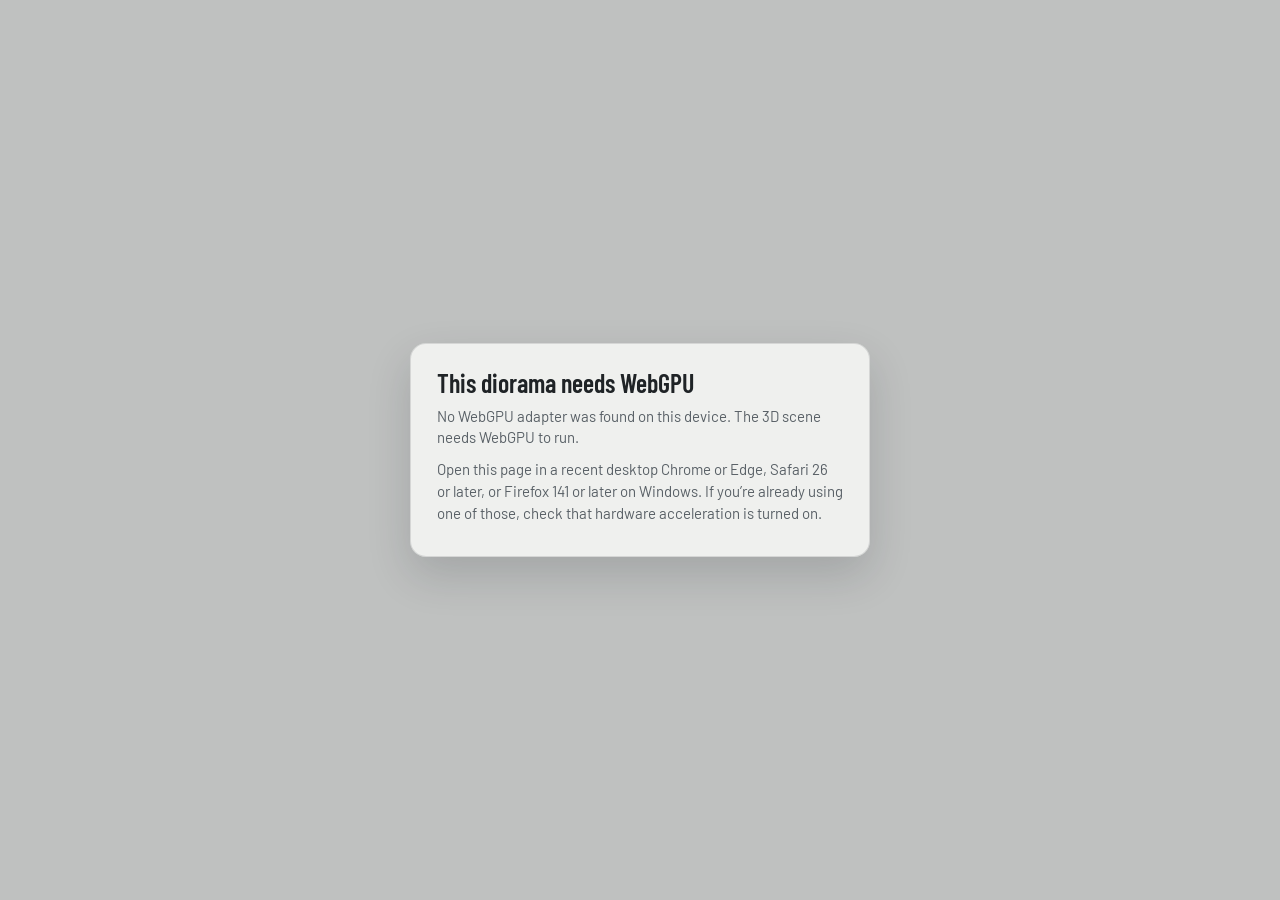
<file: appsfolder/Hiking Backpack.html>
<!doctype html>
<html lang="en">
<head>
<meta charset="utf-8">
<meta name="viewport" content="width=device-width, initial-scale=1, viewport-fit=cover">
<title>Packing my hiking backpack</title>
<link rel="preconnect" href="https://fonts.googleapis.com">
<link rel="preconnect" href="https://fonts.gstatic.com" crossorigin>
<link href="https://fonts.googleapis.com/css2?family=Barlow:wght@400;500;600&family=Barlow+Condensed:wght@500;600;700&display=swap" rel="stylesheet">
<style>
:root{
  box-sizing:border-box;
  padding-top:env(safe-area-inset-top,0px);
  padding-bottom:env(safe-area-inset-bottom,0px);
  --bg:#bfc1c0;
  --panel:rgba(244,245,243,.9);
  --ink:#1f2326;
  --ink-2:#596066;
  --line:rgba(31,35,38,.13);
  --field:#ffffff;
  --chip:rgba(31,35,38,.055);
  --accent:#2457c9;
  --accent-ink:#ffffff;
  --track:rgba(31,35,38,.2);
  --shadow:0 18px 44px rgba(20,24,28,.16);
  color-scheme:light;
}
@media (prefers-color-scheme: dark){
  :root:not([data-theme="light"]){
    --bg:#1b1d1f; --panel:rgba(32,35,38,.9); --ink:#e7e9ea; --ink-2:#a0a7ad; --line:rgba(231,233,234,.12);
    --field:#191b1d; --chip:rgba(231,233,234,.06); --accent:#7ea4f5; --accent-ink:#0d1422; --track:rgba(231,233,234,.22);
    --shadow:0 18px 44px rgba(0,0,0,.45); color-scheme:dark;
  }
}
:root[data-theme="dark"]{
  --bg:#1b1d1f; --panel:rgba(32,35,38,.9); --ink:#e7e9ea; --ink-2:#a0a7ad; --line:rgba(231,233,234,.12);
  --field:#191b1d; --chip:rgba(231,233,234,.06); --accent:#7ea4f5; --accent-ink:#0d1422; --track:rgba(231,233,234,.22);
  --shadow:0 18px 44px rgba(0,0,0,.45); color-scheme:dark;
}
*,*::before,*::after{box-sizing:inherit}
html,body{height:100%;margin:0}
body{background:var(--bg);color:var(--ink);font:400 15px/1.45 Barlow,"Segoe UI",system-ui,sans-serif;overflow:hidden;-webkit-font-smoothing:antialiased}
#gl{position:fixed;inset:0;width:100%;height:100%;display:block;touch-action:none;outline:none;cursor:default}
#gl.grab{cursor:grab}
#gl.grabbing{cursor:grabbing}
#gl.pointing{cursor:pointer}
.panel{position:fixed;left:16px;top:calc(16px + env(safe-area-inset-top,0px));bottom:calc(16px + env(safe-area-inset-bottom,0px));width:344px;display:flex;flex-direction:column;background:var(--panel);-webkit-backdrop-filter:blur(16px) saturate(1.15);backdrop-filter:blur(16px) saturate(1.15);border:1px solid var(--line);border-radius:16px;box-shadow:var(--shadow);overflow:hidden;z-index:2}
.ph{padding:18px 20px 14px;position:relative}
h1{font:600 31px/.96 "Barlow Condensed","Arial Narrow",sans-serif;letter-spacing:-.005em;margin:0 40px 8px 0}
.lede{margin:0;color:var(--ink-2);font-size:14px;max-width:36ch}
.icon-btn{position:absolute;top:14px;right:14px;width:32px;height:32px;border-radius:9px;border:1px solid var(--line);background:transparent;color:var(--ink);cursor:pointer;display:grid;place-items:center}
.icon-btn svg{transition:transform .2s}
.panel.collapsed .icon-btn svg{transform:rotate(180deg)}
.pb{flex:1;overflow-y:auto;padding:0 20px 8px;overscroll-behavior:contain}
.panel.collapsed .pb,.panel.collapsed .pf,.panel.collapsed .lede{display:none}
.panel.collapsed{bottom:auto}
.sec{padding:14px 0 16px;border-top:1px solid var(--line)}
.sec-head{display:flex;align-items:baseline;justify-content:space-between;gap:12px;margin-bottom:10px}
h2{font:600 20px/1 "Barlow Condensed",sans-serif;margin:0}
.count{font-size:13px;color:var(--ink-2)}
.sr{position:absolute;width:1px;height:1px;overflow:hidden;clip:rect(0 0 0 0);white-space:nowrap}
.field input{width:100%;font:inherit;font-size:15px;padding:10px 12px;border-radius:10px;border:1px solid var(--line);background:var(--field);color:var(--ink)}
.field input::placeholder{color:var(--ink-2)}
.help{margin:6px 2px 0;font-size:12.5px;color:var(--ink-2)}
.gear{list-style:none;margin:12px 0 12px;padding:0;display:flex;flex-direction:column;gap:5px}
.gear:empty::after{content:"Nothing on the floor yet. Type a piece of gear above to lay it out.";display:block;padding:12px;border:1px dashed var(--line);border-radius:10px;color:var(--ink-2);font-size:13px}
.gi{display:grid;grid-template-columns:12px minmax(0,1fr) auto auto 22px;align-items:center;gap:8px;padding:7px 6px 7px 9px;border-radius:10px;background:var(--chip)}
.sw{width:12px;height:12px;border-radius:3px;box-shadow:inset 0 0 0 1px rgba(0,0,0,.15)}
.gi.is-in .sw{box-shadow:0 0 0 2px var(--panel),0 0 0 3.5px var(--accent)}
.nm{font-weight:500;line-height:1.15;min-width:0}
.nm b{font-weight:500;display:block;white-space:nowrap;overflow:hidden;text-overflow:ellipsis}
.nm small{display:block;color:var(--ink-2);font-size:12px;white-space:nowrap;overflow:hidden;text-overflow:ellipsis}
select.cs{-webkit-appearance:none;appearance:none;font:inherit;font-size:12.5px;padding:4px 20px 4px 8px;border-radius:7px;border:1px solid var(--line);background:var(--field) url("data:image/svg+xml,%3Csvg xmlns='http://www.w3.org/2000/svg' width='8' height='5'%3E%3Cpath d='M0 0l4 5 4-5z' fill='%23888'/%3E%3C/svg%3E") no-repeat right 7px center;color:var(--ink);width:92px;cursor:pointer}
.btn{font:600 15px/1 "Barlow Condensed",sans-serif;letter-spacing:.01em;padding:10px 14px;border-radius:9px;border:1px solid var(--line);background:var(--field);color:var(--ink);cursor:pointer}
.btn:hover:not(:disabled){border-color:var(--ink-2)}
.btn.primary{background:var(--accent);color:var(--accent-ink);border-color:transparent}
.btn.primary:hover:not(:disabled){filter:brightness(1.08)}
.btn.tiny{font-size:13.5px;padding:6px 8px;border-radius:7px;min-width:62px}
.btn.small{font-size:14px;padding:8px 12px}
.btn:disabled{opacity:.45;cursor:default}
.sz{grid-column:2 / -1;display:grid;grid-template-columns:auto 1fr 38px;align-items:center;gap:8px;font-size:12px;color:var(--ink-2);margin-top:2px}
.sz input{width:100%;accent-color:var(--accent);margin:0;height:16px}
.sz output{text-align:right;font-variant-numeric:tabular-nums}
.x{width:22px;height:22px;border:0;background:transparent;color:var(--ink-2);border-radius:6px;font-size:18px;line-height:1;cursor:pointer;padding:0}
.x:hover{color:var(--ink);background:var(--chip)}
:focus-visible{outline:2px solid var(--accent);outline-offset:2px}
.row-btns{display:grid;grid-template-columns:1fr 1fr;gap:8px}
.slider{display:grid;grid-template-columns:auto 1fr auto;gap:10px;align-items:center;font-size:13px;color:var(--ink-2);margin:2px 0 8px}
.slider input{width:100%;accent-color:var(--accent);margin:0}
.toggles{display:flex;flex-direction:column}
.tg{display:flex;align-items:center;justify-content:space-between;gap:12px;padding:9px 0;border-bottom:1px dashed var(--line);cursor:pointer}
.tg:last-child{border-bottom:0}
.tg span small{display:block;font-size:12px;color:var(--ink-2)}
.swi{-webkit-appearance:none;appearance:none;width:38px;height:22px;border-radius:999px;background:var(--track);position:relative;cursor:pointer;transition:background .2s;flex:none;margin:0}
.swi::before{content:"";position:absolute;top:3px;left:3px;width:16px;height:16px;border-radius:50%;background:#fff;transition:transform .2s;box-shadow:0 1px 2px rgba(0,0,0,.3)}
.swi:checked{background:var(--accent)}
.swi:checked::before{transform:translateX(16px)}
.pf{display:flex;gap:8px;padding:12px 20px;border-top:1px solid var(--line)}
.hint{position:fixed;right:16px;bottom:calc(16px + env(safe-area-inset-bottom,0px));background:var(--panel);-webkit-backdrop-filter:blur(12px);backdrop-filter:blur(12px);border:1px solid var(--line);border-radius:12px;padding:12px 40px 12px 14px;font-size:13px;color:var(--ink-2);max-width:290px;z-index:2;box-shadow:var(--shadow)}
.hint ul{margin:0;padding:0;list-style:none}
.hint li{padding:2px 0}
.hint b{color:var(--ink);font-weight:600}
.hint .x{position:absolute;top:8px;right:8px}
.toast{position:fixed;left:calc(50% + 180px);top:calc(18px + env(safe-area-inset-top,0px));transform:translate(-50%,-6px);opacity:0;pointer-events:none;background:var(--panel);-webkit-backdrop-filter:blur(12px);backdrop-filter:blur(12px);border:1px solid var(--line);border-radius:999px;padding:8px 16px;font-size:14px;transition:opacity .25s,transform .25s;z-index:3;white-space:nowrap;box-shadow:var(--shadow)}
.toast.show{opacity:1;transform:translate(-50%,0)}
.nogpu{position:fixed;inset:0;display:grid;place-items:center;z-index:5;padding:24px}
.nogpu[hidden]{display:none}
.nogpu .card{max-width:460px;background:var(--panel);border:1px solid var(--line);border-radius:16px;padding:26px 26px 22px;box-shadow:var(--shadow)}
.nogpu h2{font-size:26px;margin-bottom:10px}
.nogpu p{margin:0 0 10px;color:var(--ink-2)}
@media (max-width:760px){
  .panel{left:8px;right:8px;width:auto;top:auto;bottom:calc(8px + env(safe-area-inset-bottom,0px));max-height:56vh;border-radius:14px}
  .ph{padding:14px 16px 10px}
  h1{font-size:25px}
  .pb{padding:0 16px 6px}
  .pf{padding:10px 16px}
  .hint{display:none}
  .toast{left:50%;max-width:calc(100% - 32px);white-space:normal;text-align:center}
}
@media (prefers-reduced-motion:reduce){*{transition:none!important}}
</style>
</head>
<body>
<canvas id="gl" tabindex="0" aria-label="3D diorama of a hiking backpack and gear laid out on a studio floor"></canvas>
<aside class="panel" id="panel">
  <header class="ph">
    <h1>Packing my hiking backpack</h1>
    <p class="lede">Lay out what you’re bringing, then pack it piece by piece or all at once.</p>
    <button class="icon-btn" id="collapse" aria-expanded="true" aria-controls="panelBody" title="Hide controls">
      <svg width="14" height="14" viewBox="0 0 14 14" aria-hidden="true"><path d="M3 9l4-4 4 4" fill="none" stroke="currentColor" stroke-width="1.8" stroke-linecap="round" stroke-linejoin="round"/></svg>
    </button>
  </header>
  <div class="pb" id="panelBody">
    <section class="sec">
      <div class="sec-head"><h2>Gear</h2><span class="count" id="count"></span></div>
      <label class="field"><span class="sr">Add gear</span><input id="gearInput" type="text" placeholder="Add gear, then press Enter or comma" autocomplete="off" enterkeyhint="done" maxlength="200"></label>
      <p class="help">Try “headlamp, rain jacket, water bottle, first aid kit”.</p>
      <ul class="gear" id="gearList"></ul>
      <div class="row-btns"><button class="btn primary" id="packAll">Pack everything</button><button class="btn" id="unpackAll">Unpack everything</button></div>
    </section>
    <section class="sec">
      <div class="sec-head"><h2>Bag</h2><output class="count" id="openOut">Fully open</output></div>
      <div class="slider"><span>Closed</span><input id="openSlider" type="range" min="0" max="100" value="100" aria-label="Open or close the whole bag"><span>Open</span></div>
      <div class="toggles" id="toggles"></div>
    </section>
  </div>
  <footer class="pf"><button class="btn small" id="soundBtn" aria-pressed="true">Sound on</button><button class="btn small" id="resetView">Reset view</button></footer>
</aside>
<div class="hint" id="hint">
  <ul>
    <li><b>Drag the bag</b> to turn it</li>
    <li><b>Right-drag or Shift-drag</b> to slide it</li>
    <li><b>Drag the floor</b> to look around, scroll to zoom</li>
    <li><b>Click any gear</b> to pack or unpack it</li>
  </ul>
  <button class="x" id="hintClose" aria-label="Dismiss tips">×</button>
</div>
<div class="toast" id="toast" role="status" aria-live="polite"></div>
<div class="nogpu" id="nogpu" hidden>
  <div class="card">
    <h2>This diorama needs WebGPU</h2>
    <p id="nogpuMsg">Your browser didn’t provide a WebGPU device, so the 3D scene can’t start.</p>
    <p>Open this page in a recent desktop Chrome or Edge, Safari 26 or later, or Firefox 141 or later on Windows. If you’re already using one of those, check that hardware acceleration is turned on.</p>
  </div>
</div>
<script>
(()=>{
'use strict';
// ================= math =================
const clamp=(x,a,b)=>x<a?a:x>b?b:x, lerp=(a,b,t)=>a+(b-a)*t;
const smooth=t=>{t=clamp(t,0,1);return t*t*(3-2*t);};
const easeIO=t=>{t=clamp(t,0,1);return t<.5?4*t*t*t:1-Math.pow(-2*t+2,3)/2;};
const backOut=t=>{t=clamp(t,0,1);const c=1.70158;return 1+(c+1)*Math.pow(t-1,3)+c*Math.pow(t-1,2);};
const vadd=(a,b)=>[a[0]+b[0],a[1]+b[1],a[2]+b[2]], vsub=(a,b)=>[a[0]-b[0],a[1]-b[1],a[2]-b[2]], vmul=(a,s)=>[a[0]*s,a[1]*s,a[2]*s];
const vdot=(a,b)=>a[0]*b[0]+a[1]*b[1]+a[2]*b[2], vcross=(a,b)=>[a[1]*b[2]-a[2]*b[1],a[2]*b[0]-a[0]*b[2],a[0]*b[1]-a[1]*b[0]];
const vlen=a=>Math.hypot(a[0],a[1],a[2]), vnorm=a=>{const l=vlen(a)||1;return [a[0]/l,a[1]/l,a[2]/l];}, vlerp=(a,b,t)=>[lerp(a[0],b[0],t),lerp(a[1],b[1],t),lerp(a[2],b[2],t)];
const hash=n=>{n=Math.sin(n*127.1+311.7)*43758.5453;return n-Math.floor(n);};
const hashStr=s=>{let h=2166136261;for(let i=0;i<s.length;i++){h^=s.charCodeAt(i);h=Math.imul(h,16777619);}return h>>>0;};

function mI(){const m=new Float32Array(16);m[0]=m[5]=m[10]=m[15]=1;return m;}
function mMul(a,b){const o=new Float32Array(16);for(let c=0;c<4;c++){const b0=b[c*4],b1=b[c*4+1],b2=b[c*4+2],b3=b[c*4+3];
  o[c*4]=a[0]*b0+a[4]*b1+a[8]*b2+a[12]*b3;o[c*4+1]=a[1]*b0+a[5]*b1+a[9]*b2+a[13]*b3;
  o[c*4+2]=a[2]*b0+a[6]*b1+a[10]*b2+a[14]*b3;o[c*4+3]=a[3]*b0+a[7]*b1+a[11]*b2+a[15]*b3;}return o;}
function mT(x,y,z){const m=mI();m[12]=x;m[13]=y;m[14]=z;return m;}
function mS(x,y,z){const m=mI();m[0]=x;m[5]=y;m[10]=z;return m;}
function mRx(a){const c=Math.cos(a),s=Math.sin(a),m=mI();m[5]=c;m[6]=s;m[9]=-s;m[10]=c;return m;}
function mRy(a){const c=Math.cos(a),s=Math.sin(a),m=mI();m[0]=c;m[2]=-s;m[8]=s;m[10]=c;return m;}
function mRz(a){const c=Math.cos(a),s=Math.sin(a),m=mI();m[0]=c;m[1]=s;m[4]=-s;m[5]=c;return m;}
function mAxis(ax,a){const n=vnorm(ax),x=n[0],y=n[1],z=n[2],c=Math.cos(a),s=Math.sin(a),t=1-c,m=mI();
  m[0]=t*x*x+c;m[1]=t*x*y+s*z;m[2]=t*x*z-s*y;m[4]=t*x*y-s*z;m[5]=t*y*y+c;m[6]=t*y*z+s*x;m[8]=t*x*z+s*y;m[9]=t*y*z-s*x;m[10]=t*z*z+c;return m;}
const mxp=(m,p)=>[m[0]*p[0]+m[4]*p[1]+m[8]*p[2]+m[12],m[1]*p[0]+m[5]*p[1]+m[9]*p[2]+m[13],m[2]*p[0]+m[6]*p[1]+m[10]*p[2]+m[14]];
const mxd=(m,p)=>[m[0]*p[0]+m[4]*p[1]+m[8]*p[2],m[1]*p[0]+m[5]*p[1]+m[9]*p[2],m[2]*p[0]+m[6]*p[1]+m[10]*p[2]];
function mHinge(pt,ax,a){return mMul(mT(pt[0],pt[1],pt[2]),mMul(mAxis(ax,a),mT(-pt[0],-pt[1],-pt[2])));}
function compose(p,r,s){r=r||[0,0,0];s=s||[1,1,1];return mMul(mT(p[0],p[1],p[2]),mMul(mRy(r[1]),mMul(mRx(r[0]),mMul(mRz(r[2]),mS(s[0],s[1],s[2])))));}
function mBasis(p,x,y,z){const m=mI();m[0]=x[0];m[1]=x[1];m[2]=x[2];m[4]=y[0];m[5]=y[1];m[6]=y[2];m[8]=z[0];m[9]=z[1];m[10]=z[2];m[12]=p[0];m[13]=p[1];m[14]=p[2];return m;}
function mPersp(fy,asp,n,f){const t=1/Math.tan(fy/2),m=new Float32Array(16);m[0]=t/asp;m[5]=t;m[10]=f/(n-f);m[11]=-1;m[14]=n*f/(n-f);return m;}
function mOrtho(l,r,b,t,n,f){const m=mI();m[0]=2/(r-l);m[5]=2/(t-b);m[10]=1/(n-f);m[12]=-(r+l)/(r-l);m[13]=-(t+b)/(t-b);m[14]=n/(n-f);return m;}
function mLook(e,t,u){const z=vnorm(vsub(e,t)),x=vnorm(vcross(u,z)),y=vcross(z,x),m=mI();
  m[0]=x[0];m[4]=x[1];m[8]=x[2];m[1]=y[0];m[5]=y[1];m[9]=y[2];m[2]=z[0];m[6]=z[1];m[10]=z[2];
  m[12]=-vdot(x,e);m[13]=-vdot(y,e);m[14]=-vdot(z,e);return m;}
function mInv(a){const a00=a[0],a01=a[1],a02=a[2],a03=a[3],a10=a[4],a11=a[5],a12=a[6],a13=a[7],a20=a[8],a21=a[9],a22=a[10],a23=a[11],a30=a[12],a31=a[13],a32=a[14],a33=a[15];
  const b00=a00*a11-a01*a10,b01=a00*a12-a02*a10,b02=a00*a13-a03*a10,b03=a01*a12-a02*a11,b04=a01*a13-a03*a11,b05=a02*a13-a03*a12,
  b06=a20*a31-a21*a30,b07=a20*a32-a22*a30,b08=a20*a33-a23*a30,b09=a21*a32-a22*a31,b10=a21*a33-a23*a31,b11=a22*a33-a23*a32;
  let det=b00*b11-b01*b10+b02*b09+b03*b08-b04*b07+b05*b06;if(!det)return mI();det=1/det;const o=new Float32Array(16);
  o[0]=(a11*b11-a12*b10+a13*b09)*det;o[1]=(a02*b10-a01*b11-a03*b09)*det;o[2]=(a31*b05-a32*b04+a33*b03)*det;o[3]=(a22*b04-a21*b05-a23*b03)*det;
  o[4]=(a12*b08-a10*b11-a13*b07)*det;o[5]=(a00*b11-a02*b08+a03*b07)*det;o[6]=(a32*b02-a30*b05-a33*b01)*det;o[7]=(a20*b05-a22*b02+a23*b01)*det;
  o[8]=(a10*b10-a11*b08+a13*b06)*det;o[9]=(a01*b08-a00*b10-a03*b06)*det;o[10]=(a30*b04-a31*b02+a33*b00)*det;o[11]=(a21*b02-a20*b04-a23*b00)*det;
  o[12]=(a11*b07-a10*b09-a12*b06)*det;o[13]=(a00*b09-a01*b07+a02*b06)*det;o[14]=(a31*b01-a30*b03-a32*b00)*det;o[15]=(a20*b03-a21*b01+a22*b00)*det;return o;}
function qFromM(m){const c0=vnorm([m[0],m[1],m[2]]),c1=vnorm([m[4],m[5],m[6]]),c2=vnorm([m[8],m[9],m[10]]);
  const m00=c0[0],m10=c0[1],m20=c0[2],m01=c1[0],m11=c1[1],m21=c1[2],m02=c2[0],m12=c2[1],m22=c2[2],tr=m00+m11+m22;let x,y,z,w;
  if(tr>0){const s=Math.sqrt(tr+1)*2;w=.25*s;x=(m21-m12)/s;y=(m02-m20)/s;z=(m10-m01)/s;}
  else if(m00>m11&&m00>m22){const s=Math.sqrt(1+m00-m11-m22)*2;w=(m21-m12)/s;x=.25*s;y=(m01+m10)/s;z=(m02+m20)/s;}
  else if(m11>m22){const s=Math.sqrt(1+m11-m00-m22)*2;w=(m02-m20)/s;x=(m01+m10)/s;y=.25*s;z=(m12+m21)/s;}
  else{const s=Math.sqrt(1+m22-m00-m11)*2;w=(m10-m01)/s;x=(m02+m20)/s;y=(m12+m21)/s;z=.25*s;}
  const l=Math.hypot(x,y,z,w)||1;return [x/l,y/l,z/l,w/l];}
const qMul=(a,b)=>[a[3]*b[0]+a[0]*b[3]+a[1]*b[2]-a[2]*b[1],a[3]*b[1]-a[0]*b[2]+a[1]*b[3]+a[2]*b[0],a[3]*b[2]+a[0]*b[1]-a[1]*b[0]+a[2]*b[3],a[3]*b[3]-a[0]*b[0]-a[1]*b[1]-a[2]*b[2]];
function qSlerp(a,b,t){let d=a[0]*b[0]+a[1]*b[1]+a[2]*b[2]+a[3]*b[3],bb=b;if(d<0){d=-d;bb=b.map(x=>-x);}
  if(d>.9995){const r=a.map((x,i)=>x+(bb[i]-x)*t),l=Math.hypot(...r)||1;return r.map(x=>x/l);}
  const th=Math.acos(d),s=Math.sin(th),wa=Math.sin((1-t)*th)/s,wb=Math.sin(t*th)/s;return a.map((x,i)=>x*wa+bb[i]*wb);}
function qAxis(ax,ang){const s=Math.sin(ang/2),n=vnorm(ax);return [n[0]*s,n[1]*s,n[2]*s,Math.cos(ang/2)];}
function mFromQ(q,p,s){const x=q[0],y=q[1],z=q[2],w=q[3],m=new Float32Array(16);
  m[0]=(1-2*(y*y+z*z))*s[0];m[1]=2*(x*y+z*w)*s[0];m[2]=2*(x*z-y*w)*s[0];
  m[4]=2*(x*y-z*w)*s[1];m[5]=(1-2*(x*x+z*z))*s[1];m[6]=2*(y*z+x*w)*s[1];
  m[8]=2*(x*z+y*w)*s[2];m[9]=2*(y*z-x*w)*s[2];m[10]=(1-2*(x*x+y*y))*s[2];
  m[12]=p[0];m[13]=p[1];m[14]=p[2];m[15]=1;return m;}
const bez2=(a,b,c,t)=>{const u=1-t;return [u*u*a[0]+2*u*t*b[0]+t*t*c[0],u*u*a[1]+2*u*t*b[1]+t*t*c[1],u*u*a[2]+2*u*t*b[2]+t*t*c[2]];};

// ================= mesh building =================
class MB{
  constructor(){this.v=[];this.i=[];}
  vert(p,n,u=0,w=0){this.v.push(p[0],p[1],p[2],n[0],n[1],n[2],u,w);return this.v.length/8-1;}
  tri(a,b,c){this.i.push(a,b,c);}
  quad(a,b,c,d){this.i.push(a,b,c,a,c,d);}
  grid(rows){for(let j=0;j<rows.length-1;j++){const A=rows[j],B=rows[j+1];for(let i=0;i<A.length-1;i++)this.quad(A[i],A[i+1],B[i+1],B[i]);}}
  add(o,mat){const base=this.v.length/8,v=o.v;for(let k=0;k<v.length;k+=8){let p=[v[k],v[k+1],v[k+2]],n=[v[k+3],v[k+4],v[k+5]];
    if(mat){p=mxp(mat,p);n=vnorm(mxd(mat,n));}this.v.push(p[0],p[1],p[2],n[0],n[1],n[2],v[k+6],v[k+7]);}
    for(const i of o.i)this.i.push(i+base);return this;}
}
function roundedBox(hx,hy,hz,r,m=5){
  const mb=new MB(),H=[hx,hy,hz],rr=Math.min(r,hx,hy,hz)*0.999;
  const samp=h=>{const a=[];for(let k=0;k<=m;k++)a.push(-h+rr*(1-Math.cos(k/m*Math.PI/2)));for(let k=m;k>=0;k--)a.push(h-rr*(1-Math.cos(k/m*Math.PI/2)));return a;};
  const faces=[[0,1,1,2],[0,-1,2,1],[1,1,2,0],[1,-1,0,2],[2,1,0,1],[2,-1,1,0]];
  for(const [a,s,u,w] of faces){const su=samp(H[u]),sw=samp(H[w]),rows=[];
    for(const vv of sw){const row=[];for(const uu of su){const p=[0,0,0];p[a]=s*H[a];p[u]=uu;p[w]=vv;
      const q=p.map((c,i)=>clamp(c,-(H[i]-rr),H[i]-rr));let n=vsub(p,q);const L=vlen(n);n=L>1e-9?vmul(n,1/L):(()=>{const t=[0,0,0];t[a]=s;return t;})();
      row.push(mb.vert(vadd(q,vmul(n,rr)),n,uu,vv));}rows.push(row);}
    mb.grid(rows);}
  return mb;}
function lathe(prof,seg=40){
  const mb=new MB(),N=prof.length,same=(a,b)=>Math.abs(a[0]-b[0])<1e-7&&Math.abs(a[1]-b[1])<1e-7,rows=[];
  for(let i=0;i<N;i++){let a=prof[Math.max(0,i-1)],b=prof[Math.min(N-1,i+1)];
    if(i<N-1&&same(prof[i],prof[i+1])){a=prof[Math.max(0,i-1)];b=prof[i];}
    else if(i>0&&same(prof[i],prof[i-1])){a=prof[i];b=prof[Math.min(N-1,i+1)];}
    let nr=b[1]-a[1],ny=-(b[0]-a[0]);const l=Math.hypot(nr,ny)||1;nr/=l;ny/=l;
    const row=[];for(let k=0;k<=seg;k++){const th=k/seg*Math.PI*2,c=Math.cos(th),s=Math.sin(th);
      row.push(mb.vert([prof[i][0]*c,prof[i][1],prof[i][0]*s],[nr*c,ny,nr*s],k/seg*Math.PI*prof[i][0]*2,prof[i][1]));}
    rows.push(row);}
  mb.grid(rows);return mb;}
function torus(R,r,seg=48,sides=12){const mb=new MB(),rows=[];
  for(let i=0;i<=seg;i++){const u=i/seg*2*Math.PI,cu=Math.cos(u),su=Math.sin(u),row=[];
    for(let j=0;j<=sides;j++){const v=j/sides*2*Math.PI,cv=Math.cos(v),sv=Math.sin(v);row.push(mb.vert([(R+r*cv)*cu,r*sv,(R+r*cv)*su],[cv*cu,sv,cv*su],u*R,v*r));}
    rows.push(row);}
  mb.grid(rows);return mb;}
function paramSurf(fn,nu,nv,u0,u1,v0,v1,center){const mb=new MB(),rows=[],e=1e-4;
  for(let j=0;j<=nv;j++){const v=v0+(v1-v0)*j/nv,row=[];for(let i=0;i<=nu;i++){const u=u0+(u1-u0)*i/nu,p=fn(u,v);
    const du=vsub(fn(u+e,v),fn(u-e,v)),dv=vsub(fn(u,v+e),fn(u,v-e));let n=vcross(du,dv);const c=center(p);
    if(vlen(n)<1e-10)n=vsub(p,c);n=vnorm(n);if(vdot(n,vsub(p,c))<0)n=vmul(n,-1);row.push(mb.vert(p,n,u,v));}rows.push(row);}
  mb.grid(rows);return mb;}
function sweep(path,sec,refFn,caps=true){const mb=new MB(),rows=[],n=path.length,frames=[];let s=0;
  for(let i=0;i<n;i++){const T=vnorm(vsub(path[Math.min(n-1,i+1)],path[Math.max(0,i-1)]));const R=refFn(path[i],i);
    let N=vsub(R,vmul(T,vdot(R,T)));if(vlen(N)<1e-6){const alt=Math.abs(T[1])<.9?[0,1,0]:[1,0,0];N=vsub(alt,vmul(T,vdot(alt,T)));}
    N=vnorm(N);const B=vcross(T,N);frames.push({T,N,B});if(i>0)s+=vlen(vsub(path[i],path[i-1]));
    rows.push(sec.map(q=>mb.vert(vadd(path[i],vadd(vmul(B,q.a),vmul(N,q.b))),vnorm(vadd(vmul(B,q.na),vmul(N,q.nb))),s,q.a)));}
  mb.grid(rows);
  if(caps)for(const [i,sg] of [[0,-1],[n-1,1]]){const f=frames[i],c=mb.vert(path[i],vmul(f.T,sg));
    const ring=sec.map(q=>mb.vert(vadd(path[i],vadd(vmul(f.B,q.a),vmul(f.N,q.b))),vmul(f.T,sg)));
    for(let k=0;k<ring.length-1;k++)mb.tri(c,ring[k],ring[k+1]);}
  return {mb,frames};}
function rrect2D(w,h,r,seg=4){const pts=[],hw=w/2-r,hh=h/2-r,cs=[[hw,hh,0],[-hw,hh,Math.PI/2],[-hw,-hh,Math.PI],[hw,-hh,1.5*Math.PI]];
  for(const [cx,cy,a0] of cs)for(let k=0;k<=seg;k++){const a=a0+k/seg*Math.PI/2;pts.push({a:cx+r*Math.cos(a),b:cy+r*Math.sin(a),na:Math.cos(a),nb:Math.sin(a)});}
  pts.push({...pts[0]});return pts;}
function circle2D(r,seg=10){const pts=[];for(let k=0;k<=seg;k++){const a=k/seg*Math.PI*2;pts.push({a:r*Math.cos(a),b:r*Math.sin(a),na:Math.cos(a),nb:Math.sin(a)});}return pts;}
function catmull(ctrl,per=8){const out=[];for(let i=0;i<ctrl.length-1;i++){const p0=ctrl[Math.max(0,i-1)],p1=ctrl[i],p2=ctrl[i+1],p3=ctrl[Math.min(ctrl.length-1,i+2)];
  for(let k=0;k<per;k++){const t=k/per,t2=t*t,t3=t2*t;out.push([0,1,2].map(j=>.5*((2*p1[j])+(-p0[j]+p2[j])*t+(2*p0[j]-5*p1[j]+4*p2[j]-p3[j])*t2+(-p0[j]+3*p1[j]-3*p2[j]+p3[j])*t3)));}}
  out.push(ctrl[ctrl.length-1].slice());return out;}
function densify(pts,step=0.01){const out=[pts[0]];for(let i=1;i<pts.length;i++){const a=pts[i-1],b=pts[i],n=Math.max(1,Math.ceil(vlen(vsub(b,a))/step));
  for(let k=1;k<=n;k++)out.push(vlerp(a,b,k/n));}return out;}

// ================= WebGPU =================
const MAT={FLOOR:0,CANVAS:1,BALL:2,WEB:3,PLASTIC:4,ZIP:5,LINING:6,NYLON:7,FABRIC:8,METAL:9,MESH:10,FOAM:11,PAPER:12,SPIRAL:13,CUTMAT:14,SPACER:15,SMOOTH:16,RIP:17};
const SHADOW_SIZE=2048, MAXD=4000;
let device,gctx,format,pipeMain,pipeShadow,frameBuf,objBuf,bgMain,bgShadowFrame,bgObj,shadowView,msaaView,depthView,CW=1,CH=1,DPR=1;
const objData=new Float32Array(MAXD*64), frameData=new Float32Array(64);

const WGSL_COMMON=`
struct Frame { viewProj: mat4x4f, lightVP: mat4x4f, camPos: vec4f, lightDir: vec4f, bag: vec4f, misc: vec4f, bg: vec4f, floorCol: vec4f, };
struct Obj { model: mat4x4f, nmat: mat4x4f, color: vec4f, params: vec4f, params2: vec4f, };
`;
const WGSL_SHADOW=WGSL_COMMON+`
@group(0) @binding(0) var<uniform> F: Frame;
@group(1) @binding(0) var<uniform> O: Obj;
@vertex fn vs(@location(0) p: vec3f, @location(1) n: vec3f, @location(2) uv: vec2f) -> @builtin(position) vec4f {
  return F.lightVP * (O.model * vec4f(p, 1.0));
}`;
const WGSL_MAIN=WGSL_COMMON+`
@group(0) @binding(0) var<uniform> F: Frame;
@group(0) @binding(1) var shadowMap: texture_depth_2d;
@group(0) @binding(2) var shadowSamp: sampler_comparison;
@group(1) @binding(0) var<uniform> O: Obj;
struct VOut { @builtin(position) pos: vec4f, @location(0) wpos: vec3f, @location(1) wnrm: vec3f, @location(2) lpos: vec3f, @location(3) lnrm: vec3f, @location(4) uv: vec2f, };
@vertex fn vs(@location(0) p: vec3f, @location(1) n: vec3f, @location(2) uv: vec2f) -> VOut {
  var o: VOut;
  let w = O.model * vec4f(p, 1.0);
  o.pos = F.viewProj * w;
  o.wpos = w.xyz;
  o.wnrm = (O.nmat * vec4f(n, 0.0)).xyz;
  o.lpos = p * O.params2.xyz;
  o.lnrm = n / max(O.params2.xyz, vec3f(1e-5));
  o.uv = uv;
  return o;
}
const PI: f32 = 3.14159265;
fn hash21(p: vec2f) -> f32 { var q = fract(p * vec2f(123.34, 456.21)); q = q + dot(q, q + 45.32); return fract(q.x * q.y); }
fn vnoise(p: vec2f) -> f32 { let i = floor(p); let f = fract(p); let u = f * f * (3.0 - 2.0 * f);
  return mix(mix(hash21(i), hash21(i + vec2f(1.0, 0.0)), u.x), mix(hash21(i + vec2f(0.0, 1.0)), hash21(i + vec2f(1.0, 1.0)), u.x), u.y); }
fn fbm(p: vec2f) -> f32 { var a = 0.5; var s = 0.0; var q = p; for (var i = 0; i < 4; i = i + 1) { s = s + a * vnoise(q); q = q * 2.03 + vec2f(17.1, 3.7); a = a * 0.5; } return s; }
fn imod(a: i32, b: i32) -> i32 { return ((a % b) + b) % b; }
fn wTwill(p: vec2f) -> f32 { let c = vec2i(floor(p)); let f = fract(p); let ax = sin(f.x * PI); let ay = sin(f.y * PI);
  return select(ay * (0.45 + 0.55 * ax), ax * (0.45 + 0.55 * ay), imod(c.x + c.y, 4) < 2); }
fn wPlain(p: vec2f) -> f32 { let c = vec2i(floor(p)); let f = fract(p); let ax = sin(f.x * PI); let ay = sin(f.y * PI);
  return select(ay * (0.5 + 0.5 * ax), ax * (0.5 + 0.5 * ay), imod(c.x + c.y, 2) == 0); }
fn wBasket(p: vec2f) -> f32 { let c = vec2i(floor(p * 0.5)); let f = fract(p); let ax = sin(f.x * PI); let ay = sin(f.y * PI);
  return select(ay * (0.4 + 0.6 * ax), ax * (0.4 + 0.6 * ay), imod(c.x + c.y, 2) == 0); }
fn wRip(p: vec2f) -> f32 { let b = wPlain(p); let g = abs(fract(p / 7.0) - vec2f(0.5)) * 2.0; let r = smoothstep(0.84, 0.96, max(g.x, g.y)); return max(b * 0.7, r); }
fn hexd(p: vec2f) -> f32 { let s = vec2f(1.0, 1.7320508); let a = p - s * floor(p / s) - s * 0.5; let q = p - s * 0.5; let b = q - s * floor(q / s) - s * 0.5; return sqrt(min(dot(a, a), dot(b, b))); }
fn matFreq(m: i32) -> f32 {
  switch m {
    case 1: { return 640.0; } case 2: { return 250.0; } case 3: { return 420.0; } case 6: { return 560.0; } case 7: { return 900.0; }
    case 8: { return 520.0; } case 10: { return 170.0; } case 11: { return 75.0; } case 15: { return 125.0; } case 17: { return 600.0; }
    default: { return 0.0; }
  }
}
fn pattern(m: i32, q: vec2f, side: f32) -> f32 {
  switch m {
    case 1: { return mix(wTwill(q), wRip(q), side); }
    case 2: { return wBasket(q); }
    case 3: { return 0.5 + 0.5 * sin(q.x * 2.0 * PI) * (0.75 + 0.25 * sin(q.y * PI * 0.5)); }
    case 6, 17: { return wRip(q); }
    case 7: { return wPlain(q); }
    case 8: { return wTwill(q); }
    case 10: { return smoothstep(0.30, 0.48, hexd(q)); }
    case 11: { return 1.0 - smoothstep(0.0, 0.45, hexd(q)); }
    case 15: { return smoothstep(0.2, 0.45, hexd(q)); }
    default: { return 0.0; }
  }
}
fn bumpN(N: vec3f, P: vec3f, h: f32) -> vec3f {
  let dpx = dpdx(P); let dpy = dpdy(P); let dhx = dpdx(h); let dhy = dpdy(h);
  let r1 = cross(dpy, N); let r2 = cross(N, dpx); let det = dot(dpx, r1);
  let g = sign(det) * (dhx * r1 + dhy * r2);
  let res = abs(det) * N - g;
  if (dot(res, res) < 1e-24) { return N; }
  return normalize(res);
}
fn brdf(N: vec3f, V: vec3f, L: vec3f, dc: vec3f, F0: vec3f, a: f32) -> vec3f {
  let NoL = dot(N, L);
  if (NoL <= 0.0) { return vec3f(0.0); }
  let H = normalize(V + L); let NoH = max(dot(N, H), 0.0); let VoH = max(dot(V, H), 0.0); let NoV = max(dot(N, V), 1e-3);
  let a2 = a * a; let d = NoH * NoH * (a2 - 1.0) + 1.0; let D = a2 / (PI * d * d);
  let k = a * 0.5; let Vis = 0.25 / ((NoV * (1.0 - k) + k) * (NoL * (1.0 - k) + k));
  let Fr = F0 + (vec3f(1.0) - F0) * pow(1.0 - VoH, 5.0);
  return (dc * (vec3f(1.0) - Fr) + D * Vis * Fr * PI) * NoL;
}
fn envBRDF(F0: vec3f, r: f32, NoV: f32) -> vec3f {
  let c0 = vec4f(-1.0, -0.0275, -0.572, 0.022); let c1 = vec4f(1.0, 0.0425, 1.04, -0.04);
  let rr = r * c0 + c1; let a004 = min(rr.x * rr.x, exp2(-9.28 * NoV)) * rr.x + rr.y;
  let AB = vec2f(-1.04, 1.04) * a004 + rr.zw; return F0 * AB.x + AB.y;
}
fn ign(p: vec2f) -> f32 { return fract(52.9829189 * fract(dot(p, vec2f(0.06711056, 0.00583715)))); }
fn shadowAt(wp: vec3f, n: vec3f, frag: vec2f) -> f32 {
  let L = normalize(F.lightDir.xyz);
  let ndl = dot(n, L);
  let off = n * (0.002 + 0.004 * (1.0 - abs(ndl)));
  let lc = F.lightVP * vec4f(wp + off, 1.0);
  let uv = vec2f(lc.x * 0.5 + 0.5, 0.5 - lc.y * 0.5);
  if (uv.x < 0.0 || uv.x > 1.0 || uv.y < 0.0 || uv.y > 1.0 || lc.z > 1.0) { return 1.0; }
  var taps = array<vec2f, 12>(vec2f(-0.326, -0.406), vec2f(-0.840, -0.074), vec2f(-0.696, 0.457), vec2f(-0.203, 0.621),
    vec2f(0.962, -0.195), vec2f(0.473, -0.480), vec2f(0.519, 0.767), vec2f(0.185, -0.893), vec2f(0.507, 0.064),
    vec2f(0.896, 0.412), vec2f(-0.322, -0.933), vec2f(-0.792, -0.598));
  let ang = ign(frag) * 6.2831853; let cs = cos(ang); let sn = sin(ang);
  let rad = 2.6 / ${SHADOW_SIZE}.0;
  var s = 0.0;
  for (var i = 0; i < 12; i = i + 1) {
    let t = taps[i];
    let r = vec2f(t.x * cs - t.y * sn, t.x * sn + t.y * cs) * rad;
    s = s + textureSampleCompareLevel(shadowMap, shadowSamp, uv + r, lc.z - 0.0006);
  }
  return s / 12.0;
}
fn sdRR(p: vec2f, b: vec2f, r: f32) -> f32 { let q = abs(p) - b + vec2f(r); return length(max(q, vec2f(0.0))) + min(max(q.x, q.y), 0.0) - r; }
fn floorAO(wp: vec3f) -> f32 {
  let d = wp.xz - F.bag.xy; let c = F.bag.z; let s = F.bag.w;
  let lx = c * d.x - s * d.y; let lz = s * d.x + c * d.y;
  let dd = sdRR(vec2f(lx, lz), vec2f(0.18, 0.37), 0.1);
  return mix(0.32, 1.0, smoothstep(-0.015, 0.17, dd));
}
fn aces(x: vec3f) -> vec3f { return clamp((x * (2.51 * x + 0.03)) / (x * (2.43 * x + 0.59) + 0.14), vec3f(0.0), vec3f(1.0)); }

@fragment fn fs(in: VOut) -> @location(0) vec4f {
  let m = i32(O.params.z + 0.5);
  let ln = normalize(in.lnrm);
  var w = pow(abs(ln), vec3f(4.0));
  w = w / (w.x + w.y + w.z + 1e-5);
  let fq = matFreq(m);
  let lp = in.lpos * fq;
  let lod = max(length(fwidth(lp)), 1e-5);
  let fade = 1.0 - smoothstep(0.55, 1.4, lod);
  let side = select(0.0, 1.0, (m == 1) && (abs(ln.x) > 0.75) && (in.lpos.y > 0.15));
  let pat = pattern(m, lp.zy, side) * w.x + pattern(m, lp.xz, side) * w.y + pattern(m, lp.xy, side) * w.z;
  let pf = mix(0.5, pat, fade);
  var albedo = O.color.rgb;
  var rough = O.params.x;
  let metal = O.params.y;
  var bh = 0.0;
  var sheen = 0.0;
  var hole = 0.0;
  let Ng = normalize(in.wnrm);
  switch m {
    case 0: { let n = fbm(in.wpos.xz * 2.5); albedo = F.floorCol.rgb * (0.9 + 0.2 * n); rough = 0.88; bh = fbm(in.wpos.xz * 300.0) * 0.00005; }
    case 1: { albedo = albedo * mix(0.62, 1.3, pf) * mix(1.0, 1.25, side); bh = pat * fade * 0.00032; sheen = 0.35; rough = mix(rough, 0.6, side); }
    case 2: { albedo = albedo * mix(0.6, 1.35, pf); bh = pat * fade * 0.00055; sheen = 0.55; }
    case 3: { albedo = albedo * mix(0.7, 1.25, pf); bh = pat * fade * 0.00035; sheen = 0.4; }
    case 4: { let n = vnoise(in.lpos.xz * 900.0 + in.lpos.yy * 700.0); rough = rough * (0.9 + 0.2 * n); }
    case 5: { let t = fract(in.uv.x * 240.0); let teeth = smoothstep(0.15, 0.3, t) * smoothstep(0.85, 0.7, t);
      let c = 1.0 - smoothstep(0.0024, 0.0036, abs(in.uv.y)); let z = teeth * c;
      bh = z * 0.0005; albedo = albedo * mix(0.85, 1.7, z); rough = mix(0.62, 0.28, z); }
    case 6, 17: { albedo = albedo * mix(0.72, 1.22, pf); bh = pat * fade * 0.00025; sheen = 0.3; }
    case 7: { albedo = albedo * mix(0.85, 1.15, pf); bh = pat * fade * 0.00014; sheen = 0.5; }
    case 8: { albedo = albedo * mix(0.8, 1.12, pf); bh = pat * fade * 0.00028; sheen = 0.7; }
    case 9: { let s = vnoise(vec2f(in.lpos.y * 1400.0, (in.lpos.x + in.lpos.z) * 6.0)); rough = rough * mix(0.75, 1.3, s); albedo = albedo * mix(0.9, 1.06, s); }
    case 10: {
      albedo = albedo * mix(0.7, 1.2, pf); bh = pat * fade * 0.0005; sheen = 0.3;
      var q = lp.xy;
      if (w.x > w.y && w.x > w.z) { q = lp.zy; } else if (w.y > w.z) { q = lp.xz; }
      let far = smoothstep(0.7, 1.3, lod);
      hole = (1.0 - smoothstep(0.27, 0.31, hexd(q))) * (1.0 - far);
      albedo = albedo * mix(1.0, 0.6, far);
    }
    case 11: { albedo = albedo * mix(0.8, 1.05, pf); bh = pat * fade * 0.0011; rough = 0.78; }
    case 12: {
      let q = in.lpos.xz; let n = fbm(q * 9.0 + vec2f(3.1, 7.7));
      var base = vec3f(0.78, 0.74, 0.60);
      base = mix(base, vec3f(0.36, 0.50, 0.30), smoothstep(0.56, 0.6, n));
      base = mix(base, vec3f(0.33, 0.50, 0.68), 1.0 - smoothstep(0.30, 0.34, n));
      let cl = 1.0 - smoothstep(0.02, 0.07, abs(fract(n * 16.0) - 0.5));
      base = mix(base, vec3f(0.45, 0.30, 0.18), cl * 0.5);
      let gd = abs(fract(q / 0.04 + 0.5) - 0.5);
      base = mix(base, vec3f(0.25, 0.35, 0.62), (1.0 - smoothstep(0.0, 0.03, min(gd.x, gd.y))) * 0.35);
      let cx = abs(fract(q.x / 0.085 + 0.5) - 0.5) * 0.085; let crease = 1.0 - smoothstep(0.0, 0.0018, min(cx, abs(q.y)));
      albedo = base * (1.0 - 0.2 * crease); bh = crease * 0.0004; rough = 0.9;
    }
    case 13: {
      let q = in.lpos.xz; let r = length(q); let an = atan2(q.y, q.x);
      let v = fract(r / 0.0045 - an / 6.2831853);
      let line = smoothstep(0.0, 0.18, v) * smoothstep(1.0, 0.7, v);
      albedo = albedo * mix(0.28, 1.05, line); bh = line * 0.0006; sheen = 0.3;
    }
    case 14: {
      let q = in.lpos.xz;
      let d = abs(fract(q / 0.05 + 0.5) - 0.5) * 0.05; let minor = 1.0 - smoothstep(0.0005, 0.0011, min(d.x, d.y));
      let d2 = abs(fract(q / 0.25 + 0.5) - 0.5) * 0.25; let major = 1.0 - smoothstep(0.0008, 0.0016, min(d2.x, d2.y));
      albedo = albedo * (1.0 + minor * 0.8 + major * 1.4) * (0.94 + 0.12 * fbm(q * 20.0)); rough = 0.78;
    }
    case 15: { albedo = albedo * mix(0.65, 1.25, pf); bh = pat * fade * 0.0008; sheen = 0.4; }
    default: {}
  }
  var N = bumpN(Ng, in.wpos, bh);
  let V = normalize(F.camPos.xyz - in.wpos);
  let NoV = max(dot(N, V), 1e-3);
  let F0 = mix(vec3f(0.04), albedo, metal);
  let dc = albedo * (1.0 - metal);
  let a = max(rough * rough, 0.003);
  let L = normalize(F.lightDir.xyz);
  let sh = shadowAt(in.wpos, Ng, in.pos.xy);
  let toC = in.wpos.xz - vec2f(0.65, 0.12);
  let spot = mix(0.42, 1.0, 1.0 - smoothstep(0.9, 3.4, length(toC)));
  var col = brdf(N, V, L, dc, F0, a) * vec3f(1.0, 0.96, 0.9) * F.lightDir.w * sh * spot;
  col = col + brdf(N, V, normalize(vec3f(0.8, 0.35, 0.6)), dc, F0, a) * vec3f(0.72, 0.8, 1.0) * 0.42;
  col = col + brdf(N, V, normalize(vec3f(0.2, 0.6, -0.85)), dc, F0, a) * vec3f(1.0, 0.97, 0.93) * 1.0;
  var ao = 1.0;
  if (m == 0 || m == 14) { ao = floorAO(in.wpos); }
  if (m == 6) { ao = 0.75; }
  let hemi = mix(vec3f(0.085, 0.08, 0.075), vec3f(0.24, 0.25, 0.27), N.y * 0.5 + 0.5);
  col = col + dc * hemi * ao;
  let R = reflect(-V, N);
  let envc = mix(vec3f(0.04), vec3f(0.30, 0.31, 0.33), smoothstep(-0.25, 0.75, R.y))
           + vec3f(1.0, 0.96, 0.9) * pow(max(dot(R, L), 0.0), mix(300.0, 6.0, rough)) * mix(5.0, 0.25, rough);
  col = col + envc * envBRDF(F0, rough, NoV) * ao * mix(0.55, 1.0, sh);
  col = col + sheen * pow(1.0 - NoV, 3.0) * 0.10 * (vec3f(0.5) + albedo * 2.0) * (0.35 + 0.65 * sh);
  col = col + albedo * O.color.a;
  let fogd = length(in.wpos.xz - vec2f(0.65, 0.12));
  let fog = smoothstep(2.6, 7.5, fogd) * select(0.0, 1.0, m == 0);
  col = mix(col, F.bg.rgb, fog);
  var c = aces(col * 0.9);
  c = pow(c, vec3f(1.0 / 2.2));
  let suv = in.pos.xy / F.misc.yz;
  c = c * mix(1.0, 0.8, smoothstep(0.45, 1.0, length(suv - vec2f(0.5)) * 1.25));
  c = c + vec3f((hash21(in.pos.xy + vec2f(fract(F.misc.x) * 91.0)) - 0.5) * 0.012);
  if (hole > 0.5) { discard; }
  return vec4f(c, 1.0);
}`;

async function initGPU(canvas){
  if(!navigator.gpu) throw new Error('This browser does not expose navigator.gpu.');
  const adapter=await navigator.gpu.requestAdapter({powerPreference:'high-performance'});
  if(!adapter) throw new Error('No WebGPU adapter was found on this device.');
  device=await adapter.requestDevice();
  device.lost.then(info=>{ if(info.reason!=='destroyed') showNoGPU('The graphics device was lost ('+(info.message||info.reason)+'). Reload the page to try again.'); });
  gctx=canvas.getContext('webgpu'); format=navigator.gpu.getPreferredCanvasFormat();
  gctx.configure({device,format,alphaMode:'opaque'});
  const vl=[{arrayStride:32,attributes:[{shaderLocation:0,offset:0,format:'float32x3'},{shaderLocation:1,offset:12,format:'float32x3'},{shaderLocation:2,offset:24,format:'float32x2'}]}];
  const bglF=device.createBindGroupLayout({entries:[{binding:0,visibility:GPUShaderStage.VERTEX|GPUShaderStage.FRAGMENT,buffer:{type:'uniform'}},
    {binding:1,visibility:GPUShaderStage.FRAGMENT,texture:{sampleType:'depth'}},{binding:2,visibility:GPUShaderStage.FRAGMENT,sampler:{type:'comparison'}}]});
  const bglFS=device.createBindGroupLayout({entries:[{binding:0,visibility:GPUShaderStage.VERTEX,buffer:{type:'uniform'}}]});
  const bglO=device.createBindGroupLayout({entries:[{binding:0,visibility:GPUShaderStage.VERTEX|GPUShaderStage.FRAGMENT,buffer:{type:'uniform',hasDynamicOffset:true,minBindingSize:176}}]});
  const modMain=device.createShaderModule({code:WGSL_MAIN}), modShadow=device.createShaderModule({code:WGSL_SHADOW});
  if(modMain.getCompilationInfo){const info=await modMain.getCompilationInfo();for(const msg of info.messages)if(msg.type==='error')console.error('WGSL',msg.lineNum,msg.message);}
  pipeMain=await device.createRenderPipelineAsync({layout:device.createPipelineLayout({bindGroupLayouts:[bglF,bglO]}),
    vertex:{module:modMain,entryPoint:'vs',buffers:vl},fragment:{module:modMain,entryPoint:'fs',targets:[{format}]},
    primitive:{topology:'triangle-list',cullMode:'none'},depthStencil:{format:'depth24plus',depthWriteEnabled:true,depthCompare:'less'},multisample:{count:4}});
  pipeShadow=await device.createRenderPipelineAsync({layout:device.createPipelineLayout({bindGroupLayouts:[bglFS,bglO]}),
    vertex:{module:modShadow,entryPoint:'vs',buffers:vl},primitive:{topology:'triangle-list',cullMode:'none'},
    depthStencil:{format:'depth32float',depthWriteEnabled:true,depthCompare:'less',depthBias:3,depthBiasSlopeScale:2.5,depthBiasClamp:0.01}});
  frameBuf=device.createBuffer({size:256,usage:GPUBufferUsage.UNIFORM|GPUBufferUsage.COPY_DST});
  objBuf=device.createBuffer({size:MAXD*256,usage:GPUBufferUsage.UNIFORM|GPUBufferUsage.COPY_DST});
  const shadowTex=device.createTexture({size:[SHADOW_SIZE,SHADOW_SIZE],format:'depth32float',usage:GPUTextureUsage.RENDER_ATTACHMENT|GPUTextureUsage.TEXTURE_BINDING});
  shadowView=shadowTex.createView();
  const samp=device.createSampler({compare:'less',magFilter:'linear',minFilter:'linear',addressModeU:'clamp-to-edge',addressModeV:'clamp-to-edge'});
  bgMain=device.createBindGroup({layout:bglF,entries:[{binding:0,resource:{buffer:frameBuf}},{binding:1,resource:shadowView},{binding:2,resource:samp}]});
  bgShadowFrame=device.createBindGroup({layout:bglFS,entries:[{binding:0,resource:{buffer:frameBuf}}]});
  bgObj=device.createBindGroup({layout:bglO,entries:[{binding:0,resource:{buffer:objBuf,offset:0,size:176}}]});
}
let msaaTex=null,depthTex=null;
function resizeTargets(canvas){
  DPR=Math.min(window.devicePixelRatio||1,2);
  const w=Math.max(1,Math.round(canvas.clientWidth*DPR)),h=Math.max(1,Math.round(canvas.clientHeight*DPR));
  if(w===CW&&h===CH&&msaaTex)return;
  CW=w;CH=h;canvas.width=w;canvas.height=h;
  if(msaaTex)msaaTex.destroy();if(depthTex)depthTex.destroy();
  msaaTex=device.createTexture({size:[w,h],format,sampleCount:4,usage:GPUTextureUsage.RENDER_ATTACHMENT});
  depthTex=device.createTexture({size:[w,h],format:'depth24plus',sampleCount:4,usage:GPUTextureUsage.RENDER_ATTACHMENT});
  msaaView=msaaTex.createView();depthView=depthTex.createView();
}
function gpuMesh(mb){
  const v=new Float32Array(mb.v),idx=new Uint32Array(mb.i);
  const vb=device.createBuffer({size:Math.max(16,v.byteLength),usage:GPUBufferUsage.VERTEX|GPUBufferUsage.COPY_DST});device.queue.writeBuffer(vb,0,v);
  const ib=device.createBuffer({size:Math.max(16,idx.byteLength),usage:GPUBufferUsage.INDEX|GPUBufferUsage.COPY_DST});device.queue.writeBuffer(ib,0,idx);
  return {vb,ib,n:idx.length};
}
// draw list
const DRAWS=[];let drawN=0;
function D(mesh,m,col,mat,rough,metal=0,emis=0,cast=true){let d=DRAWS[drawN];if(!d){d={};DRAWS[drawN]=d;}
  d.mesh=mesh;d.m=m;d.col=col;d.mat=mat;d.rough=rough;d.metal=metal;d.emis=emis;d.cast=cast;drawN++;}
function render(){
  const n=Math.min(drawN,MAXD);
  for(let i=0;i<n;i++){const d=DRAWS[i],o=i*64,m=d.m;objData.set(m,o);
    const c0=[m[0],m[1],m[2]],c1=[m[4],m[5],m[6]],c2=[m[8],m[9],m[10]];
    const a=vcross(c1,c2),b=vcross(c2,c0),c=vcross(c0,c1);
    objData[o+16]=a[0];objData[o+17]=a[1];objData[o+18]=a[2];objData[o+19]=0;
    objData[o+20]=b[0];objData[o+21]=b[1];objData[o+22]=b[2];objData[o+23]=0;
    objData[o+24]=c[0];objData[o+25]=c[1];objData[o+26]=c[2];objData[o+27]=0;
    objData[o+28]=0;objData[o+29]=0;objData[o+30]=0;objData[o+31]=1;
    objData[o+32]=d.col[0];objData[o+33]=d.col[1];objData[o+34]=d.col[2];objData[o+35]=d.emis;
    objData[o+36]=d.rough;objData[o+37]=d.metal;objData[o+38]=d.mat;objData[o+39]=0;
    objData[o+40]=vlen(c0);objData[o+41]=vlen(c1);objData[o+42]=vlen(c2);objData[o+43]=0;}
  device.queue.writeBuffer(objBuf,0,objData.buffer,0,n*256);
  device.queue.writeBuffer(frameBuf,0,frameData);
  const enc=device.createCommandEncoder();
  const sp=enc.beginRenderPass({colorAttachments:[],depthStencilAttachment:{view:shadowView,depthClearValue:1,depthLoadOp:'clear',depthStoreOp:'store'}});
  sp.setPipeline(pipeShadow);sp.setBindGroup(0,bgShadowFrame);let last=null;
  for(let i=0;i<n;i++){const d=DRAWS[i];if(!d.cast)continue;sp.setBindGroup(1,bgObj,[i*256]);
    if(d.mesh!==last){sp.setVertexBuffer(0,d.mesh.vb);sp.setIndexBuffer(d.mesh.ib,'uint32');last=d.mesh;}sp.drawIndexed(d.mesh.n);}
  sp.end();
  const mp=enc.beginRenderPass({colorAttachments:[{view:msaaView,resolveTarget:gctx.getCurrentTexture().createView(),clearValue:{r:0.2,g:0.2,b:0.2,a:1},loadOp:'clear',storeOp:'discard'}],
    depthStencilAttachment:{view:depthView,depthClearValue:1,depthLoadOp:'clear',depthStoreOp:'discard'}});
  mp.setPipeline(pipeMain);mp.setBindGroup(0,bgMain);last=null;
  for(let i=0;i<n;i++){const d=DRAWS[i];mp.setBindGroup(1,bgObj,[i*256]);
    if(d.mesh!==last){mp.setVertexBuffer(0,d.mesh.vb);mp.setIndexBuffer(d.mesh.ib,'uint32');last=d.mesh;}mp.drawIndexed(d.mesh.n);}
  mp.end();
  device.queue.submit([enc.finish()]);
}
function showNoGPU(msg){const el=document.getElementById('nogpu');if(msg)document.getElementById('nogpuMsg').textContent=msg;el.hidden=false;
  document.getElementById('panel').style.display='none';document.getElementById('hint').style.display='none';}

function extrude(pf,y0,y1,ny,t,closed){
  const outer=new MB(),inner=new MB(),rO=[],rI=[],lv=[];
  for(let j=0;j<=ny;j++){const y=y0+(y1-y0)*j/ny;lv.push({y,pts:pf(y)});}
  for(const L of lv){let s=0;const ro=[],ri=[];L.pts.forEach((p,i)=>{if(i>0){const q=L.pts[i-1];s+=Math.hypot(p.x-q.x,p.z-q.z);}
    ro.push(outer.vert([p.x,L.y,p.z],[p.nx,0,p.nz],s,L.y));ri.push(inner.vert([p.x-p.nx*t,L.y,p.z-p.nz*t],[-p.nx,0,-p.nz],s,L.y));});rO.push(ro);rI.push(ri);}
  outer.grid(rO);inner.grid(rI);
  for(const [L,ny_] of [[lv[lv.length-1],1],[lv[0],-1]]){const a=[],b=[];
    for(const p of L.pts){a.push(outer.vert([p.x,L.y,p.z],[0,ny_,0]));b.push(outer.vert([p.x-p.nx*t,L.y,p.z-p.nz*t],[0,ny_,0]));}outer.grid([a,b]);}
  if(!closed){for(const end of [0,1]){const ca=[],cb=[];for(const L of lv){const P=L.pts,i=end?P.length-1:0,p=P[i],q=end?P[i-1]:P[1];
      let tg=vnorm([p.x-q.x,0,p.z-q.z]);ca.push(outer.vert([p.x,L.y,p.z],tg));cb.push(outer.vert([p.x-p.nx*t,L.y,p.z-p.nz*t],tg));}outer.grid([ca,cb]);}}
  return {outer,inner};}
function slab(pts,y0,y1){const mb=new MB(),n=pts.length;let cx=0,cz=0;for(const p of pts){cx+=p.x;cz+=p.z;}cx/=n;cz/=n;
  for(const [y,ny] of [[y1,1],[y0,-1]]){const c=mb.vert([cx,y,cz],[0,ny,0]);const ring=pts.map(p=>mb.vert([p.x,y,p.z],[0,ny,0]));
    for(let i=0;i<n-1;i++)mb.tri(c,ring[i],ring[i+1]);}
  mb.grid([pts.map(p=>mb.vert([p.x,y0,p.z],[p.nx,0,p.nz])),pts.map(p=>mb.vert([p.x,y1,p.z],[p.nx,0,p.nz]))]);return mb;}

// ================= soft backpack lying on its back, clamshell front panel =================
const BAG={L:0.70,rb:0.04,T:0.007};
const C={canvas:[0.015,0.015,0.017],ball:[0.011,0.011,0.012],web:[0.014,0.014,0.015],plastic:[0.011,0.011,0.012],zip:[0.012,0.012,0.013],
  lining:[0.036,0.037,0.04],nylon:[0.026,0.026,0.028],mesh:[0.03,0.03,0.032],spacer:[0.022,0.022,0.023],rip:[0.019,0.019,0.021]};
const BAGP=[],MESH={};
function piece(mb,frame,mat,col,rough,metal=0){BAGP.push({mesh:gpuMesh(mb),frame,mat,col,rough,metal,local:null});}
function upiece(name,local,frame,mat,col,rough,metal=0){BAGP.push({mesh:MESH[name],frame,mat,col,rough,metal,local});}
const OPEN={side:{v:1,t:1,moving:false},main:{v:1,t:1,moving:false}};
const OPEN_ORDER=['side','main'];
const SPR={lag:{x:Math.PI,v:0},body:{x:0,v:0}};
const SOFT={f:0,fT:0};
const BAGS={x:-0.12,z:0,xT:-0.12,zT:0,yaw:0.18,yawT:0.18,tilt:0,tiltV:0,tiltT:0,prevTop:null,vel:[0,0,0],acc:[0,0,0],yawVel:0,yawAcc:0};
const FR={};let ST=null;
const Hof=f=>lerp(0.10,0.22,f);
const halfW=z=>lerp(0.165,0.145,z/BAG.L+0.5);
function foot(th){const c=Math.cos(th),s=Math.sin(th),z=BAG.L/2*Math.sign(s)*Math.pow(Math.abs(s),0.5);return [halfW(z)*Math.sign(c)*Math.pow(Math.abs(c),0.5),z];}
function footN(th){const a=foot(th-1e-3),b=foot(th+1e-3),t=[b[0]-a[0],b[1]-a[1]],l=Math.hypot(t[0],t[1])||1;return [t[1]/l,-t[0]/l];}
const thForZ=(z,s)=>{const q=Math.asin(clamp(Math.sign(z)*Math.pow(Math.abs(z)/(BAG.L/2),2),-1,1));return s>0?q:Math.PI-q;};
function rimH(th,st){return st.H*(1-(1-st.f)*0.16*(0.5+0.5*Math.cos(2*th)))*(1+0.015*Math.sin(th*3+1));}
function tubPt(th,v,st,fc){
  const fp=fc?fc[0]:foot(th),n=fc?fc[1]:footN(th),fx=fp[0],fz=fp[1],rb=BAG.rb,f=st.f;
  if(v<0.35){const s=v/0.35;return [(fx-n[0]*rb)*s,0.002,(fz-n[1]*rb)*s];}
  if(v<0.5){const a=(v-0.35)/0.15*Math.PI/2,d=Math.sin(a)*rb;return [fx-n[0]*rb+n[0]*d,0.002+rb-Math.cos(a)*rb,fz-n[1]*rb+n[1]*d];}
  const t=(v-0.5)/0.5,y=0.002+rb+(rimH(th,st)-rb)*t,sp=Math.sin(Math.PI*t),e=1-f;
  const d=(lerp(0.03,0.019,f)+st.jig*0.05*n[0])*sp
    +e*(0.010*Math.sin(th*14+1.3*Math.sin(th*5))*sp+0.004*Math.sin(t*Math.PI*3+th*7)*t)+e*0.03*t*t;
  return [fx+n[0]*d,y,fz+n[1]*d];}
function lidClosed(th,r,st,rim){rim=rim||tubPt(th,1,st);const x=rim[0]*r,z=rim[2]*r,e=1-st.f,Hc=st.H*(1-e*0.08)+0.002;
  const y=Hc+(rim[1]-Hc)*r*r*r+st.puff*(1-Math.pow(r,4))+e*(1-r*r)*(0.006*Math.sin(x*40+2*Math.sin(z*13))+0.004*Math.sin(z*30+x*9));
  return [x,y,z];}
function lidCurve(st){const S=0.84,n=64,ds=S/n,Hp=st.hinge,a=st.alpha,al=st.alag,sup=1-smooth(Math.min(a,al)/0.35),G=1.15*(1-sup),fy=0.007;
  const ys=[Hp[1]],zs=[Hp[2]],ph=[a];let y=Hp[1],z=Hp[2];
  for(let i=0;i<n;i++){const s=(i+0.5)/n,base=lerp(a,al,s);let p=base-G*Math.pow(s,1.3)*Math.cos(base);
    let ny=y+Math.sin(p)*ds,nz=z+Math.cos(p)*ds;if(ny<fy){const hz=Math.cos(p)>=0?1:-1;ny=fy;nz=z+hz*ds;p=hz>0?0:Math.PI;}
    y=ny;z=nz;ys.push(y);zs.push(z);ph.push(p);}
  return {ys,zs,ph,ds,n,sup};}
function lidOpen(p,st){const LC=st.lc;if(!LC)return p;const Hp=st.hinge,s=Math.max(0,p[2]-Hp[2]),h=p[1]-Hp[1],f=s/LC.ds,i=Math.min(LC.n-1,Math.floor(f)),t=Math.min(1,f-i);
  const y=lerp(LC.ys[i],LC.ys[i+1],t),z=lerp(LC.zs[i],LC.zs[i+1],t),ph=lerp(LC.ph[i],LC.ph[i+1],t),ny=Math.cos(ph),nz=-Math.sin(ph);
  const lift=clamp((y-0.007)/0.08,0,1)*(1-LC.sup),xs=p[0]/0.16,free=1-LC.sup;
  const drop=-0.04*xs*xs*lift+free*(0.005*Math.sin(s*26+p[0]*12)+0.003*Math.sin(p[0]*40-s*9))*(0.4+0.6*lift);
  return [p[0],Math.max(0.004,y+ny*h+drop),z+nz*h];}
function lidAtXZ(x,z,st){const cx=Math.sign(x)*Math.pow(x/halfW(z),2),sz=Math.sign(z)*Math.pow(z/(BAG.L/2),2),th=Math.atan2(sz,cx),rim=tubPt(th,1,st);
  const r=clamp(Math.hypot(x,z)/Math.max(1e-4,Math.hypot(rim[0],rim[2])),0,1);return lidOpen(lidClosed(th,r,st,rim),st);}
// ---- dynamic grids (deforming fabric)
function makeGrid(nu,nv){const idx=[];for(let j=0;j<nv;j++)for(let i=0;i<nu;i++){const a=j*(nu+1)+i;idx.push(a,a+1,a+nu+2,a,a+nu+2,a+nu+1);}
  const n=(nu+1)*(nv+1),ib=device.createBuffer({size:idx.length*4,usage:GPUBufferUsage.INDEX|GPUBufferUsage.COPY_DST});device.queue.writeBuffer(ib,0,new Uint32Array(idx));
  const mk=()=>({vb:device.createBuffer({size:n*32,usage:GPUBufferUsage.VERTEX|GPUBufferUsage.COPY_DST}),ib,n:idx.length,data:new Float32Array(n*8)});
  return {nu,nv,cnt:n,P:new Float32Array(n*3),N:new Float32Array(n*3),outer:mk(),inner:mk(),sign:1};}
function fillGrid(g,fn,thick){const {nu,nv,P,N}=g,W=nu+1;
  for(let j=0;j<=nv;j++)for(let i=0;i<=nu;i++){const p=fn(i,j),k=(j*W+i)*3;P[k]=p[0];P[k+1]=p[1];P[k+2]=p[2];}
  const at=(i,j,c)=>P[(j*W+i)*3+c];
  for(let j=0;j<=nv;j++)for(let i=0;i<=nu;i++){const i0=i===0?nu-1:i-1,i1=i===nu?1:i+1,j0=Math.max(0,j-1),j1=Math.min(nv,j+1);
    const du=[at(i1,j,0)-at(i0,j,0),at(i1,j,1)-at(i0,j,1),at(i1,j,2)-at(i0,j,2)],dv=[at(i,j1,0)-at(i,j0,0),at(i,j1,1)-at(i,j0,1),at(i,j1,2)-at(i,j0,2)];
    let n=vcross(du,dv);const l=vlen(n),k=(j*W+i)*3;if(l>1e-12)n=vmul(n,g.sign/l);else n=[0,0,0];N[k]=n[0];N[k+1]=n[1];N[k+2]=n[2];}
  if(Math.hypot(N[0],N[1],N[2])<0.5){let a=[0,0,0];for(let i=0;i<nu;i++){const k=(W+i)*3;a=vadd(a,[N[k],N[k+1],N[k+2]]);}a=vnorm(a);for(let i=0;i<=nu;i++){const k=i*3;N[k]=a[0];N[k+1]=a[1];N[k+2]=a[2];}}
  const o=g.outer.data,q=g.inner.data;
  for(let v=0;v<g.cnt;v++){const k=v*3,b=v*8,i=v%W,j=(v/W)|0;
    o[b]=P[k];o[b+1]=P[k+1];o[b+2]=P[k+2];o[b+3]=N[k];o[b+4]=N[k+1];o[b+5]=N[k+2];o[b+6]=i/nu;o[b+7]=j/nv;
    q[b]=P[k]-N[k]*thick;q[b+1]=P[k+1]-N[k+1]*thick;q[b+2]=P[k+2]-N[k+2]*thick;q[b+3]=-N[k];q[b+4]=-N[k+1];q[b+5]=-N[k+2];q[b+6]=i/nu;q[b+7]=j/nv;}
  device.queue.writeBuffer(g.outer.vb,0,o);device.queue.writeBuffer(g.inner.vb,0,q);}
function makeDynTube(path,sec,ref){const {mb}=sweep(path,sec,ref,false);const m=gpuMesh(mb);m.data=new Float32Array(mb.v.length);return m;}
function updDynTube(m,path,sec,ref){const {mb}=sweep(path,sec,ref,false);m.data.set(mb.v);device.queue.writeBuffer(m.vb,0,m.data);}
let TUB,LID,TUBRIM,LIDRIM,FC=[];
const NU=72,NVT=40,NVL=16,ZSEC=rrect2D(0.012,0.004,0.0015,2),PSEC=circle2D(0.0045,6);
function softState(alphaOverride){const f=SOFT.f,st={f,H:Hof(f),jig:SPR.body.x,puff:lerp(-0.02,0.035,f)};
  const o=OPEN.main.v;st.alpha=alphaOverride!=null?alphaOverride:Math.PI*smooth(o);st.alag=alphaOverride!=null?alphaOverride:SPR.lag.x;
  st.hinge=tubPt(-Math.PI/2,1,st);st.lc=(st.alpha<1e-4&&Math.abs(st.alag)<1e-4)?null:lidCurve(st);return st;}
function rimPath(st){const out=[];for(let i=0;i<=NU;i++){const p=tubPt(-Math.PI/2+i/NU*2*Math.PI,1,st,FC[i]);out.push(p);}return out;}
function updateSoftMesh(st){
  fillGrid(TUB,(i,j)=>tubPt(-Math.PI/2+i/NU*2*Math.PI,j/NVT,st,FC[i]),BAG.T);
  const rims=rimPath(st);
  fillGrid(LID,(i,j)=>lidOpen(lidClosed(-Math.PI/2+i/NU*2*Math.PI,j/NVL,st,rims[i]),st),BAG.T);
  const rp=rims.map((p,i)=>{const n=FC[i][1];return [p[0]-n[0]*BAG.T*0.5,p[1]+0.001,p[2]-n[1]*BAG.T*0.5];});
  updDynTube(TUBRIM,rp,ZSEC,(p,i)=>[FC[i][1][0],0,FC[i][1][1]]);
  const W=NU+1,lp=[];for(let i=0;i<=NU;i++){const k=(NVL*W+i)*3;lp.push([LID.P[k]+LID.N[k]*0.004,LID.P[k+1]+LID.N[k+1]*0.004,LID.P[k+2]+LID.N[k+2]*0.004]);}
  updDynTube(LIDRIM,lp,PSEC,()=>[0,1,0]);
}
function pocketU(s){const pts=[],A=5,add=(x,z,nx,nz)=>pts.push({x:s*x,z,nx:s*nx,nz}),D=0.05,y0=0.022,y1=0.13,rc=0.022;
  add(0,y0,0,-1);add(D-rc,y0,0,-1);for(let i=1;i<=A;i++){const a=-Math.PI/2+Math.PI/2*i/A;add(D-rc+rc*Math.cos(a),y0+rc+rc*Math.sin(a),Math.cos(a),Math.sin(a));}
  add(D,y1-rc,1,0);for(let i=1;i<=A;i++){const a=Math.PI/2*i/A;add(D-rc+rc*Math.cos(a),y1-rc+rc*Math.sin(a),Math.cos(a),Math.sin(a));}
  add(0,y1,0,1);return pts;}
function buildBag(){
  for(let i=0;i<=NU;i++){const th=-Math.PI/2+i/NU*2*Math.PI;FC.push([foot(th),footN(th)]);}
  TUB=makeGrid(NU,NVT);LID=makeGrid(NU,NVL);
  // orient normals outward using the closed, half-full reference shape
  const sv=SOFT.f;SOFT.f=0.6;const ref=softState(0);
  fillGrid(TUB,(i,j)=>tubPt(-Math.PI/2+i/NU*2*Math.PI,j/NVT,ref,FC[i]),BAG.T);
  {const i=NU/2,j=Math.round(NVT*0.8),k=(j*(NU+1)+i)*3;if(TUB.N[k+0]*FC[i][1][0]+TUB.N[k+2]*FC[i][1][1]<0)TUB.sign=-1;}
  const rims=rimPath(ref);fillGrid(LID,(i,j)=>lidClosed(-Math.PI/2+i/NU*2*Math.PI,j/NVL,ref,rims[i]),BAG.T);
  {const k=(Math.round(NVL/2)*(NU+1)+5)*3;if(LID.N[k+1]<0)LID.sign=-1;}
  SOFT.f=sv;
  TUBRIM=makeDynTube(rimPath(ref),ZSEC,(p,i)=>[FC[i][1][0],0,FC[i][1][1]]);
  LIDRIM=makeDynTube(rimPath(ref),PSEC,()=>[0,1,0]);
  // mesh side pockets (built in extrude space, then swapped to bag space: x out, y up, z along the bag)
  const SW=mBasis([0,0,0],[1,0,0],[0,0,1],[0,1,0]);
  for(const s of [-1,1]){const fr=s>0?'pocketR':'pocketL',U=pocketU(s),e=extrude(()=>U,0.02,0.22,4,0.003,false);
    piece(new MB().add(e.outer,SW),fr,MAT.MESH,C.mesh,0.7);piece(new MB().add(e.inner,SW),fr,MAT.MESH,C.mesh,0.7);
    piece(new MB().add(slab([...U,{...U[0]}],0.214,0.222),SW),fr,MAT.BALL,C.ball,0.55);
    piece(new MB().add(sweep(U.map(p=>[p.x,0.02,p.z]),rrect2D(0.012,0.005,0.002,2),(p,i)=>[U[i].nx,0,U[i].nz]).mb,SW),fr,MAT.WEB,C.web,0.6);}
  // shoulder straps poking out from under the back panel, hip belt wings, haul loop
  for(const s of [-1,1]){
    const sh=catmull([[s*0.08,0.014,-0.30],[s*0.17,0.014,-0.29],[s*0.25,0.014,-0.22],[s*0.29,0.014,-0.10],[s*0.30,0.014,0.0]],8);
    piece(sweep(sh,rrect2D(0.068,0.024,0.01,4),()=>[0,1,0]).mb,'bag',MAT.SPACER,C.spacer,0.75);
    piece(sweep(sh.map(p=>[p[0],0.0265,p[2]]),rrect2D(0.054,0.003,0.001,2),()=>[0,1,0]).mb,'bag',MAT.WEB,C.web,0.6);
    const hb=catmull([[s*0.10,0.013,0.25],[s*0.20,0.013,0.26],[s*0.29,0.013,0.23],[s*0.355,0.013,0.17]],8);
    piece(sweep(hb,rrect2D(0.095,0.024,0.01,4),()=>[0,1,0]).mb,'bag',MAT.SPACER,C.spacer,0.75);
    upiece('rbox',compose([s*0.29,0.03,0.235],[0,-s*0.35,0],[0.08,0.016,0.055]),'bag',MAT.NYLON,C.nylon,0.5);
    upiece('cube',compose([s*0.29,0.039,0.235],[0,-s*0.35,0],[0.072,0.003,0.004]),'bag',MAT.PLASTIC,C.zip,0.35);}
  piece(new MB().add(torus(0.028,0.006,32,8),compose([0,0.006,-0.405],[0,0,0],[1,1,1])),'bag',MAT.WEB,C.web,0.6);
  buildStraps();
}
function computeFrames(){
  const bw=mMul(mT(BAGS.x,0,BAGS.z),mRy(BAGS.yaw));FR.bag=bw;FR.bagInv=mInv(bw);
  ST=softState();
  for(const s of [-1,1]){const th=thForZ(0.12,s),t=clamp((0.07-BAG.rb)/(ST.H-BAG.rb),0,1),x=tubPt(th,0.5+0.5*t,ST)[0]-s*0.003;
    FR[s>0?'pocketR':'pocketL']=mMul(bw,mT(x,0,0));}
}
function updateBag(dt){
  const k=1-Math.exp(-dt*12),py=BAGS.yaw;
  BAGS.yaw+=(BAGS.yawT-BAGS.yaw)*k;BAGS.x+=(BAGS.xT-BAGS.x)*k;BAGS.z+=(BAGS.zT-BAGS.z)*k;
  const yv=(BAGS.yaw-py)/dt;BAGS.yawAcc=lerp(BAGS.yawAcc,clamp((yv-BAGS.yawVel)/dt,-200,200),0.35);BAGS.yawVel=yv;
  const tp=mxp(mMul(mT(BAGS.x,0,BAGS.z),mRy(BAGS.yaw)),[0,0.1,0.3]);
  if(BAGS.prevTop){const v=vmul(vsub(tp,BAGS.prevTop),1/dt),a=vmul(vsub(v,BAGS.vel),1/dt);BAGS.acc=vlerp(BAGS.acc,a.map(x=>clamp(x,-40,40)),0.35);BAGS.vel=v;}
  BAGS.prevTop=tp;
  const c=Math.cos(BAGS.yaw),s=Math.sin(BAGS.yaw),A=BAGS.acc,al=[c*A[0]-s*A[2],A[1],s*A[0]+c*A[2]];
  const drive={lid:al[2]*0.9-BAGS.yawAcc*0.05,body:-BAGS.yawAcc*0.03+al[0]*0.6};
  const n=Math.ceil(dt/0.008),h=dt/n;
  const tg=Math.PI*smooth(OPEN.main.v),sl=SPR.lag,sb=SPR.body;
  for(let i=0;i<n;i++){sl.v+=(34*(tg-sl.x)-3.6*sl.v+drive.lid*3)*h;sl.x=clamp(sl.x+sl.v*h,-0.25,Math.PI+0.45);sb.v+=(-140*sb.x-5*sb.v+drive.body)*h;sb.x=clamp(sb.x+sb.v*h,-0.35,0.35);}
  SOFT.f+=(SOFT.fT-SOFT.f)*(1-Math.exp(-dt*2.2));
}
// ================= straps (verlet) =================
const STRAPS=[];
const lidNormalAt=(x,z,st)=>{const a=lidAtXZ(x-0.01,z,st),b=lidAtXZ(x+0.01,z,st),c=lidAtXZ(x,z-0.01,st),d=lidAtXZ(x,z+0.01,st);let n=vnorm(vcross(vsub(d,c),vsub(b,a)));return n;};
function buildStraps(){
  const add=o=>{const N=o.N||9,s={end:'male',...o,N,p:[],pp:[],init:false,c:0,clicked:false};for(let i=0;i<=N;i++){s.p.push([0,0,0]);s.pp.push([0,0,0]);}STRAPS.push(s);};
  // side compression straps: wall anchor near the floor, buckle onto the clamshell edge
  for(const s of [-1,1])for(const z of [-0.14,0.16]){const th=thForZ(z,s);
    add({aFn:()=>{const p=tubPt(th,0.6,ST),n=footN(th);return [vadd(p,[n[0]*0.004,0,n[1]*0.004]),[n[0],0,n[1]]];},
      bFn:()=>{const rim=tubPt(th,1,ST);return lidOpen(lidClosed(th,0.9,ST,rim),ST);},
      govFn:()=>smooth((1-OPEN.side.v-0.2)/0.6)*smooth((1-OPEN.main.v-0.6)/0.4),len:0.30,w:0.019});}
  // hip belt webbing and buckles, shoulder strap tails
  add({aFn:()=>[[0.37,0.013,0.15],[0,1,0]],len:0.24,w:0.025});
  add({aFn:()=>[[-0.37,0.013,0.15],[0,1,0]],len:0.07,w:0.025,end:'female',N:4});
  for(const s of [-1,1])add({aFn:()=>[[s*0.30,0.013,0.03],[0,1,0]],len:0.15,w:0.02,end:null,N:7});
}
function strapCollide(p,thick){
  if(p[1]<thick)p[1]=thick;
  const l=mxp(FR.bagInv,p),H=ST?rimH(0,ST):0.2;
  if(l[1]<H+0.01){const w=halfW(l[2])+0.03,Lh=BAG.L/2+0.03,N=Math.pow(Math.abs(l[0])/w,4)+Math.pow(Math.abs(l[2])/Lh,4);
    if(N<1&&N>1e-6){const k=1/Math.pow(N,0.25);l[0]*=k;l[2]*=k;const q=mxp(FR.bag,l);p[0]=q[0];p[1]=q[1];p[2]=q[2];}}
}
function updateStraps(dt){
  const sub=dt>0.02?3:2,h=dt/sub,g=-9.81;
  for(const s of STRAPS){
    const [al,an]=s.aFn(),A=mxp(FR.bag,al),B=s.bFn?mxp(FR.bag,s.bFn()):null,c=s.govFn?s.govFn():0;s.c=c;s.anW=vnorm(mxd(FR.bag,an));
    if(!s.init){for(let i=0;i<=s.N;i++){const q=[A[0]+s.anW[0]*0.03*i/s.N,Math.max(0.003,A[1]-s.len*i/s.N),A[2]+s.anW[2]*0.03*i/s.N];s.p[i]=q.slice();s.pp[i]=q.slice();}s.init=true;}
    const taut=B?vlen(vsub(A,B))*1.05+0.004:s.len,L=lerp(s.len,Math.min(taut,s.len),c)/s.N;
    for(let k=0;k<sub;k++){
      for(let i=1;i<=s.N;i++){const p=s.p[i],q=s.pp[i],vx=(p[0]-q[0])*0.955,vy=(p[1]-q[1])*0.955,vz=(p[2]-q[2])*0.955;q[0]=p[0];q[1]=p[1];q[2]=p[2];p[0]+=vx;p[1]+=vy+g*h*h;p[2]+=vz;
        if(p[1]<=0.004){p[0]-=vx*0.6;p[2]-=vz*0.6;}}
      for(let it=0;it<8;it++){
        s.p[0][0]=A[0];s.p[0][1]=A[1];s.p[0][2]=A[2];
        if(B&&c>0.001){const e=s.p[s.N],k2=c>0.97?1:c*0.35;e[0]+=(B[0]-e[0])*k2;e[1]+=(B[1]-e[1])*k2;e[2]+=(B[2]-e[2])*k2;}
        for(let i=0;i<s.N;i++){const a=s.p[i],b=s.p[i+1],dx=b[0]-a[0],dy=b[1]-a[1],dz=b[2]-a[2],d=Math.sqrt(dx*dx+dy*dy+dz*dz)||1e-6,df=(d-L)/d;
          if(i===0){b[0]-=dx*df;b[1]-=dy*df;b[2]-=dz*df;}else{a[0]+=dx*df*.5;a[1]+=dy*df*.5;a[2]+=dz*df*.5;b[0]-=dx*df*.5;b[1]-=dy*df*.5;b[2]-=dz*df*.5;}}
        for(let i=1;i<s.N;i++){const a=s.p[i-1],b=s.p[i+1],dx=b[0]-a[0],dy=b[1]-a[1],dz=b[2]-a[2],d=Math.sqrt(dx*dx+dy*dy+dz*dz)||1e-6,mn=L*1.9;
          if(d<mn){const cr=(mn-d)/d*0.45;if(i-1>0){a[0]-=dx*cr;a[1]-=dy*cr;a[2]-=dz*cr;}b[0]+=dx*cr;b[1]+=dy*cr;b[2]+=dz*cr;}}
        for(let i=1;i<=s.N;i++){if(c>0.97&&i===s.N)continue;strapCollide(s.p[i],0.003);}
      }
    }
    if(B){if(c>0.96&&!s.clicked){s.clicked=true;SND.click(0.5,panOf(B));}else if(c<0.5&&s.clicked){s.clicked=false;SND.click(0.3,panOf(B));}}
  }
}
function drawStraps(){
  for(const s of STRAPS){let prevN=s.anW||[0,1,0],t=[0,-1,0],n=prevN,z=[1,0,0];
    for(let i=0;i<s.N;i++){const a=s.p[i],b=s.p[i+1];const tt=vsub(b,a),len=vlen(tt);if(len<1e-5)continue;t=vmul(tt,1/len);
      n=vsub(prevN,vmul(t,vdot(prevN,t)));if(vlen(n)<1e-4){const alt=Math.abs(t[1])<.9?[0,1,0]:[1,0,0];n=vsub(alt,vmul(t,vdot(alt,t)));}n=vnorm(n);
      const mid=vmul(vadd(a,b),0.5);if(mid[1]<0.03){if(n[1]<0)n=vmul(n,-1);const up=vsub([0,1,0],vmul(t,t[1]));if(vlen(up)>1e-3)n=vnorm(vlerp(n,vnorm(up),0.7*(1-mid[1]/0.03)));}
      prevN=n;z=vcross(t,n);D(MESH.cube,mBasis(mid,vmul(t,len+0.004),vmul(n,0.0028),vmul(z,s.w)),C.web,MAT.WEB,0.6);}
    const e=s.p[s.N];
    if(s.end){const big=s.end==='female';D(MESH.rbox,mBasis(vadd(e,vmul(t,big?0.016:0.013)),vmul(t,big?0.036:0.03),vmul(n,big?0.012:0.01),vmul(z,s.w+(big?0.012:0.008))),C.plastic,MAT.PLASTIC,0.4);}
    else D(MESH.cube,mBasis(vadd(e,vmul(t,0.004)),vmul(t,0.01),vmul(n,0.004),vmul(z,s.w*0.9)),C.plastic,MAT.PLASTIC,0.4);
    if(s.bFn&&s.c>0.05){const B=mxp(FR.bag,s.bFn()),dir=vnorm(vsub(B,s.p[0])),nl=[0,1,0],y=vnorm(vsub(nl,vmul(dir,vdot(nl,dir)))),zz=vcross(dir,y);
      D(MESH.rbox,mBasis(vadd(B,vmul(dir,0.01)),vmul(dir,0.036),vmul(y,0.012),vmul(zz,s.w+0.012)),C.plastic,MAT.PLASTIC,0.4);}
  }
}
// ---- lid details that follow the fabric: daisy chains, logo patch, zip puller
function surfBox(p0,p1,nrm,w,h,col,mat,rough){const t=vsub(p1,p0),L=vlen(t);if(L<1e-5)return;const T=vmul(t,1/L);let N=vnorm(vsub(nrm,vmul(T,vdot(nrm,T))));
  D(mat===MAT.PLASTIC?MESH.rbox:MESH.cube,mMul(FR.bag,mBasis(vadd(vmul(vadd(p0,p1),0.5),vmul(N,h/2)),vmul(T,L+0.002),vmul(N,h),vmul(vcross(T,N),w))),col,mat,rough);}
function drawLidDetails(){
  for(const sx of [-0.075,0.075]){let prev=null;for(let k=0;k<=12;k++){const z=-0.26+k*0.045,p=lidAtXZ(sx,z,ST),n=lidNormalAt(sx,z,ST);
      if(prev){surfBox(prev,p,n,0.014,0.0026,C.web,MAT.WEB,0.6);if(k%2===0){const q=vadd(vlerp(prev,p,0.5),vmul(n,0.003));surfBox(vlerp(prev,q,0.3),vlerp(q,p,0.7),n,0.015,0.006,C.web,MAT.WEB,0.6);}}prev=p;}}
  const a=lidAtXZ(-0.04,-0.2,ST),b=lidAtXZ(0.04,-0.2,ST),n=lidNormalAt(0,-0.2,ST);
  surfBox(a,b,n,0.05,0.003,[0.03,0.03,0.034],MAT.SMOOTH,0.32);
  // zip puller travelling round the three zipped sides
  const o=smooth(OPEN.main.v),th=lerp(-Math.PI/2+0.3,1.5*Math.PI-0.3,clamp(o,0.02,0.98)),p=tubPt(th,1,ST),q=tubPt(th+0.01,1,ST),fn=footN(th);
  const P=mxp(FR.bag,vadd(p,[fn[0]*0.006,0.002,fn[1]*0.006])),T=vnorm(mxd(FR.bag,vsub(q,p))),Nn=vnorm(mxd(FR.bag,[fn[0],0,fn[1]])),B=vcross(T,Nn);
  D(MESH.rbox,mBasis(P,vmul(T,0.018),vmul(B,0.012),vmul(Nn,0.007)),C.plastic,MAT.PLASTIC,0.35);
  D(MESH.rbox,mBasis(vadd(P,vadd(vmul(Nn,0.004),vmul(B,0.021))),vmul(T,0.011),vmul(B,0.03),vmul(Nn,0.0035)),C.plastic,MAT.PLASTIC,0.4);
  D(MESH.cube,mBasis(vadd(P,vadd(vmul(Nn,0.004),vmul(B,0.044))),vmul(T,0.006),vmul(B,0.018),vmul(Nn,0.003)),C.web,MAT.WEB,0.6);
}
function drawBag(){
  updateSoftMesh(ST);
  D(TUB.outer,FR.bag,C.canvas,MAT.CANVAS,0.85);D(TUB.inner,FR.bag,C.lining,MAT.LINING,0.75);
  D(LID.outer,FR.bag,C.canvas,MAT.CANVAS,0.85);D(LID.inner,FR.bag,C.lining,MAT.LINING,0.75);
  D(TUBRIM,FR.bag,C.zip,MAT.ZIP,0.5);D(LIDRIM,FR.bag,C.ball,MAT.BALL,0.55);
  for(const p of BAGP)D(p.mesh,p.local?mMul(FR[p.frame],p.local):FR[p.frame],p.col,p.mat,p.rough,p.metal);
  drawLidDetails();drawStraps();
}

// ================= shared meshes =================
function buildMeshes(){
  MESH.cube=gpuMesh(roundedBox(.5,.5,.5,.03,2));
  MESH.rbox=gpuMesh(roundedBox(.5,.5,.5,.09,4));
  MESH.rsoft=gpuMesh(roundedBox(.5,.5,.5,.24,5));
  MESH.cyl=gpuMesh(lathe([[0,-.5],[.47,-.5],[.5,-.47],[.5,.47],[.47,.5],[0,.5]],36));
  const sk=[[0,-.5]];for(let i=0;i<=16;i++){const t=i/16,y=-.5+t,r=.5*(.86+.14*Math.sin(Math.PI*t))*Math.pow(Math.max(0,1-Math.pow(Math.abs(2*t-1),10)),.35);sk.push([r,y]);}sk.push([0,.5]);
  MESH.sack=gpuMesh(lathe(sk,36));
  const sp=[];for(let i=0;i<=16;i++){const a=-Math.PI/2+Math.PI*i/16;sp.push([.5*Math.cos(a),.5*Math.sin(a)]);}MESH.sphere=gpuMesh(lathe(sp,28));
  const dm=[[0,0],[.5,0]];for(let i=1;i<=12;i++){const a=Math.PI/2*i/12;dm.push([.5*Math.cos(a),.5*Math.sin(a)]);}MESH.dome=gpuMesh(lathe(dm,32));
  MESH.ring=gpuMesh(torus(.5,.04,40,8));MESH.torus=gpuMesh(torus(.5,.1,40,10));
  MESH.bottle=gpuMesh(lathe([[0,-.5],[.44,-.5],[.5,-.46],[.5,.16],[.47,.25],[.32,.33],[.29,.36],[.29,.4],[0,.4]],36));
  MESH.canister=gpuMesh(lathe([[0,-.5],[.45,-.5],[.5,-.42],[.5,.1],[.42,.32],[.2,.45],[.14,.5],[0,.5]],36));
  MESH.pot=gpuMesh(lathe([[0,-.5],[.47,-.5],[.5,-.47],[.5,.5],[.47,.5],[.47,.5],[.47,-.45],[0,-.45]],40));
  // pitched dome tent
  const fly=(u,v)=>{const f=1-0.07*Math.pow(Math.cos(2*u),2)*Math.sin(2*v),cv=Math.cos(v),sv=Math.sin(v);
    return [0.30*cv*Math.cos(u)*f,0.26*sv*(1-0.04*Math.pow(Math.cos(2*u),2)),0.22*cv*Math.sin(u)*f];};
  MESH.tentFly=gpuMesh(paramSurf(fly,64,18,0,Math.PI*2,0.0,Math.PI/2-0.001,()=>[0,0,0]));
  const poles=new MB();for(const u0 of [Math.PI/4,3*Math.PI/4]){const path=[];for(let i=0;i<=40;i++){const t=Math.PI*i/40,h=Math.cos(t);
      path.push([0.303*h*Math.cos(u0),0.263*Math.sin(t)+0.001,0.223*h*Math.sin(u0)]);}poles.add(sweep(path,circle2D(0.0038,6),p=>vnorm([p[0],p[1]+0.2,p[2]])).mb);}
  MESH.tentPoles=gpuMesh(poles);
  // mummy sleeping bag
  const mum=(s,th)=>{const L=0.60,x=-L/2+L*s,env=Math.pow(Math.max(1-Math.pow(Math.abs(2*s-1),6),0),0.45);
    const w=(0.07+0.04*smooth(s/0.7)-0.02*smooth((s-0.82)/0.18))*env,hg=(0.052+0.012*Math.pow(Math.sin(s*Math.PI*9),2))*env,sy=Math.sin(th);
    return [x,(sy>0?hg*sy:0.12*hg*sy)+0.12*hg+0.002,w*Math.cos(th)];};
  MESH.mummy=gpuMesh(paramSurf(mum,60,28,0,1,0,Math.PI*2,p=>[p[0],0.03,0]));
  // hiking boot (unit space: x heel->toe, y up, z across)
  const bw=s=>s<0.12?0.40*Math.sqrt(Math.max(0,1-Math.pow((0.12-s)/0.12,2))):s<0.4?lerp(0.40,0.34,(s-0.12)/0.28):s<0.72?lerp(0.34,0.45,(s-0.4)/0.32):s<0.8?0.45:0.45*Math.sqrt(Math.max(0,1-Math.pow((s-0.8)/0.2,2)));
  const top=s=>s<0.30?0.5-0.04*s:s<0.62?lerp(0.488,-0.02,smooth((s-0.30)/0.32)):lerp(-0.02,-0.2,smooth((s-0.62)/0.36)),yb=-0.39;
  MESH.bootUpper=gpuMesh(paramSurf((s,th)=>{const w=bw(s),sn=Math.sin(th);return [-0.5+s,yb+(top(s)-yb)*Math.pow(Math.max(sn,0),0.6),w*Math.cos(th)];},48,20,0,1,0,Math.PI,p=>[clamp(p[0],-0.38,0.38),-0.1,0]));
  const ol=[];for(let i=0;i<=40;i++){const s=i/40;ol.push([-0.5+s,bw(s)]);}const pts=[];
  for(const [x,w] of ol)pts.push({x,z:w*1.07+0.02,nx:0,nz:1});for(let i=ol.length-1;i>=0;i--)pts.push({x:ol[i][0],z:-(ol[i][1]*1.07+0.02),nx:0,nz:-1});
  const ex=s=>{const x=-0.5+s;return x;};pts[0].nx=-1;pts[0].nz=0;pts.push({...pts[0]});
  for(const p of pts){const d=Math.hypot(p.x*0.6,p.z);p.nx=p.x*0.6/(d||1)+(p.nx||0)*0.2;p.nz=p.z/(d||1);const l=Math.hypot(p.nx,p.nz)||1;p.nx/=l;p.nz/=l;}
  pts.forEach(p=>{p.x=clamp(p.x*1.04,-0.53,0.53);});
  MESH.bootSole=gpuMesh(slab(pts,-0.5,-0.4));MESH.bootMid=gpuMesh(slab(pts.map(p=>({...p,x:p.x*0.995,z:p.z*0.99})),-0.4,-0.37));
  BOOT.top=top;BOOT.bw=bw;
  // studio floor + cyclorama
  const fl=new MB(),c=fl.vert([0,0,0],[0,1,0]);let prev=null;
  for(const R of [0.3,0.8,1.6,3,5,8,12,16]){const ring=[];for(let k=0;k<=72;k++){const a=k/72*Math.PI*2;ring.push(fl.vert([R*Math.cos(a),0,R*Math.sin(a)],[0,1,0]));}
    if(!prev){for(let k=0;k<72;k++)fl.tri(c,ring[k],ring[k+1]);}else fl.grid([prev,ring]);prev=ring;}
  MESH.floor=gpuMesh(fl);MESH.cyc=gpuMesh(lathe([[16,-0.1],[16,14]],72));
}

// ================= gear catalog =================
const BLK=[0.014,0.014,0.015],WEBC=[0.02,0.02,0.022],STEEL=[0.56,0.56,0.58],GUN=[0.12,0.13,0.14];
const shade=(c,k)=>[c[0]*k,c[1]*k,c[2]*k];
const P=(mesh,pos,scl,rot,col,mat,rough=0.7,metal=0,emis=0)=>({mesh:MESH[mesh],m:compose(pos,rot||[0,0,0],scl),col,mat,rough,metal,emis});
const PK={
  roll:(c,o={})=>[P('cyl',[0,0,0],[.965,1,.965],[0,0,Math.PI/2],c,o.mat??MAT.FABRIC,o.rough??0.8),
    ...[-1,1].map(s=>P('cyl',[s*.497,0,0],[.93,.01,.93],[0,0,Math.PI/2],c,MAT.SPIRAL,0.85)),
    ...(o.bands?[-1,1].map(s=>P('cyl',[s*.28,0,0],[1,.08,1],[0,0,Math.PI/2],WEBC,MAT.WEB,0.6)):[])],
  sack:c=>[P('sack',[0,0,0],[.97,1,.97],[0,0,Math.PI/2],c,MAT.NYLON,0.45),...[-.25,.25].map(x=>P('cyl',[x,0,0],[1,.06,1],[0,0,Math.PI/2],WEBC,MAT.WEB,0.6)),
    P('cyl',[.5,0,0],[.14,.1,.14],[0,0,Math.PI/2],BLK,MAT.PLASTIC,0.4)],
  pouch:(c,o={})=>[P('rsoft',[0,0,0],[1,1,1],0,c,MAT.FABRIC,0.75),P('cube',[0,.495,0],[.86,.02,.05],0,BLK,MAT.PLASTIC,0.4),P('rbox',[.38,.5,.06],[.08,.03,.12],0,BLK,MAT.PLASTIC,0.4),
    ...(o.cross?[P('cube',[-.1,.5,0],[.32,.03,.1],0,[.85,.85,.83],MAT.SMOOTH,.5),P('cube',[-.1,.5,0],[.1,.03,.4],0,[.85,.85,.83],MAT.SMOOTH,.5)]:[])],
  flat:c=>[P('cube',[0,0,0],[1,1,1],0,c,MAT.PAPER,0.9)],
};
const UNIT={
  bottle:c=>[P('bottle',[0,-.045,0],[1,.91,1],0,c,MAT.SMOOTH,.42,.25),P('cyl',[0,.42,0],[.62,.17,.62],0,BLK,MAT.PLASTIC,.5),P('ring',[0,.52,0],[.34,.34,.34],[Math.PI/2,0,0],BLK,MAT.PLASTIC,.5)],
  filter:c=>[P('cyl',[0,-.08,0],[1,.84,1],0,c,MAT.SMOOTH,.35),P('cyl',[0,.42,0],[.62,.16,.62],0,BLK,MAT.PLASTIC,.45)],
  stove:c=>{const a=[P('canister',[0,-.27,0],[1,.46,1],0,c,MAT.SMOOTH,.35,.3),P('cyl',[0,.08,0],[.36,.24,.36],0,STEEL,MAT.METAL,.3,1),
    P('cyl',[0,.23,0],[.42,.07,.42],0,STEEL,MAT.METAL,.35,1),P('cyl',[.22,.06,0],[.1,.18,.1],[0,0,Math.PI/2],GUN,MAT.METAL,.4,1)];
    for(let k=0;k<3;k++){const an=k*Math.PI*2/3;a.push(P('cube',[Math.cos(an)*.24,.3,Math.sin(an)*.24],[.5,.05,.08],[0,-an,0],STEEL,MAT.METAL,.35,1));}return a;},
  pot:c=>[P('pot',[0,-.06,0],[1,.88,1],0,c,MAT.METAL,.28,1),P('cyl',[0,.41,0],[1.03,.06,1.03],0,c,MAT.METAL,.3,1),P('cyl',[0,.47,0],[.2,.07,.2],0,BLK,MAT.PLASTIC,.5),
    ...[-1,1].map(s=>P('cube',[s*.53,.3,0],[.1,.04,.25],0,BLK,MAT.PLASTIC,.5))],
  compass:c=>[P('rbox',[0,-.25,0],[1,.5,1],0,[.45,.52,.52],MAT.SMOOTH,.15),P('cyl',[.15,.1,0],[.42,.7,.7],0,[.1,.11,.12],MAT.SMOOTH,.2),
    P('cube',[.15,.47,0],[.36,.08,.1],[0,.4,0],[.7,.05,.03],MAT.SMOOTH,.4),P('ring',[-.45,0,0],[.3,1,.5],0,[.6,.05,.03],MAT.FABRIC,.8)],
  knife:c=>[P('rbox',[0,0,0],[1,1,1],0,c,MAT.SMOOTH,.35),P('cube',[0,.47,0],[.9,.08,.6],0,STEEL,MAT.METAL,.3,1),P('cyl',[-.35,.5,0],[.12,.05,.4],0,STEEL,MAT.METAL,.3,1)],
  poles:c=>{const a=[];for(const z of [-.24,.24]){a.push(P('cyl',[0,0,z],[.45,1,.45],[0,0,Math.PI/2],GUN,MAT.METAL,.3,.9),
      P('cyl',[-.38,0,z],[.58,.26,.58],[0,0,Math.PI/2],BLK,MAT.FOAM,.7),P('cyl',[.41,0,z],[1,.03,1],[0,0,Math.PI/2],BLK,MAT.PLASTIC,.4),
      P('cyl',[.1,0,z],[.5,.03,.5],[0,0,Math.PI/2],c,MAT.SMOOTH,.4));}return a;},
  rope:c=>[1,.8,.6].map((s,i)=>P('ring',[0,0,0],[s,5,s],[0,i,0],i===1?shade(c,.7):c,MAT.FABRIC,.8)),
};
const SOLE=[0.02,0.02,0.02],LACE=[0.35,0.20,0.06];
const FOODC=[[0.55,0.42,0.12],[0.75,0.72,0.62],[0.30,0.12,0.06],[0.62,0.50,0.32],[0.65,0.25,0.05],[0.45,0.30,0.15]];
const BOOT={};
function bootParts(c,zc,fl){const sx=fl?-1:1,ry=fl?Math.PI:0,Z=0.46,dk=shade(c,0.55),
  b=(m,x,y,z,a,h,w,col,mat,ro,rz=0,me=0)=>P(m,[sx*x,y,zc+z*Z],[a,h,w*Z],[0,ry,rz],col,mat,ro,me);
  const parts=[b('bootSole',0,0,0,1,1,1,SOLE,MAT.FOAM,0.85),b('bootMid',0,0,0,1,1,1,[0.30,0.29,0.27],MAT.SMOOTH,0.6),
    b('bootUpper',0,0,0,1,1,1,c,MAT.SMOOTH,0.55),
    b('torus',-0.33,0.475,0,0.34,0.42,0.74,dk,MAT.FABRIC,0.85),b('rsoft',-0.33,0.455,0,0.28,0.05,0.56,[0.03,0.03,0.03],MAT.FABRIC,0.9),
    b('rsoft',-0.12,0.42,0,0.2,0.16,0.42,shade(c,0.85),MAT.SMOOTH,0.6,-0.5)];
  for(let k=0;k<6;k++){const s=0.27+k*0.065,x=-0.5+s,y=BOOT.top(s)+0.025,w=BOOT.bw(s)*1.05,sl=Math.atan2(BOOT.top(s+0.01)-BOOT.top(s-0.01),0.02);
    parts.push(b('cube',x,y,0,0.035,0.035,w*0.95,LACE,MAT.FABRIC,0.9,sl));
    for(const zz of [-1,1])parts.push(b('sphere',x,y-0.02,zz*w*0.5,0.06,0.06,0.13,STEEL,MAT.METAL,0.3,0,0));}
  return parts;}
Object.assign(UNIT,{
  cookset:c=>[P('pot',[0,-0.08,0],[1,0.84,1],0,c,MAT.METAL,0.28,1),P('pot',[0,0.02,0],[0.82,0.7,0.82],0,shade(c,0.8),MAT.METAL,0.32,1),
    P('pot',[0,0.42,0],[1.04,0.16,1.04],[Math.PI,0,0],[0.08,0.08,0.09],MAT.METAL,0.4,0.8),P('cube',[0.55,0.05,0],[0.07,0.6,0.16],0,BLK,MAT.PLASTIC,0.5)],
  camera:c=>[P('rbox',[0,-0.05,-0.15],[1,0.8,0.6],0,c,MAT.SMOOTH,0.5),P('rsoft',[0.38,-0.05,0.05],[0.25,0.75,0.5],0,shade(c,0.8),MAT.FOAM,0.7),
    P('rbox',[-0.05,0.4,-0.15],[0.3,0.2,0.4],0,c,MAT.SMOOTH,0.45),P('cyl',[-0.05,-0.1,0.3],[0.6,0.4,0.87],[Math.PI/2,0,0],[0.03,0.03,0.035],MAT.SMOOTH,0.35),
    P('cyl',[-0.05,-0.1,0.5],[0.48,0.02,0.7],[Math.PI/2,0,0],[0.02,0.03,0.06],MAT.SMOOTH,0.05,0.5),P('cyl',[0.3,0.47,-0.1],[0.12,0.08,0.18],0,STEEL,MAT.METAL,0.3,1)],
  boots:c=>[...bootParts(c,-0.25,false),...bootParts(c,0.25,true)],
  foodstack:c=>[0,1,2,3].map(k=>P('rsoft',[0,-0.375+k*0.25,0],[0.95,0.24,0.95],[0,(k-1.5)*0.12,0],FOODC[k],MAT.SMOOTH,0.12)),
});
const DEP={
  tent:c=>[P('tentFly',[0,0,0],[1,1,1],0,c,MAT.FABRIC,0.5),P('tentPoles',[0,0,0],[1,1,1],0,[0.42,0.43,0.45],MAT.METAL,0.3,0.9),
    P('rsoft',[0,0.10,0.198],[0.16,0.17,0.016],[-0.45,0,0],[0.02,0.022,0.024],MAT.FABRIC,0.85),
    P('cube',[0,0.002,0],[0.64,0.004,0.48],0,[0.03,0.035,0.03],MAT.NYLON,0.85),
    ...[[1,1],[1,-1],[-1,1],[-1,-1]].map(([a,b])=>P('cyl',[a*0.305,0.012,b*0.228],[0.006,0.024,0.006],0,[0.6,0.6,0.62],MAT.METAL,0.3,1))],
  mummy:c=>[P('mummy',[0,0,0],[1,1,1],0,c,MAT.NYLON,0.38),P('rsoft',[0.215,0.056,0],[0.085,0.012,0.095],[0,0,0.35],[0.02,0.02,0.025],MAT.FABRIC,0.9),
    P('cube',[-0.02,0.033,0.1],[0.36,0.004,0.004],[0,0.08,0],BLK,MAT.PLASTIC,0.4)],
  pad:c=>[P('rbox',[0,0.011,0],[0.56,0.022,0.18],0,c,MAT.FOAM,0.8),P('cyl',[0.285,0.012,0.06],[0.014,0.012,0.014],[0,0,Math.PI/2],BLK,MAT.PLASTIC,0.4)],
  pillow:c=>[P('rsoft',[0,0.03,0],[0.17,0.06,0.12],0,c,MAT.NYLON,0.45),P('cyl',[0.06,0.062,0.035],[0.012,0.006,0.012],0,BLK,MAT.PLASTIC,0.4)],
  shirt:c=>[P('rsoft',[0,0.008,0.015],[0.17,0.016,0.22],0,c,MAT.FABRIC,0.95),
    ...[-1,1].map(s=>P('rsoft',[s*0.115,0.007,-0.055],[0.09,0.014,0.075],[0,-s*0.55,0],c,MAT.FABRIC,0.95)),
    P('ring',[0,0.014,-0.09],[0.075,0.08,0.055],0,shade(c,0.7),MAT.FABRIC,0.95)],
  jacket:c=>[P('rsoft',[0,0.011,0.02],[0.19,0.022,0.25],0,c,MAT.NYLON,0.45),
    ...[-1,1].map(s=>P('rsoft',[s*0.135,0.01,0.01],[0.065,0.018,0.22],[0,-s*0.22,0],c,MAT.NYLON,0.45)),
    P('rsoft',[0,0.012,-0.15],[0.12,0.02,0.07],0,shade(c,0.85),MAT.NYLON,0.45),P('cube',[0,0.0225,0.02],[0.006,0.003,0.23],0,BLK,MAT.PLASTIC,0.4)],
  pants:c=>[P('rsoft',[0,0.009,-0.15],[0.16,0.018,0.05],0,shade(c,0.85),MAT.FABRIC,0.9),...[-1,1].map(s=>P('rsoft',[s*0.045,0.008,0.03],[0.075,0.016,0.30],[0,s*0.04,0],c,MAT.FABRIC,0.9))],
  socks:c=>[-0.04,0.045].flatMap(x=>[P('rsoft',[x,0.01,-0.03],[0.042,0.02,0.09],0,c,MAT.FABRIC,1),P('rsoft',[x+0.012,0.009,0.045],[0.045,0.018,0.07],[0,-0.25,0],shade(c,0.8),MAT.FABRIC,1)]),
  hat:c=>[P('dome',[0,0,0],[0.12,0.13,0.12],0,c,MAT.FABRIC,0.95),P('cyl',[0,0.012,0],[0.124,0.024,0.124],0,shade(c,0.8),MAT.FABRIC,0.95),P('sphere',[0,0.07,0],[0.04,0.04,0.04],0,[0.72,0.7,0.64],MAT.FABRIC,1)],
  gloves:c=>[-1,1].flatMap(s=>{const x=s*0.052;return [P('rsoft',[x,0.009,0.015],[0.065,0.018,0.075],0,c,MAT.FABRIC,0.9),
    ...[0,1,2,3].map(k=>P('rsoft',[x-0.022+k*0.015,0.008,-0.043],[0.013,0.015,0.045],0,c,MAT.FABRIC,0.9)),
    P('rsoft',[x+s*0.042,0.008,0.022],[0.015,0.015,0.04],[0,s*0.6,0],c,MAT.FABRIC,0.9)];}),
  headlamp:c=>[P('torus',[0,0.006,0],[0.115,0.06,0.085],0,c,MAT.FABRIC,0.9),P('rbox',[0,0.017,0.045],[0.048,0.032,0.024],0,[0.75,0.33,0.03],MAT.PLASTIC,0.45),
    P('cyl',[0,0.018,0.0575],[0.022,0.004,0.022],[Math.PI/2,0,0],[1,0.95,0.85],MAT.SMOOTH,0.1,0,1.8)],
  firstaid:c=>[P('rsoft',[0,0.026,0],[0.15,0.052,0.11],0,c,MAT.FABRIC,0.7),P('cube',[0,0.053,0],[0.055,0.003,0.016],0,[0.85,0.85,0.83],MAT.SMOOTH,0.5),
    P('cube',[0,0.053,0],[0.016,0.003,0.055],0,[0.85,0.85,0.83],MAT.SMOOTH,0.5),P('cyl',[0.098,0.016,0.03],[0.03,0.04,0.03],[0,0,Math.PI/2],[0.85,0.84,0.8],MAT.FABRIC,0.9)],
  map:c=>[P('cube',[0,0.0015,0],[0.34,0.003,0.24],0,c,MAT.PAPER,0.9)],
  food:c=>[...[[0.05,0.25,0.12],[0.6,0.28,0.04],[0.30,0.07,0.26]].map((cc,k)=>P('rbox',[-0.06,0.008,-0.05+k*0.042],[0.11,0.016,0.034],0,cc,MAT.SMOOTH,0.35,0.5)),
    P('rsoft',[0.07,0.02,0],[0.09,0.04,0.13],0,c,MAT.FABRIC,0.9)],
  poles:c=>[-0.025,0.025].flatMap(z=>[P('cyl',[0.03,0.009,z],[0.012,0.52,0.012],[0,0,Math.PI/2],GUN,MAT.METAL,0.3,0.9),
    P('cyl',[-0.27,0.012,z],[0.024,0.11,0.024],[0,0,Math.PI/2],BLK,MAT.FOAM,0.7),P('cyl',[0.22,0.02,z],[0.04,0.004,0.04],[0,0,Math.PI/2],BLK,MAT.PLASTIC,0.4),
    P('cyl',[0.30,0.006,z],[0.006,0.04,0.006],[0,0,Math.PI/2],STEEL,MAT.METAL,0.3,1),P('cyl',[-0.09,0.0095,z],[0.0135,0.01,0.0135],[0,0,Math.PI/2],c,MAT.SMOOTH,0.4)]),
  towel:c=>[P('rsoft',[0,0.006,0],[0.28,0.012,0.16],0,c,MAT.FABRIC,1)],
  toiletries:c=>[P('rsoft',[-0.04,0.011,-0.025],[0.10,0.022,0.04],0,[0.8,0.8,0.78],MAT.SMOOTH,0.35),P('cyl',[0.018,0.011,-0.025],[0.018,0.014,0.018],[0,0,Math.PI/2],c,MAT.PLASTIC,0.4),
    P('bottle',[0.06,0.04,0.02],[0.035,0.08,0.035],0,c,MAT.SMOOTH,0.3),P('cube',[-0.03,0.005,0.03],[0.12,0.008,0.012],0,shade(c,1.4),MAT.PLASTIC,0.4)],
  cookset:c=>[P('pot',[-0.21,0.055,0],[0.15,0.11,0.15],0,c,MAT.METAL,0.28,1),P('cyl',[-0.21,0.112,0],[0.155,0.006,0.155],0,c,MAT.METAL,0.3,1),
    P('cyl',[-0.21,0.118,0],[0.025,0.01,0.025],0,BLK,MAT.PLASTIC,0.5),P('pot',[-0.04,0.045,0],[0.12,0.09,0.12],0,shade(c,0.85),MAT.METAL,0.3,1),
    P('pot',[0.12,0.016,0],[0.15,0.03,0.15],0,[0.08,0.08,0.09],MAT.METAL,0.4,0.8),P('cube',[0.245,0.022,0],[0.11,0.008,0.018],0,BLK,MAT.PLASTIC,0.5)],
  cutlery:c=>[P('rbox',[-0.045,0.005,-0.04],[0.08,0.01,0.016],0,BLK,MAT.PLASTIC,0.5),P('cube',[0.045,0.003,-0.04],[0.1,0.003,0.017],0,STEEL,MAT.METAL,0.25,1),
    P('cube',[-0.02,0.003,0],[0.13,0.004,0.01],0,STEEL,MAT.METAL,0.28,1),P('cube',[0.06,0.003,0],[0.035,0.003,0.024],0,STEEL,MAT.METAL,0.28,1),
    ...[-0.008,0,0.008].map(z=>P('cube',[0.09,0.003,z],[0.03,0.003,0.004],0,STEEL,MAT.METAL,0.28,1)),
    P('cube',[-0.02,0.003,0.04],[0.13,0.004,0.01],0,STEEL,MAT.METAL,0.28,1),P('sphere',[0.065,0.006,0.04],[0.045,0.012,0.032],0,STEEL,MAT.METAL,0.25,1)],
  food:c=>[0,1,2,3,4,5].flatMap(k=>{const x=-0.105+(k%3)*0.105,z=-0.042+Math.floor(k/3)*0.086;
    return [P('rsoft',[x,0.011,z],[0.092,0.022,0.072],[0,(k%2-0.5)*0.08,0],FOODC[k],MAT.SMOOTH,0.12),P('cube',[x,0.004,z-0.041],[0.094,0.004,0.012],0,[0.55,0.56,0.56],MAT.SMOOTH,0.1)];}),
  generic:c=>[P('sack',[0,0.05,0],[0.10,0.16,0.10],[0,0,Math.PI/2],c,MAT.NYLON,0.45),P('cyl',[0.09,0.05,0],[0.016,0.02,0.016],[0,0,Math.PI/2],BLK,MAT.PLASTIC,0.4)],
};
const XTRA={camera:c=>[P('ring',[0,0.004,0.02],[0.30,0.12,0.17],0,[0.05,0.05,0.06],MAT.WEB,0.6)],pot:c=>[P('cube',[0.08,0.002,0],[0.12,0.004,0.016],[0,0.2,0],[0.8,0.35,0.05],MAT.PLASTIC,0.4)],
  knife:c=>[P('cube',[0.045,0.008,0],[0.07,0.002,0.016],0,STEEL,MAT.METAL,0.25,1)],
  filter:c=>[P('rsoft',[0.04,0.006,0],[0.07,0.012,0.15],0,[0.55,0.6,0.62],MAT.SMOOTH,0.2)]};
const CLOTH_PAL=[[0.12,0.25,0.15],[0.22,0.24,0.27],[0.50,0.45,0.36],[0.30,0.06,0.08],[0.08,0.12,0.25],[0.45,0.30,0.05]];
const GEAR=[
  {id:'tent',kw:['tent','shelter','bivy','tarp','hammock','fly'],fp:[0.64,0.48],dims:[0.40,0.15,0.15],form:'roll',fo:{mat:MAT.NYLON,bands:true,rough:0.5},col:[0.50,0.17,0.05],comp:'main',dep:'tent'},
  {id:'sleepingbag',kw:['sleeping bag','sleepingbag','sleep bag','quilt','liner','sleeping-bag'],fp:[0.62,0.24],dims:[0.26,0.19,0.19],form:'sack',col:[0.04,0.10,0.28],comp:'lower',dep:'mummy'},
  {id:'pad',kw:['pad','mat','mattress','foam','thermarest'],fp:[0.58,0.19],dims:[0.20,0.12,0.12],form:'roll',fo:{mat:MAT.FOAM,bands:true},col:[0.72,0.40,0.03],comp:'main',dep:'pad'},
  {id:'pillow',kw:['pillow','cushion'],fp:[0.18,0.13],dims:[0.11,0.08,0.08],form:'sack',col:[0.22,0.26,0.24],comp:'lower',dep:'pillow'},
  {id:'filter',kw:['filter','purifier','steripen','tablets'],fp:[0.16,0.17],dims:[0.06,0.16,0.06],form:'rigid',unit:'filter',col:[0.05,0.22,0.50],comp:'side',off:[-0.04,0,0]},
  {id:'bottle',kw:['water','bottle','flask','hydration','canteen','bladder','nalgene','thermos'],fp:[0.09,0.09],dims:[0.075,0.22,0.075],form:'rigid',unit:'bottle',col:[0.06,0.22,0.30],pal:[[0.06,0.22,0.30],[0.35,0.04,0.05],[0.25,0.28,0.10],[0.5,0.5,0.5]],comp:'side'},
  {id:'stove',kw:['stove','burner','gas','fuel','canister','jetboil'],fp:[0.15,0.15],dims:[0.11,0.13,0.11],form:'rigid',unit:'stove',col:[0.50,0.06,0.04],comp:'main'},
  {id:'cutlery',kw:['cutlery','spork','fork','spoon','utensil','silverware','flatware'],fp:[0.2,0.12],dims:[0.20,0.04,0.04],form:'roll',col:[0.13,0.24,0.17],comp:'main',dep:'cutlery'},
  {id:'pot',kw:['pot','cook','mug','cup','pan','kettle','bowl','titanium','mess kit'],fp:[0.58,0.17],dims:[0.16,0.12,0.16],form:'rigid',unit:'cookset',col:STEEL,comp:'main',dep:'cookset'},
  {id:'camera',kw:['camera','gopro','dslr','lens','binocular','mirrorless'],fp:[0.32,0.2],dims:[0.13,0.09,0.08],form:'rigid',unit:'camera',col:[0.02,0.02,0.022],comp:'main'},
  {id:'boots',kw:['boot','shoe','footwear','trail runner','sneaker','sandal'],fp:[0.32,0.24],dims:[0.30,0.16,0.22],form:'rigid',unit:'boots',col:[0.17,0.08,0.035],comp:'main'},
  {id:'jacket',kw:['rain','jacket','coat','shell','puffer','anorak','windbreaker','parka','poncho'],fp:[0.40,0.36],dims:[0.20,0.10,0.10],form:'roll',fo:{mat:MAT.NYLON,rough:0.45},col:[0.55,0.06,0.04],pal:[[0.55,0.06,0.04],[0.05,0.25,0.22],[0.55,0.35,0.02],[0.08,0.10,0.20]],comp:'stash',dep:'jacket'},
  {id:'pants',kw:['pant','trouser','shorts','legging','tights','jeans'],fp:[0.20,0.36],dims:[0.17,0.08,0.08],form:'roll',col:[0.18,0.17,0.13],pal:[[0.18,0.17,0.13],[0.08,0.08,0.09],[0.30,0.26,0.17]],comp:'main',dep:'pants'},
  {id:'socks',kw:['sock'],fp:[0.15,0.15],dims:[0.09,0.06,0.07],form:'pouch',col:[0.35,0.33,0.30],pal:[[0.35,0.33,0.30],[0.25,0.10,0.07],[0.12,0.16,0.22]],comp:'main',dep:'socks'},
  {id:'hat',kw:['hat','beanie','cap','buff','balaclava','toque'],fp:[0.13,0.13],dims:[0.10,0.06,0.08],form:'pouch',col:[0.55,0.38,0.05],pal:[[0.55,0.38,0.05],[0.30,0.05,0.06],[0.10,0.20,0.14]],comp:'lid',dep:'hat'},
  {id:'gloves',kw:['glove','mitt'],fp:[0.21,0.13],dims:[0.10,0.05,0.07],form:'pouch',col:[0.06,0.06,0.07],comp:'lid',dep:'gloves'},
  {id:'headlamp',kw:['headlamp','head torch','headtorch','torch','flashlight','lamp','headlight','lantern','light'],fp:[0.13,0.12],dims:[0.09,0.05,0.07],form:'pouch',col:[0.12,0.12,0.13],comp:'lid',dep:'headlamp'},
  {id:'firstaid',kw:['first aid','firstaid','first-aid','medkit','med kit','medical','bandage','aid kit','plaster','blister'],fp:[0.22,0.13],dims:[0.16,0.06,0.11],form:'pouch',fo:{cross:true},col:[0.50,0.03,0.02],comp:'lid',dep:'firstaid'},
  {id:'map',kw:['map','chart','guidebook','guide','permit'],fp:[0.36,0.26],dims:[0.16,0.015,0.11],form:'flat',col:[0.80,0.76,0.62],comp:'lid',dep:'map'},
  {id:'compass',kw:['compass','gps','navigation','altimeter'],fp:[0.12,0.08],dims:[0.10,0.016,0.06],form:'rigid',unit:'compass',col:[0.5,0.5,0.5],comp:'lid'},
  {id:'food',kw:['food','snack','meal','bar','lunch','trail mix','nuts','dinner','breakfast','ration','jerky','chocolate','sandwich','fruit','oats','vacuum'],fp:[0.32,0.18],dims:[0.16,0.09,0.12],form:'stack',pku:'foodstack',col:[0.40,0.26,0.12],comp:'main',dep:'food'},
  {id:'knife',kw:['knife','multitool','multi-tool','tool','blade','leatherman','saw'],fp:[0.18,0.05],dims:[0.10,0.02,0.03],form:'rigid',unit:'knife',col:[0.55,0.04,0.03],comp:'lid',off:[-0.04,0,0]},
  {id:'poles',kw:['pole','trekking','stick','staff','ice axe','axe'],fp:[0.66,0.10],dims:[0.36,0.05,0.05],form:'rigid',unit:'poles',col:[0.5,0.25,0.03],comp:'side',dep:'poles'},
  {id:'towel',kw:['towel','sarong'],fp:[0.30,0.18],dims:[0.16,0.07,0.07],form:'roll',col:[0.10,0.30,0.40],pal:[[0.10,0.30,0.40],[0.45,0.12,0.10],[0.40,0.40,0.36]],comp:'main',dep:'towel'},
  {id:'rope',kw:['rope','cord','paracord','guyline','sling','carabiner'],fp:[0.17,0.17],dims:[0.12,0.04,0.12],form:'rigid',unit:'rope',col:[0.80,0.62,0.05],comp:'stash'},
  {id:'toiletries',kw:['toiletr','toilet','sunscreen','sunblock','toothbrush','toothpaste','soap','wash','sanitizer','sanitiser','repellent','bug spray','lip','hygiene','wipes','tissue'],fp:[0.20,0.11],dims:[0.12,0.05,0.08],form:'pouch',col:[0.12,0.32,0.36],comp:'lid',dep:'toiletries'},
  {id:'clothes',kw:['cloth','shirt','tee','top','fleece','jumper','sweater','hoodie','layer','thermal','underwear','outfit','vest','pyjama','pajama','jersey'],fp:[0.36,0.25],dims:[0.18,0.08,0.08],form:'roll',col:CLOTH_PAL[0],pal:CLOTH_PAL,comp:'main',dep:'shirt'},
];
const GEAR_GENERIC={id:'generic',kw:[],fp:[0.21,0.12],dims:[0.15,0.10,0.10],form:'sack',col:[0.3,0.3,0.3],pal:[[0.10,0.20,0.32],[0.32,0.12,0.06],[0.18,0.26,0.10],[0.30,0.22,0.06],[0.20,0.10,0.24]],comp:'main',dep:'generic'};
for(const g of GEAR)g.re=g.kw.map(k=>new RegExp('(^|[^a-z])'+k.replace(/[.*+?^${}()|[\]\\]/g,'\\$&')));
function matchGear(name){const s=' '+name.toLowerCase()+' ';for(const g of GEAR)for(const re of g.re)if(re.test(s))return g;return GEAR_GENERIC;}

// ================= compartments =================
const COMPS={
  main:{label:'Main compartment',short:'Main',frame:'bag',c:[0,0.1,-0.005],h:[0.125,0.08,0.305],toggle:'main'},
  sideL:{label:'Left side pocket',short:'Side L',frame:'pocketL',c:[-0.026,0.076,0.125],h:[0.019,0.044,0.088],toggle:null,entry:[-0.03,0.09,-0.32]},
  sideR:{label:'Right side pocket',short:'Side R',frame:'pocketR',c:[0.026,0.076,0.125],h:[0.019,0.044,0.088],toggle:null,entry:[0.03,0.09,-0.32]},
};
const COMP_KEYS=Object.keys(COMPS);
const CAPF={main:99,sideL:4,sideR:4};
function initComps(){}
const compVol=k=>{const h=COMPS[k].h;return 8*h[0]*h[1]*h[2];};

// ================= items =================
const ITEMS=[];let nextId=1,dirtyUI=true,dirtyList=true;
const PKT=2.3;
const itemVol=it=>it.dims[0]*it.dims[1]*it.dims[2];
function makeItem(name){
  const g=matchGear(name),pal=g.pal,col=pal?pal[hashStr(name.toLowerCase()+ITEMS.filter(i=>i.g===g).length)%pal.length]:g.col;
  const it={id:nextId++,name,g,col,size:1,dims:g.dims.slice(),state:'appear',t:0,override:null,comp:null,slot:null,prevSlot:null,slotT:1,slotDur:0.5,kpos:null,kFrom:null,kT:1,
    pending:null,delay:0,seed:Math.random()*1000,frozen:null,phase:-1,wasIn:false};
  if(g.form==='rigid'){const d=g.dims,off=g.off||[0,0,0],base=mMul(mT(off[0],d[1]/2,off[2]),mS(d[0],d[1],d[2]));
    it.pk=UNIT[g.unit](col);it.dep=g.dep?DEP[g.dep](col):[...it.pk.map(p=>({...p,m:mMul(base,p.m)})),...(XTRA[g.id]?XTRA[g.id](col):[])];}
  else{it.pk=g.pku?UNIT[g.pku](col):PK[g.form](col,g.fo||{});it.dep=DEP[g.dep](col);}
  return it;}
function addItem(name){name=name.trim().replace(/\s+/g,' ');if(!name)return false;
  if(ITEMS.filter(i=>i.state!=='removing').length>=30){toast('That’s plenty of gear. Remove something to add more.');return false;}
  name=name.charAt(0).toUpperCase()+name.slice(1);const it=makeItem(name);ITEMS.push(it);relayout();dirtyList=true;SND.pop();return true;}
function removeItem(it){if(it.state==='removing')return;it.wasIn=it.state==='in'||it.state==='packing';it.frozen=it.slot;it.state='removing';it.t=0;it.pending=null;
  relayout();dirtyList=true;SND.ruffle(0.3,0.4,0);}
function assign(){
  const load={};COMP_KEYS.forEach(k=>load[k]=0);
  const bag=ITEMS.filter(it=>it.state==='in'||it.state==='packing');
  for(const it of bag)if(it.override){it.comp=it.override;load[it.comp]+=itemVol(it);}
  const auto=bag.filter(it=>!it.override).sort((a,b)=>itemVol(b)-itemVol(a)||a.id-b.id);
  for(const it of auto){let k=it.g.comp;if(!(k in COMPS)&&k!=='side')k='main';if(k==='side')k=load.sideL<=load.sideR?'sideL':'sideR';
    const v=itemVol(it);if(load[k]+v>compVol(k)*CAPF[k]){if(k.startsWith('side')){const o=k==='sideL'?'sideR':'sideL';k=load[o]+v<=compVol(o)*CAPF[o]?o:'main';}else k='main';}
    it.comp=k;load[k]+=v;}
  SOFT.fT=clamp(load.main/0.030,0,1);const Hi=Hof(SOFT.fT)-0.01;COMPS.main.c[1]=(0.012+Hi)/2;COMPS.main.h[1]=Math.max(0.02,(Hi-0.012)/2);
}
function treemap(list,lo,hi,out){
  if(!list.length)return;if(list.length===1){out.set(list[0],{lo,hi});return;}
  const size=[hi[0]-lo[0],hi[1]-lo[1],hi[2]-lo[2]];
  const ax=(size[1]>=size[0]*0.9&&size[1]>=size[2]*0.9)?1:(size[0]>=size[2]?0:2);
  const A=[],B=[];let va=0,vb=0;for(const it of list){const v=itemVol(it);if(va<=vb){A.push(it);va+=v;}else{B.push(it);vb+=v;}}
  const f=clamp(va/(va+vb),0.15,0.85),cut=lo[ax]+size[ax]*f,hiA=hi.slice(),loB=lo.slice();hiA[ax]=cut;loB[ax]=cut;
  treemap(A,lo,hiA,out);treemap(B,loB,hi,out);}
function orient(it,S){const n=it.dims,ia=[0,1,2].sort((a,b)=>n[b]-n[a]),sa=[0,1,2].sort((a,b)=>S[b]-S[a]),cols=[0,0,0],sc=[0,0,0];
  for(let k=0;k<3;k++){const e=[0,0,0];e[sa[k]]=1;cols[ia[k]]=e;}
  if(vdot(cols[0],vcross(cols[1],cols[2]))<0)cols[ia[2]]=vmul(cols[ia[2]],-1);
  if(it.g.form==='rigid'){let u=Infinity;for(let k=0;k<3;k++)u=Math.min(u,S[sa[k]]/n[ia[k]]);for(let i=0;i<3;i++)sc[i]=n[i]*u;}
  else for(let k=0;k<3;k++)sc[ia[k]]=S[sa[k]];
  return {q:qFromM(mBasis([0,0,0],cols[0],cols[1],cols[2])),scale:sc};}
const slotDiff=(a,b)=>a.comp!==b.comp||vlen(vsub(a.c,b.c))>1e-4||vlen(vsub(a.scale,b.scale))>1e-4||Math.abs(vdot(a.q,b.q)+a.q[3]*b.q[3])<0.9999;
function relayout(){
  assign();
  const by={};COMP_KEYS.forEach(k=>by[k]=[]);
  for(const it of ITEMS)if(it.state==='in'||it.state==='packing')by[it.comp].push(it);
  for(const k of COMP_KEYS){const list=by[k].sort((a,b)=>itemVol(b)-itemVol(a)||a.id-b.id);if(!list.length)continue;
    const Cc=COMPS[k],out=new Map();treemap(list,vsub(Cc.c,Cc.h),vadd(Cc.c,Cc.h),out);
    for(const it of list){const bx=out.get(it),S=[0,1,2].map(i=>Math.max(0.006,bx.hi[i]-bx.lo[i]-0.006)),c=[0,1,2].map(i=>(bx.lo[i]+bx.hi[i])/2),o=orient(it,S);
      const ns={comp:k,c,q:o.q,scale:o.scale,half:vmul(S,0.5)};
      if(it.state==='in'&&it.slot&&slotDiff(it.slot,ns)){it.prevSlot=it.slot;it.slotDur=it.slot.comp===k?0.5:1.2;it.slotT=0;}
      it.slot=ns;}}
  for(const it of ITEMS)if(!(it.state==='in'||it.state==='packing'||it.state==='unpacking'||it.state==='removing'))it.slot=null;
  knoll();dirtyUI=true;
}
const MATB={cur:[0.6,0.6,0,0],t:null};
function knoll(){
  const list=ITEMS.filter(it=>['out','appear','packing','unpacking'].includes(it.state)||(it.state==='removing'&&!it.wasIn))
    .sort((a,b)=>(b.g.fp[1]-a.g.fp[1])||(b.g.fp[0]-a.g.fp[0])||(a.id-b.id));
  const X0=0.46,W=1.32,G=0.05;let x=X0,z=-0.58,rowD=0,maxX=X0;
  for(const it of list){if(it.state==='removing')continue;const [fw,fd]=it.g.fp;if(x>X0+1e-6&&x+fw>X0+W){z+=rowD+G;x=X0;rowD=0;}
    const np=[x+fw/2,0,z+fd/2];
    if(it.kpos&&it.state==='out'&&(Math.abs(np[0]-it.kpos[0])>1e-4||Math.abs(np[2]-it.kpos[2])>1e-4)){it.kFrom=knollDisp(it);it.kT=0;}
    it.kpos=np;x+=fw+G;rowD=Math.max(rowD,fd);maxX=Math.max(maxX,x-G);}
  MATB.t=list.some(i=>i.state!=='removing')?[X0-0.05,maxX+0.05,-0.63,z+rowD+0.05]:null;
}
function knollDisp(it){if(!it.kpos)return [0.8,0,0];if(it.kFrom&&it.kT<1){const u=easeIO(Math.floor(it.kT*0.6*SM)/(0.6*SM));return vlerp(it.kFrom,it.kpos,u);}return it.kpos.slice();}
function ensureOpen(k){if(k==='main'&&OPEN.main.t<0.5){setOpen('side',1);setOpen('main',1);}}
function startPack(it){if(it.state!=='out'&&it.state!=='appear')return;it.state='packing';it.t=0;it.phase=-1;relayout();ensureOpen(it.comp);
  toast(`Packing ${lc(it.name)} into the ${COMPS[it.comp].label.toLowerCase()}`);dirtyList=true;}
function startUnpack(it){if(it.state!=='in')return;it.frozen=it.slot;it.state='unpacking';it.t=0;it.phase=-1;ensureOpen(it.frozen.comp);relayout();
  toast(`Setting up ${lc(it.name)} on the floor`);dirtyList=true;}
const lc=s=>s.charAt(0).toLowerCase()+s.slice(1);
function togglePack(it){if(it.state==='out'||it.state==='appear')startPack(it);else if(it.state==='in')startUnpack(it);}
function packAll(){let i=0;for(const it of ITEMS)if((it.state==='out'||it.state==='appear')&&!it.pending){it.pending='pack';it.delay=i*0.45;i++;}
  if(!i)toast('Everything is already packed');else toast(`Packing ${i} ${i===1?'item':'items'}`);dirtyList=true;}
function unpackAll(){let i=0;for(const it of ITEMS)if(it.state==='in'&&!it.pending){it.pending='unpack';it.delay=i*0.4;i++;}
  if(!i)toast('Nothing is in the bag yet');else toast(`Unpacking ${i} ${i===1?'item':'items'}`);dirtyList=true;}

function compFrame(k){return FR[COMPS[k].frame];}
function entryWorld(k){let e=COMPS[k].entry;if(k==='main')e=[0,0.72,0];return mxp(compFrame(k),e);}
function slotWorld(s){const F=compFrame(s.comp);return {pos:mxp(F,s.c),q:qMul(qFromM(F),s.q),scale:s.scale};}
function knollPacked(it){const k=knollDisp(it),d=it.dims;return {pos:[k[0],0.003+d[1]/2,k[2]],q:[0,0,0,1],scale:d.slice()};}
const SM=7,stepq=t=>Math.floor(t*SM)/SM;
function inPose(it){const B=slotWorld(it.slot);if(!it.prevSlot||it.slotT>=1)return B;
  const A=slotWorld(it.prevSlot),u=easeIO(Math.floor(it.slotT*it.slotDur*SM)/(it.slotDur*SM)),hop=(it.prevSlot.comp===it.slot.comp?0.03:0.28)*Math.sin(Math.PI*u);
  const p=vlerp(A.pos,B.pos,u);p[1]+=hop;return {pos:p,q:qSlerp(A.q,B.q,u),scale:vlerp(A.scale,B.scale,u),anim:true};}
function transit(it,tq,S,E){
  const K=knollPacked(it);
  if(tq<0.7){const u=tq/0.7,dep=1-easeIO(u/0.7),k=backOut((u-0.35)/0.65);
    return {dep,pk:k>0.01?{pos:[K.pos[0],0.003+K.scale[1]*k/2,K.pos[2]],q:K.q,scale:vmul(K.scale,k)}:null};}
  if(tq<1.7){const u=easeIO((tq-0.7)/1.0),mid=vlerp(K.pos,E,0.5),d=vlen(vsub(E,K.pos)),ctrl=[mid[0],Math.max(K.pos[1],E[1])+0.18+0.25*d,mid[2]];
    return {dep:0,pk:{pos:bez2(K.pos,ctrl,E,u),q:qSlerp(K.q,S.q,u),scale:vlerp(K.scale,S.scale,u)}};}
  const u=easeIO((tq-1.7)/0.6),sq=1+0.07*Math.sin(Math.PI*clamp((tq-1.95)/0.35,0,1));
  return {dep:0,pk:{pos:vlerp(E,S.pos,u),q:S.q,scale:vmul(S.scale,sq)}};
}
const REDUCED=matchMedia('(prefers-reduced-motion: reduce)').matches;
function jitterPose(it,pose,t){if(REDUCED)return pose;const st=Math.floor(t*SM),j=k=>hash(it.seed+st*13.7+k)-0.5;
  return {pos:[pose.pos[0]+j(1)*0.006,pose.pos[1]+Math.abs(j(2))*0.004,pose.pos[2]+j(3)*0.006],q:qMul(qAxis([j(4),j(5)+0.6,j(6)],j(7)*0.07),pose.q),scale:pose.scale};}
function updateItems(dt){
  for(let i=ITEMS.length-1;i>=0;i--){const it=ITEMS[i];
    if(it.pending){it.delay-=dt;if(it.delay<=0){const p=it.pending;it.pending=null;p==='pack'?startPack(it):startUnpack(it);}}
    it.t+=dt;if(it.kT<1)it.kT=Math.min(1,it.kT+dt/0.6);if(it.slotT<1)it.slotT=Math.min(1,it.slotT+dt/it.slotDur);
    if(it.state==='appear'&&it.t>=0.45){it.state='out';dirtyList=true;}
    if(it.state==='packing'||it.state==='unpacking'){
      const tq=it.state==='packing'?it.t:PKT-it.t,ph=tq<0.7?0:tq<1.7?1:2,pos=it.state==='packing'?knollDisp(it):mxp(compFrame(it.frozen.comp),it.frozen.c);
      if(ph!==it.phase){const pan=panOf(pos);
        if(it.state==='packing'){if(ph===0)SND.ruffle(0.55,0.55,pan);else if(ph===1)SND.whoosh(0.4,pan);else SND.ruffle(0.3,0.35,pan);}
        else{if(ph===2)SND.ruffle(0.35,0.4,pan);else if(ph===1)SND.whoosh(0.4,pan);else SND.ruffle(0.55,0.55,pan);}
        it.phase=ph;}
      if(it.t>=PKT){const was=it.state;it.state=was==='packing'?'in':'out';it.frozen=null;it.prevSlot=null;it.slotT=1;
        if(was==='packing'){SND.thump(0.45,panOf(mxp(compFrame(it.comp),it.slot.c)));}else SND.thump(0.3,panOf(knollDisp(it)));
        relayout();dirtyList=true;}
    }
    if(it.state==='removing'&&it.t>=0.4){ITEMS.splice(i,1);relayout();dirtyList=true;}
  }
}
function drawItems(){
  for(const it of ITEMS){let dep=0,pk=null,anim=false;const kp=knollDisp(it);
    switch(it.state){
      case 'appear':dep=backOut(stepq(it.t)/0.45);anim=true;break;
      case 'out':dep=1;anim=it.kT<1;break;
      case 'in':pk=inPose(it);anim=!!pk.anim;break;
      case 'packing':case 'unpacking':{const tq=stepq(it.state==='packing'?it.t:PKT-it.t),sl=it.state==='packing'?it.slot:it.frozen;
        const r=transit(it,tq,slotWorld(sl),entryWorld(sl.comp));dep=r.dep;pk=r.pk;anim=true;break;}
      case 'removing':{const k=Math.max(0,1-stepq(it.t)/0.4);anim=true;if(it.wasIn&&it.frozen){const s=slotWorld(it.frozen);pk={pos:s.pos,q:s.q,scale:vmul(s.scale,k)};}else dep=k;break;}
    }
    if(dep>0.002){let hop=0;if(it.kFrom&&it.kT<1)hop=0.07*Math.sin(Math.PI*easeIO(Math.floor(it.kT*0.6*SM)/(0.6*SM)));
      const st=Math.floor(it.t*SM),jr=anim&&!REDUCED?(hash(it.seed+st*7.1)-0.5)*0.06:0,dy=Math.pow(dep,1.6);
      const base=mMul(mT(kp[0],0.003+hop,kp[2]),mMul(mRy(jr),mS(dep,dy,dep)));
      for(const p of it.dep)D(p.mesh,mMul(base,p.m),p.col,p.mat,p.rough,p.metal,p.emis);}
    if(pk){const ps=anim?jitterPose(it,pk,it.t):pk,base=mFromQ(ps.q,ps.pos,ps.scale);
      for(const p of it.pk)D(p.mesh,mMul(base,p.m),p.col,p.mat,p.rough,p.metal,p.emis);}
  }
}
function drawEnv(){
  D(MESH.floor,mI(),[1,1,1],MAT.FLOOR,0.9,0,0,false);D(MESH.cyc,mI(),[1,1,1],MAT.FLOOR,0.9,0,0,false);
  const t=MATB.t,c=MATB.cur;
  const tg=t||[(c[0]+c[1])/2,(c[0]+c[1])/2,(c[2]+c[3])/2,(c[2]+c[3])/2];
  for(let i=0;i<4;i++)c[i]+=(tg[i]-c[i])*0.12;
  const w=c[1]-c[0],d=c[3]-c[2];
  if(w>0.02&&d>0.02)D(MESH.cube,compose([(c[0]+c[1])/2,0.0015,(c[2]+c[3])/2],0,[w,0.003,d]),[0.05,0.065,0.06],MAT.CUTMAT,0.78,0,0,false);
}
// ---- picking
function rayAABB(o,d,lo,hi){let t0=-Infinity,t1=Infinity;for(let i=0;i<3;i++){if(Math.abs(d[i])<1e-9){if(o[i]<lo[i]||o[i]>hi[i])return null;continue;}
  let a=(lo[i]-o[i])/d[i],b=(hi[i]-o[i])/d[i];if(a>b)[a,b]=[b,a];t0=Math.max(t0,a);t1=Math.min(t1,b);if(t0>t1)return null;}return t1<0?null:Math.max(t0,0);}
function pickItem(o,d){let best=null,bt=Infinity;
  for(const it of ITEMS){let t=null;
    if((it.state==='out'||it.state==='appear')&&it.kpos){const [fw,fd]=it.g.fp,k=it.kpos;t=rayAABB(o,d,[k[0]-fw/2,0,k[2]-fd/2],[k[0]+fw/2,0.12,k[2]+fd/2]);}
    else if(it.state==='in'&&it.slot){const inv=mInv(compFrame(it.slot.comp)),lo=mxp(inv,o),ld=mxd(inv,d);t=rayAABB(lo,ld,vsub(it.slot.c,it.slot.half),vadd(it.slot.c,it.slot.half));}
    if(t!=null&&t<bt){bt=t;best=it;}}
  return best?{it:best,t:bt}:null;}
function pickBag(o,d){const inv=FR.bagInv;return rayAABB(mxp(inv,o),mxd(inv,d),[-0.3,0,-0.42],[0.3,0.3,0.42]);}

function setItemSize(it,pct){it.size=clamp(pct,50,200)/100;it.dims=it.g.dims.map(d=>d*it.size);relayout();}

// ================= sound (WebAudio, event-only) =================
const SND={ctx:null,on:true,out:null,last:{},noise:null,
  init(){if(this.ctx){if(this.ctx.state==='suspended')this.ctx.resume();return;}const AC=window.AudioContext||window.webkitAudioContext;if(!AC)return;
    try{this.ctx=new AC();}catch(e){return;}const c=this.ctx;this.out=c.createGain();this.out.gain.value=0.85;const comp=c.createDynamicsCompressor();
    comp.threshold.value=-18;comp.ratio.value=3;this.out.connect(comp);comp.connect(c.destination);
    const n=c.sampleRate*2,b=c.createBuffer(1,n,c.sampleRate),d=b.getChannelData(0);for(let i=0;i<n;i++)d[i]=Math.random()*2-1;this.noise=b;},
  ok(k,gap){if(!this.on||!this.ctx||this.ctx.state!=='running')return false;const t=performance.now();if(this.last[k]&&t-this.last[k]<gap)return false;this.last[k]=t;return true;},
  chain(nodes,pan){const c=this.ctx;let p=null;if(c.createStereoPanner&&pan){p=c.createStereoPanner();p.pan.value=clamp(pan,-1,1);nodes.push(p);}
    for(let i=0;i<nodes.length-1;i++)nodes[i].connect(nodes[i+1]);nodes[nodes.length-1].connect(this.out);},
  filt(type,f,q=0.7){const b=this.ctx.createBiquadFilter();b.type=type;b.frequency.value=f;b.Q.value=q;return b;},
  zipper(dur=0.6,pan=0){if(!this.ok('zip'+Math.round(pan*3),140))return;const c=this.ctx,sr=c.sampleRate,n=Math.max(1,Math.floor(dur*sr)),b=c.createBuffer(1,n,sr),d=b.getChannelData(0);
    let next=0,env=0,amp=0;const r0=120+Math.random()*50,dec=Math.exp(-1/(sr*0.0016));
    for(let i=0;i<n;i++){const t=i/sr,pr=t/dur,rate=r0*(0.65+0.7*Math.sin(Math.PI*pr));if(t>=next){env=1;amp=0.45+Math.random()*0.55;next=t+(0.75+0.5*Math.random())/rate;}
      env*=dec;const fade=Math.min(1,pr*14)*Math.min(1,(1-pr)*9);d[i]=((Math.random()*2-1)*env*amp+(Math.random()*2-1)*0.05)*fade;}
    const s=c.createBufferSource();s.buffer=b;const g=c.createGain();g.gain.value=0.6;
    this.chain([s,this.filt('highpass',700),this.filt('bandpass',2800+Math.random()*800,0.8),g],pan);s.start();},
  ruffle(dur=0.4,vol=0.5,pan=0){if(!this.ok('ruf',90))return;const c=this.ctx,t=c.currentTime,s=c.createBufferSource();s.buffer=this.noise;
    const pk=this.filt('peaking',700,0.8);pk.gain.value=6;const g=c.createGain(),N=32,cur=new Float32Array(N);
    for(let i=0;i<N;i++){const u=i/(N-1);cur[i]=vol*Math.sin(Math.PI*u)*(0.3+0.7*Math.random());}cur[0]=0;cur[N-1]=0;
    g.gain.setValueAtTime(0,t);g.gain.setValueCurveAtTime(cur,t+0.001,dur);
    this.chain([s,this.filt('lowpass',1700+Math.random()*1300),pk,g],pan);s.start(t,Math.random()*1.3,dur+0.05);},
  whoosh(dur=0.35,pan=0){if(!this.ok('wh',120))return;const c=this.ctx,t=c.currentTime,s=c.createBufferSource();s.buffer=this.noise;
    const bp=this.filt('bandpass',350,1.3);bp.frequency.setValueAtTime(350,t);bp.frequency.exponentialRampToValueAtTime(1500,t+dur);
    const g=c.createGain();g.gain.setValueAtTime(0.0001,t);g.gain.linearRampToValueAtTime(0.3,t+dur*0.6);g.gain.linearRampToValueAtTime(0.0001,t+dur);
    this.chain([s,bp,g],pan);s.start(t,Math.random()*1.3,dur+0.05);},
  thump(vol=0.5,pan=0){if(!this.ok('th',80))return;const c=this.ctx,t=c.currentTime,o=c.createOscillator();o.type='sine';
    o.frequency.setValueAtTime(120,t);o.frequency.exponentialRampToValueAtTime(48,t+0.16);
    const g=c.createGain();g.gain.setValueAtTime(0.0001,t);g.gain.exponentialRampToValueAtTime(vol,t+0.008);g.gain.exponentialRampToValueAtTime(0.0001,t+0.22);
    this.chain([o,g],pan);o.start(t);o.stop(t+0.25);
    const s=c.createBufferSource();s.buffer=this.noise;const g2=c.createGain();g2.gain.setValueAtTime(vol*0.6,t);g2.gain.exponentialRampToValueAtTime(0.0001,t+0.09);
    this.chain([s,this.filt('lowpass',600),g2],pan);s.start(t,Math.random(),0.12);},
  click(vol=0.5,pan=0){if(!this.ok('cl',60))return;const c=this.ctx,t=c.currentTime;
    for(const dt of [0,0.034]){const s=c.createBufferSource();s.buffer=this.noise;const g=c.createGain();
      g.gain.setValueAtTime(vol*(dt?0.75:1),t+dt);g.gain.exponentialRampToValueAtTime(0.0001,t+dt+0.014);
      this.chain([s,this.filt('bandpass',dt?2200:3000,4),g],pan);s.start(t+dt,Math.random(),0.03);}},
  pop(){if(!this.ok('pop',60))return;const c=this.ctx,t=c.currentTime,o=c.createOscillator();o.type='triangle';
    o.frequency.setValueAtTime(380,t);o.frequency.exponentialRampToValueAtTime(760,t+0.06);const g=c.createGain();
    g.gain.setValueAtTime(0.0001,t);g.gain.exponentialRampToValueAtTime(0.16,t+0.01);g.gain.exponentialRampToValueAtTime(0.0001,t+0.1);
    this.chain([o,g],0);o.start(t);o.stop(t+0.12);},
};
let VP=mI();
function panOf(p){const c=mxp(VP,p),w=VP[3]*p[0]+VP[7]*p[1]+VP[11]*p[2]+VP[15];return w>0?clamp(c[0]/w*0.7,-0.8,0.8):0;}

// ================= open / close =================
function setOpen(k,t){OPEN[k].t=clamp(t,0,1);dirtyUI=true;}
const ZIP_KEYS={main:1};
function updateOpen(dt){for(const k of OPEN_ORDER){const o=OPEN[k],d=o.t-o.v,sp=1.35*dt;
  if(Math.abs(d)>0.003){if(!o.moving){o.moving=true;const dur=clamp(Math.abs(d)/1.35,0.25,0.9),pos=mxp(FR.bag||mI(),k==='main'?[0,0.2,0]:[0.18,0.08,0]),pan=panOf(pos);
      if(ZIP_KEYS[k])SND.zipper(dur,pan);else SND.ruffle(Math.min(0.8,dur+0.2),0.55,pan);}
    o.v+=clamp(d,-sp,sp);}else{o.v=o.t;o.moving=false;}}}

// ================= camera & input =================
const CAM={yaw:-0.36,pitch:0.68,dist:2.95,target:[0.34,0.04,-0.1],yawT:-0.36,pitchT:0.68,distT:2.95};
let VIEW_OX=0,VIEW_OY=0,EYE=[0,1,2];
function camUpdate(dt){const k=1-Math.exp(-dt*10);CAM.yaw+=(CAM.yawT-CAM.yaw)*k;CAM.pitch+=(CAM.pitchT-CAM.pitch)*k;CAM.dist+=(CAM.distT-CAM.dist)*k;
  const cp=Math.cos(CAM.pitch),t=CAM.target;EYE=[t[0]+CAM.dist*Math.sin(CAM.yaw)*cp,t[1]+CAM.dist*Math.sin(CAM.pitch),t[2]+CAM.dist*Math.cos(CAM.yaw)*cp];
  const proj=mPersp(35*Math.PI/180,CW/CH,0.05,60);proj[8]=-VIEW_OX;proj[9]=-VIEW_OY;VP=mMul(proj,mLook(EYE,t,[0,1,0]));}
function viewOffsets(){const panel=document.getElementById('panel'),r=panel.getBoundingClientRect(),w=innerWidth,h=innerHeight;
  if(panel.style.display==='none'){VIEW_OX=VIEW_OY=0;return;}
  if(w>760){VIEW_OX=(r.right)/w*0.85;VIEW_OY=0;}else{VIEW_OX=0;VIEW_OY=Math.min(0.7,(h-r.top)/h*0.9);}}
function ray(cx,cy){const r=canvas.getBoundingClientRect(),x=((cx-r.left)/r.width)*2-1,y=1-((cy-r.top)/r.height)*2,inv=mInv(VP);
  const un=(z)=>{const p=[x,y,z],w=inv[3]*x+inv[7]*y+inv[11]*z+inv[15];const q=mxp(inv,p);return vmul(q,1/w);};
  const a=un(0),b=un(1);return {o:a,d:vnorm(vsub(b,a))};}
const floorHit=(o,d)=>{if(Math.abs(d[1])<1e-6)return null;const t=-o[1]/d[1];return t>0?vadd(o,vmul(d,t)):null;};
let canvas,drag=null;const pointers=new Map();let pinch0=0;
function pickAt(cx,cy){const {o,d}=ray(cx,cy),pi=pickItem(o,d),bt=pickBag(o,d);
  if(pi){const it=pi.it;if(it.state!=='in')return {type:'item',it};
    const open=it.slot.comp!=='main'||OPEN.main.v>0.5;
    if(open&&(bt==null||pi.t<bt+0.35))return {type:'item',it};}
  if(bt!=null)return {type:'bag'};return {type:'none'};}
function setupInput(){
  canvas.addEventListener('contextmenu',e=>e.preventDefault());
  canvas.addEventListener('pointerdown',e=>{SND.init();canvas.setPointerCapture(e.pointerId);pointers.set(e.pointerId,[e.clientX,e.clientY]);
    if(pointers.size===2){const [a,b]=[...pointers.values()];pinch0=Math.hypot(a[0]-b[0],a[1]-b[1]);drag=null;return;}
    const hit=pickAt(e.clientX,e.clientY),alt=e.button===2||e.shiftKey;let mode='orbit';
    if(hit.type==='bag'||(hit.type==='item'&&hit.it.state==='in'&&alt))mode=alt?'move':'rotate';
    drag={mode,x:e.clientX,y:e.clientY,sx:e.clientX,sy:e.clientY,t:performance.now(),hit,moved:0,off:null};
    if(mode==='move'){const {o,d}=ray(e.clientX,e.clientY),fh=floorHit(o,d);drag.off=fh?vsub(fh,[BAGS.xT,0,BAGS.zT]):[0,0,0];}
    canvas.className=mode==='rotate'||mode==='move'?'grabbing':'';hideHint();});
  canvas.addEventListener('pointermove',e=>{
    if(pointers.has(e.pointerId))pointers.set(e.pointerId,[e.clientX,e.clientY]);
    if(pointers.size===2){const [a,b]=[...pointers.values()],d=Math.hypot(a[0]-b[0],a[1]-b[1]);if(pinch0>0){CAM.distT=clamp(CAM.distT*pinch0/d,1.1,5);pinch0=d;}return;}
    if(!drag){const h=pickAt(e.clientX,e.clientY);canvas.className=h.type==='item'?'pointing':h.type==='bag'?'grab':'';return;}
    const dx=e.clientX-drag.x,dy=e.clientY-drag.y;drag.x=e.clientX;drag.y=e.clientY;drag.moved+=Math.abs(dx)+Math.abs(dy);
    if(drag.mode==='rotate'){BAGS.yawT+=dx*0.011;}
    else if(drag.mode==='move'){const {o,d}=ray(e.clientX,e.clientY),fh=floorHit(o,d);if(fh){BAGS.xT=clamp(fh[0]-drag.off[0],-1.1,-0.02);BAGS.zT=clamp(fh[2]-drag.off[2],-0.7,0.9);}}
    else{CAM.yawT-=dx*0.006;CAM.pitchT=clamp(CAM.pitchT+dy*0.004,0.1,1.25);}});
  const up=e=>{pointers.delete(e.pointerId);if(pointers.size<2)pinch0=0;if(!drag)return;
    if(drag.moved<6&&performance.now()-drag.t<600&&drag.hit.type==='item')togglePack(drag.hit.it);
    if(drag.mode==='rotate')BAGS.tiltT=0;drag=null;canvas.className='';};
  canvas.addEventListener('pointerup',up);canvas.addEventListener('pointercancel',up);
  canvas.addEventListener('wheel',e=>{e.preventDefault();CAM.distT=clamp(CAM.distT*Math.exp(e.deltaY*0.0012),1.1,5);hideHint();},{passive:false});
  canvas.addEventListener('keydown',e=>{const s=0.12;if(e.key==='ArrowLeft')BAGS.yawT-=s;else if(e.key==='ArrowRight')BAGS.yawT+=s;
    else if(e.key==='ArrowUp')CAM.pitchT=clamp(CAM.pitchT+0.06,0.1,1.25);else if(e.key==='ArrowDown')CAM.pitchT=clamp(CAM.pitchT-0.06,0.1,1.25);
    else if(e.key==='+'||e.key==='=')CAM.distT=clamp(CAM.distT*0.9,1.1,5);else if(e.key==='-')CAM.distT=clamp(CAM.distT*1.1,1.1,5);else return;e.preventDefault();});
}

// ================= UI =================
const $=s=>document.querySelector(s);
let toastTimer=0;
function toast(msg){const el=$('#toast');el.textContent=msg;el.classList.add('show');clearTimeout(toastTimer);toastTimer=setTimeout(()=>el.classList.remove('show'),2200);}
function hideHint(){const h=$('#hint');if(h&&!h.dataset.hidden){h.dataset.hidden='1';setTimeout(()=>{h.style.transition='opacity .4s';h.style.opacity='0';setTimeout(()=>h.remove(),450);},4000);}}
const TOGGLES=[['main','Clamshell zip','Front panel folds back over the top'],['side','Compression straps','Unbuckled when on']];
function buildUI(){
  const tg=$('#toggles');
  for(const [k,label,sub] of TOGGLES){const l=document.createElement('label');l.className='tg';
    l.innerHTML=`<span>${label}<small>${sub}</small></span><input type="checkbox" class="swi" role="switch" data-k="${k}">`;
    const inp=l.querySelector('input');inp.addEventListener('change',()=>{SND.init();const v=inp.checked?1:0;setOpen(k,v);if(k==='main'&&v)setOpen('side',1);if(k==='side'&&!v)setOpen('main',0);syncSlider();});tg.appendChild(l);}
  const sl=$('#openSlider');
  sl.addEventListener('input',()=>{SND.init();const s=sl.value/100;OPEN_ORDER.forEach((k,i)=>setOpen(k,clamp(s*1.25-i*0.25,0,1)));openLabel(s);});
  const inp=$('#gearInput');
  const commit=v=>{let n=0;for(const part of v.split(/[,\n;]/))if(part.trim()&&addItem(part))n++;return n;};
  inp.addEventListener('keydown',e=>{if(e.key==='Enter'){e.preventDefault();SND.init();if(!commit(inp.value)&&!inp.value.trim())toast('Type a piece of gear first, like “tent”');inp.value='';}});
  inp.addEventListener('input',()=>{if(/[,;\n]/.test(inp.value)){SND.init();const parts=inp.value.split(/[,;\n]/),rest=parts.pop();commit(parts.join(','));inp.value=rest.trimStart();}});
  $('#packAll').addEventListener('click',()=>{SND.init();packAll();});
  $('#unpackAll').addEventListener('click',()=>{SND.init();unpackAll();});
  $('#soundBtn').addEventListener('click',e=>{SND.init();SND.on=!SND.on;e.currentTarget.textContent=SND.on?'Sound on':'Sound off';e.currentTarget.setAttribute('aria-pressed',SND.on);});
  $('#resetView').addEventListener('click',()=>{Object.assign(CAM,{yawT:-0.36,pitchT:0.68,distT:CW<CH?3.6:2.95});Object.assign(BAGS,{xT:-0.12,zT:0,yawT:0.18});});
  $('#hintClose').addEventListener('click',()=>$('#hint').remove());
  $('#collapse').addEventListener('click',e=>{const p=$('#panel'),c=p.classList.toggle('collapsed');e.currentTarget.setAttribute('aria-expanded',!c);e.currentTarget.title=c?'Show controls':'Hide controls';});
  $('#gearList').addEventListener('click',e=>{const li=e.target.closest('.gi');if(!li)return;const it=ITEMS.find(i=>i.id===+li.dataset.id);if(!it)return;SND.init();
    if(e.target.closest('.go'))togglePack(it);else if(e.target.closest('.x'))removeItem(it);});
  $('#gearList').addEventListener('input',e=>{if(!e.target.matches('.szr'))return;const li=e.target.closest('.gi'),it=ITEMS.find(i=>i.id===+li.dataset.id);if(!it)return;
    setItemSize(it,+e.target.value);li.querySelector('.sz output').textContent=e.target.value+'%';});
  $('#gearList').addEventListener('change',e=>{if(e.target.matches('.szr')){SND.ruffle(0.25,0.3,0);return;}if(!e.target.matches('.cs'))return;const li=e.target.closest('.gi'),it=ITEMS.find(i=>i.id===+li.dataset.id);if(!it)return;
    it.override=e.target.value||null;relayout();if(it.state==='in'){SND.ruffle(0.35,0.4,0);toast(`Moving ${lc(it.name)} to the ${COMPS[it.comp].label.toLowerCase()}`);ensureOpen(it.comp);}});
}
function openLabel(s){$('#openOut').textContent=s>0.99?'Fully open':s<0.01?'Closed':'Partly open';}
function syncSlider(){const avg=OPEN_ORDER.reduce((a,k)=>a+OPEN[k].t,0)/OPEN_ORDER.length;$('#openSlider').value=Math.round(avg*100);openLabel(avg);}
function autoComp(it){if(it.comp&&(it.state==='in'||it.state==='packing'))return it.comp;const k=it.g.comp;return k==='side'?'sideL':(k in COMPS?k:'main');}
function statusText(it){switch(it.state){
  case 'appear':case 'out':return it.pending==='pack'?'Waiting to pack':'On the floor';
  case 'packing':return 'Packing…';case 'unpacking':return 'Unpacking…';
  case 'in':return it.pending==='unpack'?'Waiting to unpack':'In '+COMPS[it.comp].label.toLowerCase();default:return '';}}
function renderList(){const ul=$('#gearList');ul.innerHTML='';
  for(const it of ITEMS){if(it.state==='removing')continue;const li=document.createElement('li');li.className='gi';li.dataset.id=it.id;
    const c=it.col.map(v=>Math.round(Math.pow(clamp(v*1.6,0,1),1/2.2)*255));
    const opts=['<option value="">Auto</option>',...COMP_KEYS.map(k=>`<option value="${k}">${COMPS[k].short}</option>`)].join('');
    li.innerHTML=`<span class="sw" style="background:rgb(${c})"></span><span class="nm"><b></b><small></small></span><select class="cs" aria-label="Compartment for ${it.name.replace(/"/g,'')}">${opts}</select><button class="btn tiny go"></button><button class="x" aria-label="Remove ${it.name.replace(/"/g,'')}">×</button><label class="sz"><span>Packed size</span><input class="szr" type="range" min="50" max="200" step="5" aria-label="Packed size of ${it.name.replace(/"/g,'')}"><output>100%</output></label>`;
    li.querySelector('b').textContent=it.name;li.querySelector('.cs').value=it.override||'';li.querySelector('.szr').value=Math.round(it.size*100);li.querySelector('.sz output').textContent=Math.round(it.size*100)+'%';it.row=li;ul.appendChild(li);}
  updateRows();}
function updateRows(){let inBag=0,total=0;
  for(const it of ITEMS){if(it.state==='removing')continue;total++;if(it.state==='in')inBag++;const li=it.row;if(!li)continue;
    li.classList.toggle('is-in',it.state==='in');li.querySelector('small').textContent=statusText(it);
    const b=li.querySelector('.go'),busy=it.state==='packing'||it.state==='unpacking'||!!it.pending;b.disabled=busy;b.textContent=it.state==='in'||it.state==='unpacking'?'Unpack':'Pack';
    b.setAttribute('aria-label',(it.state==='in'?'Unpack ':'Pack ')+it.name);
    const o=li.querySelector('option[value=""]'),a='Auto: '+COMPS[autoComp(it)].short;if(o.textContent!==a)o.textContent=a;}
  $('#count').textContent=total?`${inBag} of ${total} packed`:'';
  for(const inp of document.querySelectorAll('#toggles input'))inp.checked=OPEN[inp.dataset.k].t>0.5;}

// ================= theme =================
function isDark(){const t=document.documentElement.dataset.theme;if(t==='dark')return true;if(t==='light')return false;return matchMedia('(prefers-color-scheme: dark)').matches;}

// ================= frame =================
const LIGHT_DIR=vnorm([-0.5,0.95,0.42]),SH_C=[0.7,0,0.15];
const LIGHT_VP=mMul(mOrtho(-1.75,1.75,-1.75,1.75,1,10),mLook(vadd(SH_C,vmul(LIGHT_DIR,5)),SH_C,[0,1,0]));
function tick(dt){updateBag(dt);updateOpen(dt);computeFrames();updateStraps(dt);updateItems(dt);}
let lastT=0,time=0,uiAcc=0,fc=0;let STILL=+new URLSearchParams(location.search).get('frames')||0;
function frame(now){
  const dt=STILL?0.05:Math.min(0.05,Math.max(0.001,(now-lastT)/1000||0.016));lastT=now;time+=dt;
  resizeTargets(canvas);viewOffsets();camUpdate(dt);
  tick(dt);
  drawN=0;drawEnv();drawBag();drawItems();
  const dark=isDark();frameData.set(VP,0);frameData.set(LIGHT_VP,16);
  frameData.set([EYE[0],EYE[1],EYE[2],1,LIGHT_DIR[0],LIGHT_DIR[1],LIGHT_DIR[2],2.15,BAGS.x,BAGS.z,Math.cos(BAGS.yaw),Math.sin(BAGS.yaw),time,CW,CH,dark?1:0],32);
  frameData.set(dark?[0.018,0.019,0.021,1,0.10,0.10,0.105,1]:[0.24,0.245,0.25,1,0.27,0.27,0.265,1],48);
  render();
  uiAcc+=dt;if(dirtyList){dirtyList=false;renderList();}else if(dirtyUI||uiAcc>0.25){dirtyUI=false;uiAcc=0;updateRows();}
  if(STILL&&++fc>=STILL){window.__done=true;return;}
  requestAnimationFrame(frame);
}
async function main(){
  canvas=document.getElementById('gl');
  try{await initGPU(canvas);}catch(err){console.error(err);showNoGPU(err&&err.message?err.message+' The 3D scene needs WebGPU to run.':null);return;}
  buildMeshes();buildBag();initComps();
  resizeTargets(canvas);viewOffsets();if(innerWidth<760){CAM.distT=CAM.dist=3.6;}
  camUpdate(1);computeFrames();
  buildUI();setupInput();
  for(const n of ['Tent','Sleeping bag','Sleeping mat','Cutlery','Pots and pans','Camp stove','Hiking poles','Camera','Inflatable pillow','Hiking boots','Food'])addItem(n);
  for(const it of ITEMS){it.state='out';it.t=1;}
  renderList();
  for(let i=0;i<90;i++){computeFrames();updateStraps(1/60);}
  addEventListener('resize',()=>{});
  window.__app={packAll,unpackAll,addItem,ITEMS,setOpen,OPEN,BAGS,CAM,focus:name=>{const it=ITEMS.find(i=>i.name===name);if(it&&it.kpos){CAM.target[0]=it.kpos[0];CAM.target[2]=it.kpos[2];CAM.target[1]=0.03;CAM.dist=CAM.distT=0.75;CAM.pitch=CAM.pitchT=0.45;VIEW_OX=0;}},setSize:(i,p)=>setItemSize(ITEMS[i],p),sim:sec=>{for(let t=0;t<sec;t+=0.05)tick(0.05);},slider:v=>{const el=document.getElementById('openSlider');el.value=v;el.dispatchEvent(new Event('input'));},run:n=>{window.__done=false;STILL=fc+n;requestAnimationFrame(frame);}};
  requestAnimationFrame(t=>{lastT=t;frame(t);});
}
main();
})();
</script>
</body></html>
</file>
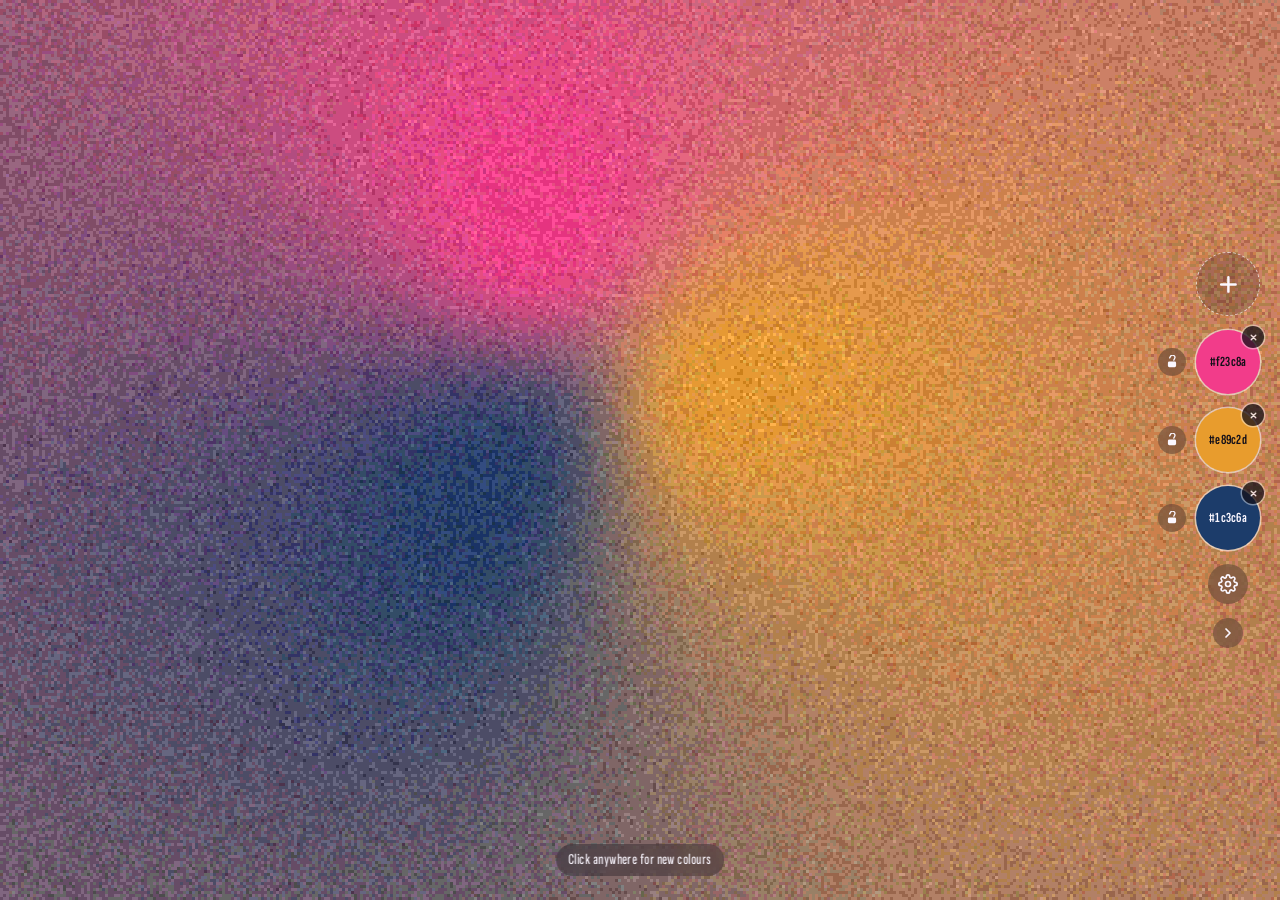
<file: appsfolder/grain-gradient-generator/gradient-index.html>
<!DOCTYPE html>
<html lang="en">
<head>
  <meta charset="utf-8">
  <meta name="viewport" content="width=device-width, initial-scale=1, viewport-fit=cover">
  <title>Grain Gradient Generator</title>
  <link rel="preconnect" href="https://fonts.googleapis.com">
  <link rel="preconnect" href="https://fonts.gstatic.com" crossorigin>
  <link href="https://fonts.googleapis.com/css2?family=Doto:wght@800&family=Sofia+Sans+Extra+Condensed:wght@500;650;800&display=swap" rel="stylesheet">
  <link rel="stylesheet" href="style.css">
</head>
<body>
  <canvas id="field" role="img"
          aria-label="Animated grainy colour gradient. Click or tap anywhere for new colours."></canvas>

  <div class="rail" id="rail">
    <div class="rail-slot">
      <button class="add" id="add-blob" type="button" aria-label="Add a colour">
        <svg viewBox="0 0 24 24" aria-hidden="true" fill="none" stroke="currentColor"
             stroke-width="2.4" stroke-linecap="round"><path d="M12 5v14M5 12h14"/></svg>
      </button>
    </div>

    <ul class="swatches" id="swatches" aria-label="Current colours"></ul>

    <div class="rail-slot">
      <button class="gear" id="open-settings" type="button" aria-label="Settings" aria-haspopup="dialog" aria-expanded="false" aria-controls="settings">
        <svg viewBox="0 0 24 24" aria-hidden="true" fill="none" stroke="currentColor"
             stroke-width="2" stroke-linecap="round" stroke-linejoin="round">
          <circle cx="12" cy="12" r="3"/>
          <path d="M19.4 15a1.65 1.65 0 0 0 .33 1.82l.06.06a2 2 0 1 1-2.83 2.83l-.06-.06a1.65 1.65 0 0 0-1.82-.33 1.65 1.65 0 0 0-1 1.51V21a2 2 0 1 1-4 0v-.09a1.65 1.65 0 0 0-1.08-1.51 1.65 1.65 0 0 0-1.82.33l-.06.06a2 2 0 1 1-2.83-2.83l.06-.06a1.65 1.65 0 0 0 .33-1.82 1.65 1.65 0 0 0-1.51-1H3a2 2 0 1 1 0-4h.09a1.65 1.65 0 0 0 1.51-1.08 1.65 1.65 0 0 0-.33-1.82l-.06-.06a2 2 0 1 1 2.83-2.83l.06.06a1.65 1.65 0 0 0 1.82.33H9a1.65 1.65 0 0 0 1-1.51V3a2 2 0 1 1 4 0v.09a1.65 1.65 0 0 0 1 1.51 1.65 1.65 0 0 0 1.82-.33l.06-.06a2 2 0 1 1 2.83 2.83l-.06.06a1.65 1.65 0 0 0-.33 1.82V9c.26.6.85 1 1.51 1H21a2 2 0 1 1 0 4h-.09a1.65 1.65 0 0 0-1.51 1z"/>
        </svg>
      </button>
    </div>

    <div class="rail-slot">
      <button class="collapse" id="collapse-tools" type="button" aria-label="Hide tools">
        <svg viewBox="0 0 24 24" aria-hidden="true" fill="none" stroke="currentColor"
             stroke-width="2.6" stroke-linecap="round" stroke-linejoin="round"><path d="M9 6l6 6-6 6"/></svg>
      </button>
    </div>
  </div>

  <button class="reveal" id="reveal-tools" type="button" aria-label="Show tools" hidden>
    <svg viewBox="0 0 24 24" aria-hidden="true" fill="none" stroke="currentColor"
         stroke-width="3" stroke-linecap="round" stroke-linejoin="round"><path d="M15 5l-7 7 7 7"/></svg>
  </button>

  <dialog class="panel" id="settings" aria-labelledby="settings-title">
    <div class="panel-head" id="settings-grip">
      <h2 id="settings-title">Settings</h2>
      <span class="grip-ridges" aria-hidden="true"></span>
      <button type="button" class="panel-switch" id="idle-switch" role="switch" aria-checked="false"
              title="Force idle (I)">
        <span class="switch-label">Idle</span>
        <span class="switch-track" aria-hidden="true"><span class="switch-knob"></span></span>
      </button>
      <button type="button" class="panel-reset" id="reset-settings">Reset</button>
      <button type="button" class="panel-close" id="close-settings" aria-label="Close settings">
        <svg viewBox="0 0 24 24" aria-hidden="true" fill="none" stroke="currentColor"
             stroke-width="3" stroke-linecap="round"><path d="M7 7l10 10M17 7L7 17"/></svg>
      </button>
    </div>
    <div class="panel-tabs" role="tablist" aria-label="Settings sections">
      <button type="button" role="tab" class="panel-tab" id="tab-gradient"
              aria-selected="true" aria-controls="settings-body">Gradient</button>
      <button type="button" role="tab" class="panel-tab" id="tab-marks"
              aria-selected="false" aria-controls="marks-body" tabindex="-1">Marks</button>
    </div>
    <div class="banks" id="settings-body" role="tabpanel" aria-labelledby="tab-gradient"></div>
    <div class="marks-tab" id="marks-body" role="tabpanel" aria-labelledby="tab-marks" hidden>
      <div class="mark-toggles" id="mark-toggles"></div>
      <div class="banks" id="marks-banks"></div>
    </div>
    <div class="panel-resize" id="settings-resize" tabindex="0" role="separator"
         aria-label="Resize settings panel with arrow keys"></div>
  </dialog>

  <p class="hint" id="hint">Click anywhere for new colours</p>

  <p class="fallback" id="fallback" hidden>
    This browser can't draw the gradient because WebGL is turned off or unsupported.
    Try a recent version of Chrome, Firefox or Safari.
  </p>

  <div class="mark-menu" id="mark-menu" role="dialog" aria-labelledby="mark-menu-title" hidden></div>
  <input type="file" id="mark-file" accept="image/svg+xml,image/png,image/jpeg,image/webp" hidden>

  <div class="sr-only" id="announcer" aria-live="polite"></div>

  <script src="marks.js"></script>
  <script src="script.js"></script>
</body>
</html>
</file>
<file: appsfolder/grain-gradient-generator/style.css>
:root {
  --ink: #141019;
  --paper: #fbf7ff;
  --chip: 64px;
  --lock: 28px;
  --gap: 14px;
  --edge: max(20px, env(safe-area-inset-right, 0px) + 12px);
  font-family: "Sofia Sans Extra Condensed", "Arial Narrow", "Roboto Condensed", sans-serif;
}

*,
*::before,
*::after { box-sizing: border-box; }

html,
body {
  height: 100%;
  margin: 0;
  overflow: hidden;
  background: #1c3c6a;
  color: var(--paper);
  -webkit-tap-highlight-color: transparent;
}

/* The canvas is rendered at a fraction of screen resolution and scaled up
   with hard edges, so each canvas pixel becomes one coarse grain. */
#field {
  position: fixed;
  inset: 0;
  width: 100%;
  height: 100%;
  display: block;
  image-rendering: pixelated;
  image-rendering: crisp-edges;
  touch-action: none;
  cursor: crosshair;
}

/* ---------- Colour swatches ---------- */

/* The rail holds the add button, the swatches and the settings button.
   --count is the number of chip-sized rows (swatches + the add button). */
.rail {
  --count: 4;
  --chip: clamp(34px, calc((100dvh - 250px) / var(--count) - var(--gap)), 64px);
  position: fixed;
  right: var(--edge);
  top: 50%;
  transform: translateY(-50%);
  display: flex;
  flex-direction: column;
  align-items: flex-end;
  gap: var(--gap);
  z-index: 2;
}

/* Centres the add and settings buttons under the chip column. */
.rail-slot {
  width: var(--chip);
  display: flex;
  justify-content: center;
}

/* Hidden tools: the column slides off the right edge. */
.rail {
  transition: transform 380ms cubic-bezier(0.2, 0.7, 0.2, 1), opacity 260ms ease, visibility 0s linear 0s;
}
.tools-hidden .rail {
  transform: translate(calc(100% + var(--edge) + 8px), -50%);
  opacity: 0;
  visibility: hidden;
  transition: transform 380ms cubic-bezier(0.4, 0, 0.6, 1), opacity 260ms ease 80ms, visibility 0s linear 380ms;
}
.tools-hidden .hint { opacity: 0; }

.swatches {
  margin: 0;
  padding: 0;
  list-style: none;
  display: flex;
  flex-direction: column;
  gap: var(--gap);
}

.swatch {
  display: flex;
  align-items: center;
  gap: 10px;
}

.chip,
.lock,
.remove,
.add,
.gear,
.collapse,
.reveal {
  appearance: none;
  border: 0;
  padding: 0;
  margin: 0;
  font: inherit;
  cursor: pointer;
  border-radius: 50%;
  display: grid;
  place-items: center;
}

.chip {
  width: var(--chip);
  height: var(--chip);
  background: var(--c, #888);
  color: var(--on-c, #fff);
  box-shadow: 0 0 0 1.5px rgb(255 255 255 / 0.55);
  transition: box-shadow 160ms ease, transform 160ms ease;
}

.chip-wrap { position: relative; }

.chip:hover { transform: scale(1.06); }
.chip:active { transform: scale(0.96); }

.hex {
  font-size: clamp(11px, calc(var(--chip) * 0.22), 14px);
  font-weight: 650;
  letter-spacing: 0.02em;
  line-height: 1;
}

.lock {
  width: var(--lock);
  height: var(--lock);
  background: rgb(20 16 25 / 0.32);
  color: var(--paper);
  backdrop-filter: blur(6px);
  -webkit-backdrop-filter: blur(6px);
  transition: background 160ms ease, color 160ms ease;
}

.lock svg { width: 14px; height: 14px; display: block; }

.remove {
  position: absolute;
  top: -4px;
  right: -4px;
  width: 22px;
  height: 22px;
  background: var(--ink);
  color: var(--paper);
  box-shadow: 0 0 0 1.5px rgb(255 255 255 / 0.55);
  opacity: 0.75;
  transition: opacity 160ms ease;
}
.remove svg { width: 11px; height: 11px; display: block; }
.remove:hover,
.remove:focus-visible { opacity: 1; }
.remove[hidden],
.add[hidden] { display: none; }

.add {
  width: var(--chip);
  height: var(--chip);
  background: rgb(20 16 25 / 0.2);
  color: var(--paper);
  border: 1.5px dashed rgb(255 255 255 / 0.7);
  transition: background 160ms ease;
}
.add svg { width: 40%; height: 40%; display: block; }
.add:hover { background: rgb(20 16 25 / 0.4); }

.gear {
  width: 40px;
  height: 40px;
  background: rgb(20 16 25 / 0.32);
  color: var(--paper);
  backdrop-filter: blur(6px);
  -webkit-backdrop-filter: blur(6px);
  transition: background 160ms ease;
}
.gear svg { width: 20px; height: 20px; display: block; }
.gear:hover { background: rgb(20 16 25 / 0.55); }

.collapse {
  width: 30px;
  height: 30px;
  background: rgb(20 16 25 / 0.32);
  color: var(--paper);
  backdrop-filter: blur(6px);
  -webkit-backdrop-filter: blur(6px);
  transition: background 160ms ease;
}
.collapse svg { width: 16px; height: 16px; display: block; }
.collapse:hover { background: rgb(20 16 25 / 0.55); }

/* The only thing left on screen when the tools are hidden. A faint light
   halo keeps the dark arrow findable over dark colours. */
.reveal {
  position: fixed;
  right: max(4px, env(safe-area-inset-right, 0px));
  top: 50%;
  transform: translateY(-50%);
  width: 32px;
  height: 56px;
  border-radius: 10px;
  background: transparent;
  color: #3a3a40;
  filter: drop-shadow(0 0 3px rgb(255 255 255 / 0.45));
  z-index: 3;
  animation: reveal-in 400ms ease 200ms both;
}
.reveal svg { width: 22px; height: 22px; display: block; transition: transform 160ms ease; }
.reveal:hover svg { transform: translateX(-3px); }
.reveal[hidden] { display: none; }

@keyframes reveal-in {
  from { opacity: 0; transform: translate(6px, -50%); }
  to { opacity: 1; transform: translate(0, -50%); }
}
.lock .shackle { transition: transform 180ms ease; transform-origin: 16px 9px; }
.lock[aria-pressed="false"] .shackle { transform: translateY(-2px) rotate(28deg); }

.lock:hover { background: rgb(20 16 25 / 0.55); }

.lock[aria-pressed="true"] {
  background: var(--paper);
  color: var(--ink);
}

/* A locked colour gets a second, offset ring so it reads as "held". */
.swatch.is-locked .chip {
  box-shadow:
    0 0 0 3px var(--c, #888),
    0 0 0 5px var(--paper);
}

.chip:focus-visible,
.lock:focus-visible,
.remove:focus-visible,
.add:focus-visible,
.gear:focus-visible,
.collapse:focus-visible,
.reveal:focus-visible {
  outline: 2px solid var(--paper);
  outline-offset: 4px;
}

/* ---------- Hint ---------- */

.hint {
  position: fixed;
  left: 50%;
  bottom: max(24px, env(safe-area-inset-bottom, 0px) + 16px);
  transform: translate(-50%, 6px);
  margin: 0;
  padding: 6px 12px 7px;
  border-radius: 999px;
  background: rgb(20 16 25 / 0.34);
  backdrop-filter: blur(6px);
  -webkit-backdrop-filter: blur(6px);
  font-size: 15px;
  font-weight: 500;
  letter-spacing: 0.03em;
  white-space: nowrap;
  pointer-events: none;
  opacity: 0;
  transition: opacity 700ms ease, transform 700ms ease;
  z-index: 2;
}

.hint.is-visible { opacity: 1; transform: translate(-50%, 0); }
.hint.is-gone { opacity: 0; transform: translate(-50%, 4px); transition-duration: 500ms; }

/* ---------- Settings panel ----------
   A hardware-style mixer module. --panel and --panel-ink are set from the
   live gradient colours in script.js; --cap is each fader's own colour.
   Every measurement is a multiple of --u, so changing --u (the resize grip)
   scales the whole panel evenly. */

.panel {
  --u: 0.8px;
  --panel: #e9e4ee;
  --panel-ink: #141019;
  --line: max(1.5px, calc(2.5 * var(--u)));
  --fader-h: calc(176 * var(--u));
  --channel-w: calc(62 * var(--u));
  --screw: color-mix(in srgb, var(--panel-ink) 55%, transparent);
  --screw-r: calc(3 * var(--u));
  --screw-at: calc(12 * var(--u));

  position: fixed;
  inset: auto;
  left: 0;
  top: 0;
  margin: 0;
  max-width: calc(100vw - 24px);
  max-height: calc(100dvh - 24px);
  overflow: auto;
  padding: 0 calc(22 * var(--u)) calc(20 * var(--u));
  border: var(--line) solid var(--panel-ink);
  border-radius: calc(20 * var(--u));
  color: var(--panel-ink);
  background:
    radial-gradient(circle at var(--screw-at) var(--screw-at), var(--screw) var(--screw-r), transparent calc(var(--screw-r) + 0.5px)),
    radial-gradient(circle at calc(100% - var(--screw-at)) var(--screw-at), var(--screw) var(--screw-r), transparent calc(var(--screw-r) + 0.5px)),
    radial-gradient(circle at var(--screw-at) calc(100% - var(--screw-at)), var(--screw) var(--screw-r), transparent calc(var(--screw-r) + 0.5px)),
    color-mix(in srgb, var(--panel) 80%, transparent);
  backdrop-filter: blur(14px) saturate(1.15);
  -webkit-backdrop-filter: blur(14px) saturate(1.15);
  box-shadow:
    0 1px 0 1px color-mix(in srgb, var(--panel-ink) 12%, transparent),
    0 24px 60px -18px rgb(0 0 0 / 0.55);
  font-family: "Sofia Sans Extra Condensed", "Arial Narrow", sans-serif;
  z-index: 5;
  transition: background-color 280ms ease, color 280ms ease, border-color 280ms ease;
}

.panel.is-dragging { box-shadow: 0 34px 80px -20px rgb(0 0 0 / 0.65); }
.panel.is-resizing { user-select: none; -webkit-user-select: none; }

/* Bottom-right corner grip for resizing (replaces the fourth screw). */
.panel-resize {
  position: absolute;
  right: calc(5 * var(--u));
  bottom: calc(5 * var(--u));
  width: max(18px, calc(26 * var(--u)));
  height: max(18px, calc(26 * var(--u)));
  border-radius: 0 0 calc(14 * var(--u)) 0;
  cursor: nwse-resize;
  touch-action: none;
  background: linear-gradient(135deg,
    transparent 0 46%, var(--panel-ink) 46% 53%,
    transparent 53% 64%, var(--panel-ink) 64% 71%,
    transparent 71% 82%, var(--panel-ink) 82% 89%,
    transparent 89%);
  opacity: 0.55;
  transition: opacity 140ms ease;
}
.panel-resize:hover,
.panel.is-resizing .panel-resize { opacity: 1; }
.panel-resize:focus-visible {
  opacity: 1;
  outline: var(--line) solid var(--panel-ink);
  outline-offset: 2px;
}

/* Header doubles as the drag grip. */
.panel-head {
  display: flex;
  align-items: center;
  gap: calc(14 * var(--u));
  margin: 0 calc(-22 * var(--u)) calc(6 * var(--u));
  padding: calc(16 * var(--u)) calc(22 * var(--u)) calc(12 * var(--u));
  cursor: grab;
  touch-action: none;
  user-select: none;
  -webkit-user-select: none;
  border-radius: calc(18 * var(--u)) calc(18 * var(--u)) 0 0;
}
.panel.is-dragging .panel-head { cursor: grabbing; }
.panel-head:focus-visible { outline: var(--line) solid var(--panel-ink); outline-offset: calc(-6 * var(--u)); }

.panel-head h2 {
  margin: 0;
  font-size: calc(42 * var(--u));
  font-weight: 800;
  line-height: 0.9;
  letter-spacing: -0.01em;
}

.grip-ridges {
  flex: 1;
  min-width: calc(24 * var(--u));
  height: calc(18 * var(--u));
  background: repeating-linear-gradient(
    90deg,
    var(--panel-ink) 0 max(1px, calc(2 * var(--u))),
    transparent max(1px, calc(2 * var(--u))) calc(7 * var(--u))
  );
  opacity: 0.35;
  border-radius: 2px;
}

.panel-reset,
.panel-close,
.panel-switch {
  appearance: none;
  margin: 0;
  font: inherit;
  cursor: pointer;
  color: var(--panel-ink);
  background: transparent;
  border: var(--line) solid var(--panel-ink);
  transition: background-color 140ms ease, color 140ms ease;
}

.panel-reset {
  height: calc(36 * var(--u));
  padding: 0 calc(14 * var(--u)) calc(2 * var(--u));
  border-radius: 999px;
  font-size: calc(18 * var(--u));
  font-weight: 650;
}
.panel-reset:hover { background: var(--panel-ink); color: var(--panel); }

.panel-close {
  width: calc(36 * var(--u));
  height: calc(36 * var(--u));
  padding: 0;
  border-radius: 50%;
  display: grid;
  place-items: center;
  background: var(--panel-ink);
  color: var(--panel);
}
.panel-close svg { width: calc(15 * var(--u)); height: calc(15 * var(--u)); display: block; }
.panel-close:hover { transform: rotate(90deg); transition: transform 180ms ease; }

/* Idle on/off switch. */
.panel-switch {
  height: calc(36 * var(--u));
  padding: 0 calc(5 * var(--u)) 0 calc(12 * var(--u));
  border-radius: 999px;
  display: flex;
  align-items: center;
  gap: calc(8 * var(--u));
  font-size: calc(18 * var(--u));
  font-weight: 650;
}
.switch-label { padding-bottom: calc(2 * var(--u)); }
.switch-track {
  position: relative;
  width: calc(40 * var(--u));
  height: calc(24 * var(--u));
  border-radius: 999px;
  background: color-mix(in srgb, var(--panel-ink) 22%, transparent);
  transition: background-color 160ms ease;
}
.switch-knob {
  position: absolute;
  top: calc(3 * var(--u));
  left: calc(3 * var(--u));
  width: calc(18 * var(--u));
  height: calc(18 * var(--u));
  border-radius: 50%;
  background: var(--panel-ink);
  transition: transform 160ms ease, background-color 160ms ease;
}
.panel-switch[aria-checked="true"] .switch-track { background: var(--panel-ink); }
.panel-switch[aria-checked="true"] .switch-knob {
  transform: translateX(calc(16 * var(--u)));
  background: var(--panel);
}
.panel-switch:hover .switch-track { box-shadow: 0 0 0 var(--line) color-mix(in srgb, var(--panel-ink) 35%, transparent); }

.panel-reset:focus-visible,
.panel-close:focus-visible,
.panel-switch:focus-visible {
  outline: var(--line) solid var(--panel-ink);
  outline-offset: calc(3 * var(--u));
}

/* Banks sit side by side and wrap only if the screen is too narrow. */
.banks {
  display: flex;
  flex-wrap: wrap;
  gap: calc(18 * var(--u)) calc(28 * var(--u));
}

.bank { flex: 0 0 auto; }

.bank-name {
  margin: 0 0 calc(10 * var(--u));
  padding-bottom: calc(6 * var(--u));
  border-bottom: var(--line) solid var(--panel-ink);
  font-size: calc(22 * var(--u));
  font-weight: 800;
  line-height: 1;
}

.channels {
  display: flex;
  gap: calc(8 * var(--u));
}

.channel {
  --pct: 50%;
  --cap: #888;
  --cap-ink: #141019;
  width: var(--channel-w);
  display: flex;
  flex-direction: column;
  align-items: center;
}

/* Readout: an inset screen in the opposite tone to the chassis. */
.readout {
  width: 100%;
  height: calc(34 * var(--u));
  padding: 0 calc(4 * var(--u));
  border: 0;
  border-radius: calc(7 * var(--u));
  background: var(--panel-ink);
  color: var(--panel);
  font-family: "Doto", "Courier New", monospace;
  font-weight: 800;
  font-size: calc(19 * var(--u));
  text-align: center;
  letter-spacing: -0.03em;
  box-shadow: inset 0 calc(2 * var(--u)) 0 rgb(0 0 0 / 0.35);
  caret-color: var(--cap);
}
.readout::selection { background: var(--cap); color: var(--cap-ink); }
.readout:focus-visible {
  outline: var(--line) solid var(--cap);
  outline-offset: 2px;
}

.unit {
  height: calc(16 * var(--u));
  margin-top: calc(3 * var(--u));
  font-size: calc(13 * var(--u));
  font-weight: 650;
  line-height: calc(16 * var(--u));
  opacity: 0.7;
}

.fader-wrap {
  position: relative;
  width: 100%;
  height: var(--fader-h);
  margin: calc(4 * var(--u)) 0 calc(6 * var(--u));
}

/* Tick marks either side of the slot, spanning the thumb's travel. */
.fader-wrap::before,
.fader-wrap::after {
  content: "";
  position: absolute;
  top: calc(11 * var(--u));
  bottom: calc(11 * var(--u));
  width: calc(9 * var(--u));
  background: linear-gradient(var(--panel-ink) 0 max(1px, calc(2 * var(--u))), transparent max(1px, calc(2 * var(--u)))) 0 0 / 100% calc((100% - 2px) / 9);
  opacity: 0.4;
  pointer-events: none;
}
.fader-wrap::before { left: calc(4 * var(--u)); }
.fader-wrap::after { right: calc(4 * var(--u)); }

.slot {
  position: absolute;
  left: 50%;
  top: calc(11 * var(--u));
  bottom: calc(11 * var(--u));
  width: calc(12 * var(--u));
  transform: translateX(-50%);
  border: var(--line) solid var(--panel-ink);
  border-radius: calc(7 * var(--u));
  background: color-mix(in srgb, var(--panel-ink) 22%, transparent);
  overflow: hidden;
  pointer-events: none;
}

.fill {
  position: absolute;
  left: 0;
  right: 0;
  bottom: 0;
  height: var(--pct);
  background: var(--cap);
}

/* The native range input sits on top: it keeps keyboard and screen reader
   support, and only its thumb is visible. */
.fader {
  position: absolute;
  inset: 0;
  width: 100%;
  height: 100%;
  margin: 0;
  writing-mode: vertical-lr;
  direction: rtl;
  appearance: none;
  -webkit-appearance: none;
  background: transparent;
  cursor: ns-resize;
  touch-action: none;
}

.fader::-webkit-slider-runnable-track { background: transparent; border: 0; }
.fader::-moz-range-track { background: transparent; border: 0; }

.fader::-webkit-slider-thumb {
  -webkit-appearance: none;
  appearance: none;
  width: calc(44 * var(--u));
  height: calc(22 * var(--u));
  border: var(--line) solid var(--panel-ink);
  border-radius: calc(6 * var(--u));
  background:
    linear-gradient(var(--cap-ink), var(--cap-ink)) center / 60% max(1.5px, calc(2.5 * var(--u))) no-repeat,
    var(--cap);
  box-shadow: 0 calc(3 * var(--u)) 0 var(--panel-ink);
  cursor: grab;
}
.fader::-moz-range-thumb {
  width: calc(39 * var(--u));
  height: calc(17 * var(--u));
  border: var(--line) solid var(--panel-ink);
  border-radius: calc(6 * var(--u));
  background:
    linear-gradient(var(--cap-ink), var(--cap-ink)) center / 60% max(1.5px, calc(2.5 * var(--u))) no-repeat,
    var(--cap);
  box-shadow: 0 calc(3 * var(--u)) 0 var(--panel-ink);
  cursor: grab;
}

.fader:focus-visible { outline: none; }
.fader:focus-visible::-webkit-slider-thumb { outline: var(--line) solid var(--panel-ink); outline-offset: 3px; }
.fader:focus-visible::-moz-range-thumb { outline: var(--line) solid var(--panel-ink); outline-offset: 3px; }

.channel-name {
  font-size: calc(17 * var(--u));
  font-weight: 650;
  line-height: 1;
  text-align: center;
  cursor: pointer;
}

/* ---------- Tabs ---------- */

.panel-tabs {
  display: inline-flex;
  gap: calc(4 * var(--u));
  padding: calc(4 * var(--u));
  margin: 0 0 calc(14 * var(--u));
  border: var(--line) solid var(--panel-ink);
  border-radius: 999px;
}

.panel-tab {
  appearance: none;
  margin: 0;
  border: 0;
  border-radius: 999px;
  padding: calc(5 * var(--u)) calc(16 * var(--u)) calc(7 * var(--u));
  font: inherit;
  font-size: calc(19 * var(--u));
  font-weight: 800;
  line-height: 1;
  color: var(--panel-ink);
  background: transparent;
  cursor: pointer;
  transition: background-color 140ms ease, color 140ms ease;
}
.panel-tab[aria-selected="true"] { background: var(--panel-ink); color: var(--panel); }
.panel-tab:not([aria-selected="true"]):hover { background: color-mix(in srgb, var(--panel-ink) 14%, transparent); }
.panel-tab:focus-visible { outline: var(--line) solid var(--panel-ink); outline-offset: calc(3 * var(--u)); }

.panel-reset.is-small {
  height: calc(30 * var(--u));
  padding: 0 calc(11 * var(--u)) calc(2 * var(--u));
  font-size: calc(16 * var(--u));
}

/* ---------- Marks tab ---------- */

.banks[hidden],
.marks-tab[hidden] { display: none; }

.mark-toggles {
  display: flex;
  flex-wrap: wrap;
  align-items: center;
  gap: calc(10 * var(--u)) calc(12 * var(--u));
  margin-bottom: calc(18 * var(--u));
}

/* The main on/off switch is a little louder than the others. */
.panel-switch.is-main {
  height: calc(40 * var(--u));
  font-size: calc(20 * var(--u));
  font-weight: 800;
}
.panel-switch.is-main[aria-checked="true"] { background: var(--panel-ink); color: var(--panel); }
.panel-switch.is-main[aria-checked="true"] .switch-track { background: var(--panel); }
.panel-switch.is-main[aria-checked="true"] .switch-knob { background: var(--panel-ink); }

.segmented,
.bg-group {
  display: inline-flex;
  align-items: center;
  gap: calc(6 * var(--u));
}

.segmented-label {
  font-size: calc(16 * var(--u));
  font-weight: 650;
  opacity: 0.75;
}

.segmented button {
  appearance: none;
  margin: 0;
  height: calc(36 * var(--u));
  padding: 0 calc(12 * var(--u)) calc(2 * var(--u));
  font: inherit;
  font-size: calc(18 * var(--u));
  font-weight: 650;
  color: var(--panel-ink);
  background: transparent;
  border: var(--line) solid var(--panel-ink);
  cursor: pointer;
}
.segmented button:first-of-type { border-radius: 999px 0 0 999px; }
.segmented button:last-of-type { border-radius: 0 999px 999px 0; margin-left: calc(-1 * var(--line)); }
.segmented button[aria-checked="true"] { background: var(--panel-ink); color: var(--panel); }
.segmented button:focus-visible { outline: var(--line) solid var(--panel-ink); outline-offset: calc(3 * var(--u)); position: relative; }

/* Colour pickers drawn as chunky swatches. */
.colour-chip {
  appearance: none;
  -webkit-appearance: none;
  width: calc(30 * var(--u));
  height: calc(30 * var(--u));
  padding: 0;
  border: var(--line) solid var(--panel-ink);
  border-radius: calc(8 * var(--u));
  background: none;
  cursor: pointer;
  overflow: hidden;
}
.colour-chip::-webkit-color-swatch-wrapper { padding: 0; }
.colour-chip::-webkit-color-swatch { border: 0; border-radius: 0; }
.colour-chip::-moz-color-swatch { border: 0; border-radius: 0; }
.colour-chip:focus-visible { outline: var(--line) solid var(--panel-ink); outline-offset: calc(2 * var(--u)); }

/* Levels get a full row of their own, and wrap to the width set by the
   fader banks above rather than stretching the panel. */
.levels-bank { flex: 1 0 100%; contain: inline-size; }

.bank-head {
  display: flex;
  align-items: center;
  flex-wrap: wrap;
  gap: calc(10 * var(--u));
  margin: 0 0 calc(10 * var(--u));
  padding-bottom: calc(6 * var(--u));
  border-bottom: var(--line) solid var(--panel-ink);
}
.bank-head .bank-name { margin: 0; padding: 0; border: 0; }
.bank-actions { display: flex; align-items: center; gap: calc(8 * var(--u)); margin-left: auto; }
.bank-actions .panel-switch { height: calc(30 * var(--u)); font-size: calc(16 * var(--u)); }

.level-status {
  font-size: calc(15 * var(--u));
  font-weight: 650;
  opacity: 0.85;
}

.level-channels { flex-wrap: wrap; row-gap: calc(14 * var(--u)); }

.channel.level { --fader-h: calc(120 * var(--u)); }

.mark-tile {
  appearance: none;
  margin: 0 0 calc(6 * var(--u));
  padding: 0;
  width: 100%;
  aspect-ratio: 1;
  border: var(--line) solid var(--panel-ink);
  border-radius: calc(9 * var(--u));
  background: var(--mark-bg, var(--panel-ink));
  cursor: pointer;
  display: grid;
  place-items: center;
  transition: transform 140ms ease;
}
.mark-tile canvas { width: 100%; height: 100%; display: block; }
.mark-tile:hover { transform: translateY(calc(-2 * var(--u))); }
.mark-tile.is-drop { outline: calc(3 * var(--u)) dashed var(--panel-ink); outline-offset: calc(3 * var(--u)); }
.mark-tile:focus-visible { outline: var(--line) solid var(--panel-ink); outline-offset: calc(3 * var(--u)); }

.level-colour {
  display: flex;
  align-items: center;
  justify-content: center;
  gap: calc(5 * var(--u));
  margin-bottom: calc(6 * var(--u));
}
.level-colour .colour-chip { width: calc(28 * var(--u)); height: calc(24 * var(--u)); border-radius: calc(6 * var(--u)); }

/* "Use the gradient's colour" toggle: a rainbow dot. */
.grad-toggle {
  appearance: none;
  margin: 0;
  padding: 0;
  width: calc(24 * var(--u));
  height: calc(24 * var(--u));
  border: var(--line) solid var(--panel-ink);
  border-radius: 50%;
  background: transparent;
  cursor: pointer;
  display: grid;
  place-items: center;
}
.grad-dot {
  width: calc(12 * var(--u));
  height: calc(12 * var(--u));
  border-radius: 50%;
  background: conic-gradient(#f23c8a, #e89c2d, #41fb9e, #1c3c6a, #a35cff, #f23c8a);
  opacity: 0.45;
}
.grad-toggle[aria-pressed="true"] { background: var(--panel-ink); }
.grad-toggle[aria-pressed="true"] .grad-dot { opacity: 1; }
.grad-toggle:focus-visible { outline: var(--line) solid var(--panel-ink); outline-offset: calc(2 * var(--u)); }

.level-foot {
  display: flex;
  align-items: center;
  justify-content: center;
  gap: calc(4 * var(--u));
}

.level-remove {
  appearance: none;
  margin: 0;
  padding: 0;
  width: calc(20 * var(--u));
  height: calc(20 * var(--u));
  border: 0;
  border-radius: 50%;
  background: var(--panel-ink);
  color: var(--panel);
  cursor: pointer;
  display: grid;
  place-items: center;
}
.level-remove svg { width: calc(10 * var(--u)); height: calc(10 * var(--u)); display: block; }
.level-remove[hidden] { display: none; }
.level-remove:focus-visible { outline: var(--line) solid var(--panel-ink); outline-offset: 2px; }

.level-add {
  appearance: none;
  margin: 0;
  width: calc(46 * var(--u));
  align-self: stretch;
  border: var(--line) dashed var(--panel-ink);
  border-radius: calc(12 * var(--u));
  background: transparent;
  color: var(--panel-ink);
  cursor: pointer;
  display: grid;
  place-items: center;
  opacity: 0.7;
}
.level-add svg { width: calc(20 * var(--u)); height: calc(20 * var(--u)); }
.level-add:hover { opacity: 1; background: color-mix(in srgb, var(--panel-ink) 10%, transparent); }
.level-add[hidden] { display: none; }
.level-add:focus-visible { outline: var(--line) solid var(--panel-ink); outline-offset: 3px; opacity: 1; }

/* ---------- Mark picker popover ---------- */

.mark-menu {
  --u: 0.8px;
  --panel: #e9e4ee;
  --panel-ink: #141019;
  --line: max(1.5px, calc(2.5 * var(--u)));
  position: fixed;
  left: 0;
  top: 0;
  z-index: 8;
  width: max(220px, calc(300 * var(--u)));
  padding: calc(14 * var(--u));
  border: var(--line) solid var(--panel-ink);
  border-radius: calc(16 * var(--u));
  background: var(--panel);
  color: var(--panel-ink);
  font-family: "Sofia Sans Extra Condensed", "Arial Narrow", sans-serif;
  box-shadow: 0 18px 44px -14px rgb(0 0 0 / 0.55);
}
.mark-menu[hidden] { display: none; }

.mark-menu-title {
  margin: 0 0 calc(10 * var(--u));
  font-size: max(18px, calc(22 * var(--u)));
  font-weight: 800;
  line-height: 1;
}

.shape-grid {
  display: grid;
  grid-template-columns: repeat(4, 1fr);
  gap: calc(6 * var(--u));
}

.shape-btn {
  appearance: none;
  margin: 0;
  padding: 0;
  aspect-ratio: 1;
  border: var(--line) solid transparent;
  border-radius: calc(8 * var(--u));
  background: var(--panel-ink);
  cursor: pointer;
  display: grid;
  place-items: center;
}
.shape-btn img { width: 62%; height: 62%; display: block; }
.shape-btn:hover { outline: var(--line) solid var(--panel-ink); outline-offset: 2px; }
.shape-btn[aria-pressed="true"] { border-color: var(--panel); box-shadow: 0 0 0 var(--line) var(--panel-ink); }
.shape-btn:focus-visible { outline: var(--line) solid var(--panel-ink); outline-offset: 3px; }

.menu-actions {
  display: flex;
  flex-wrap: wrap;
  align-items: center;
  gap: calc(8 * var(--u));
  margin-top: calc(12 * var(--u));
}
.menu-actions .panel-reset,
.menu-actions .panel-switch {
  min-height: 30px;
  font-size: max(15px, calc(16 * var(--u)));
}

.menu-note {
  margin: calc(10 * var(--u)) 0 0;
  font-size: max(14px, calc(15 * var(--u)));
  line-height: 1.25;
  opacity: 0.8;
}

/* Mark mode renders at full sharpness, so the canvas scales smoothly. */
#field.is-smooth { image-rendering: auto; }

/* ---------- Fallback and utilities ---------- */

.fallback {
  position: fixed;
  inset: 0;
  margin: auto;
  max-width: 34ch;
  height: fit-content;
  padding: 24px;
  font-size: 20px;
  line-height: 1.35;
  text-align: center;
}

.sr-only {
  position: absolute;
  width: 1px;
  height: 1px;
  overflow: hidden;
  clip: rect(0 0 0 0);
  white-space: nowrap;
}

@media (max-width: 600px) {
  :root { --gap: 12px; --lock: 26px; }
  .rail { --chip: clamp(32px, calc((100dvh - 250px) / var(--count) - var(--gap)), 52px); }
}

@media (prefers-reduced-motion: reduce) {
  .chip, .lock, .remove, .add, .gear, .collapse, .reveal svg, .rail, .hint, .lock .shackle,
  .panel, .panel-reset, .panel-close, .panel-close:hover, .panel-resize,
  .panel-switch, .switch-track, .switch-knob, .panel-tab, .mark-tile { transition: none; }
  .panel-close:hover { transform: none; }
  .reveal { animation: none; }
  .tools-hidden .rail { transition: none; }
}
</file>
